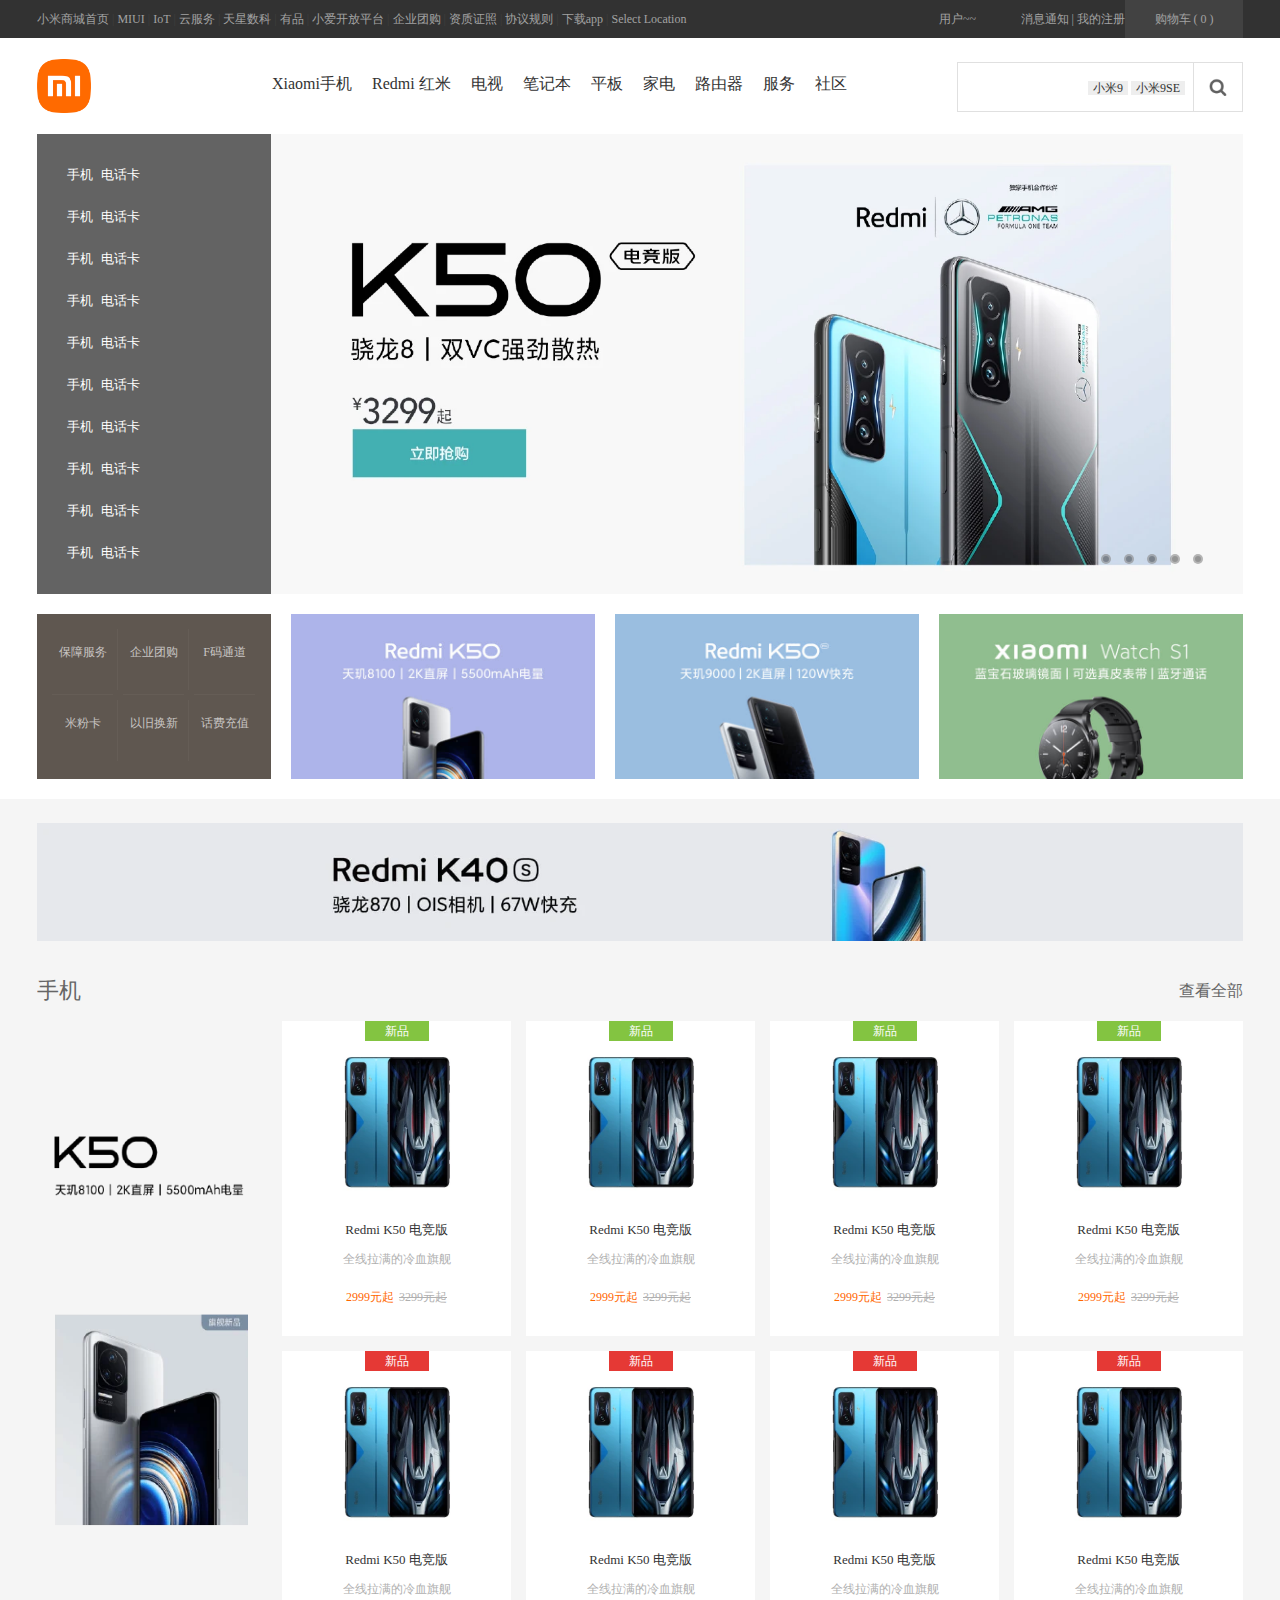
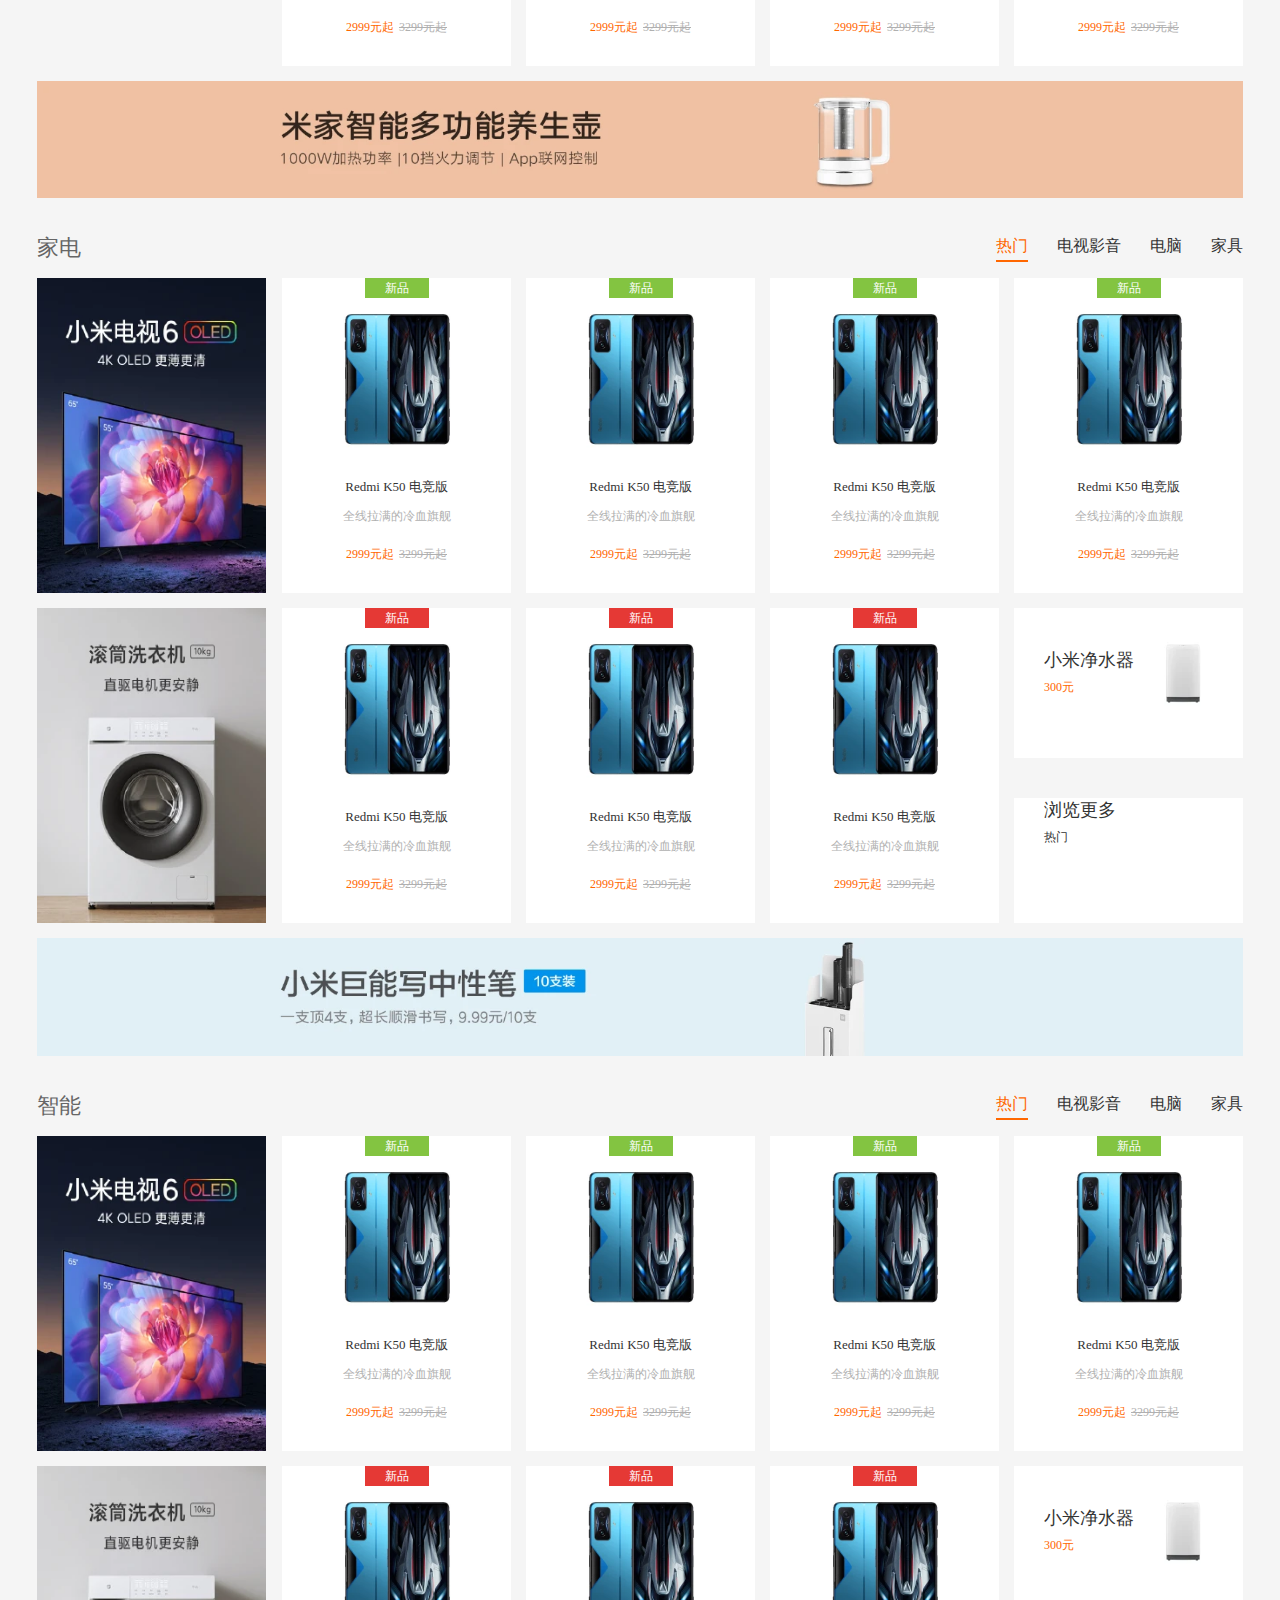
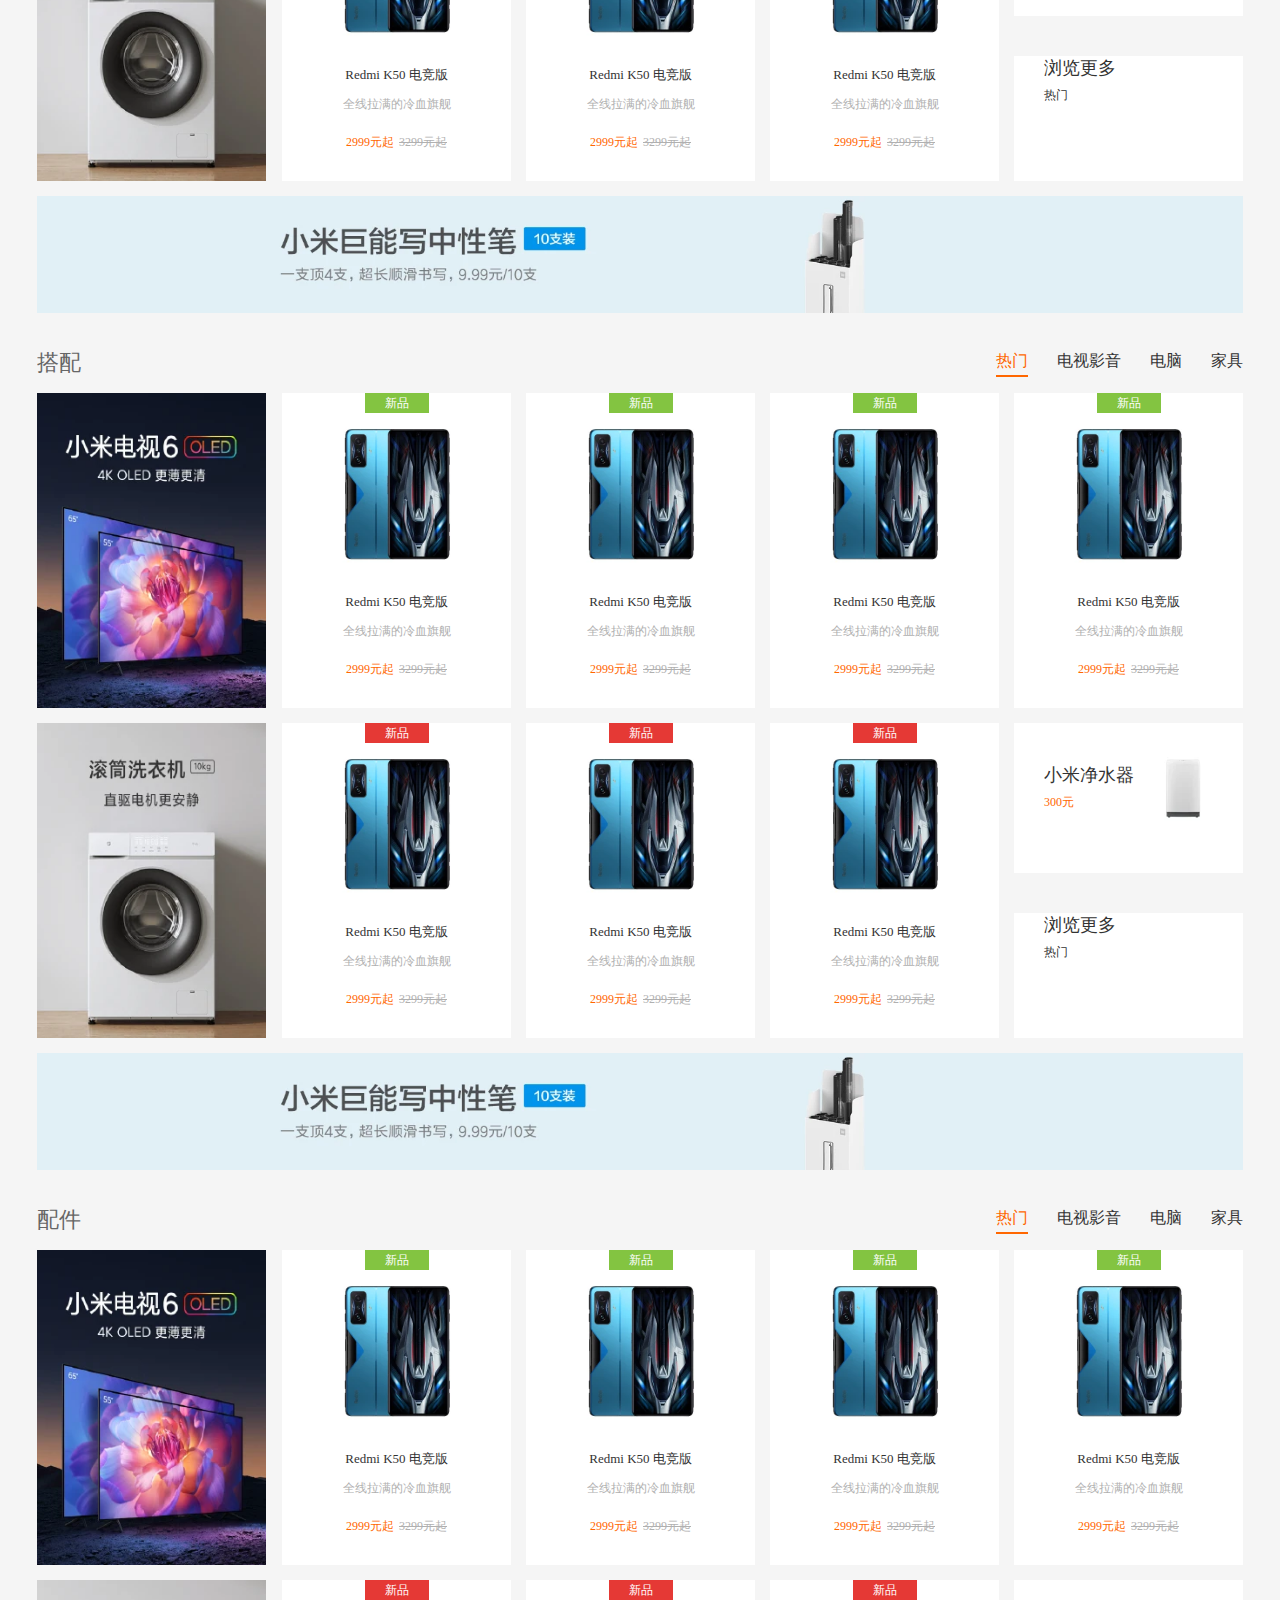
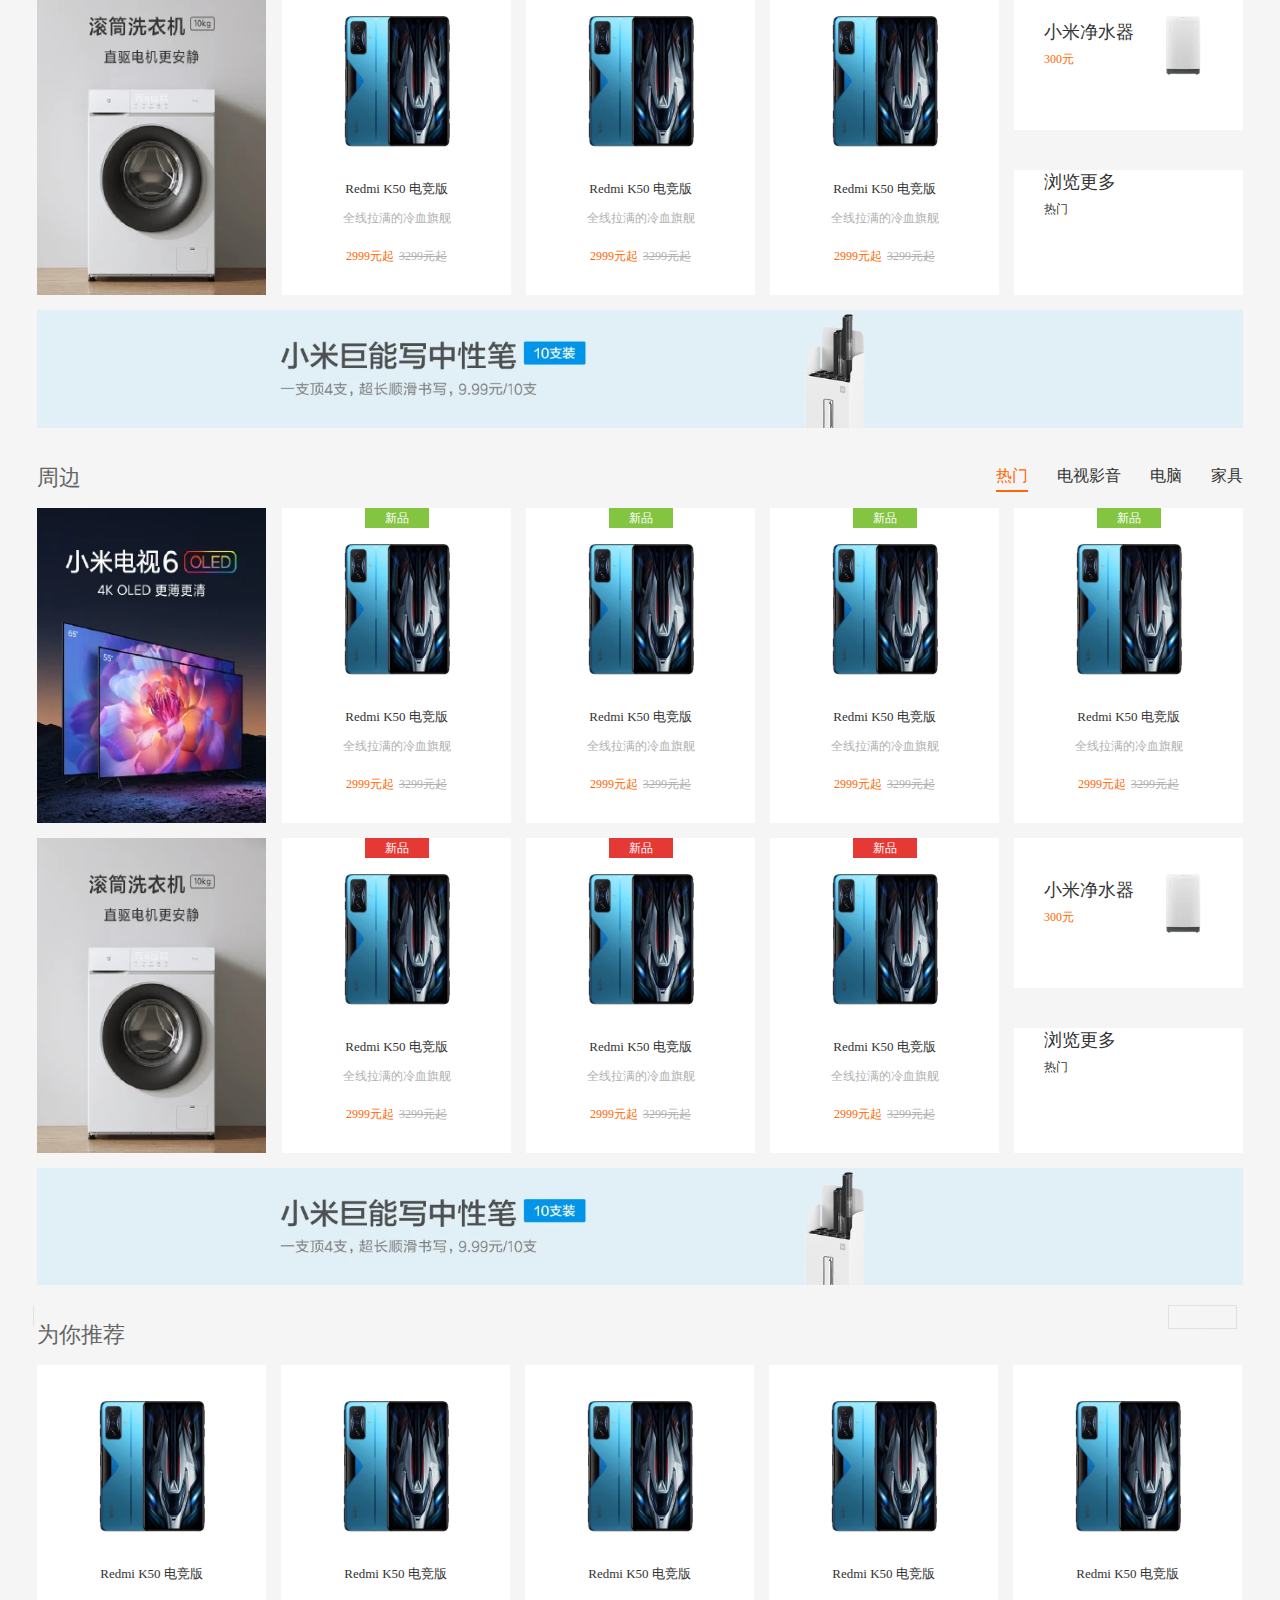
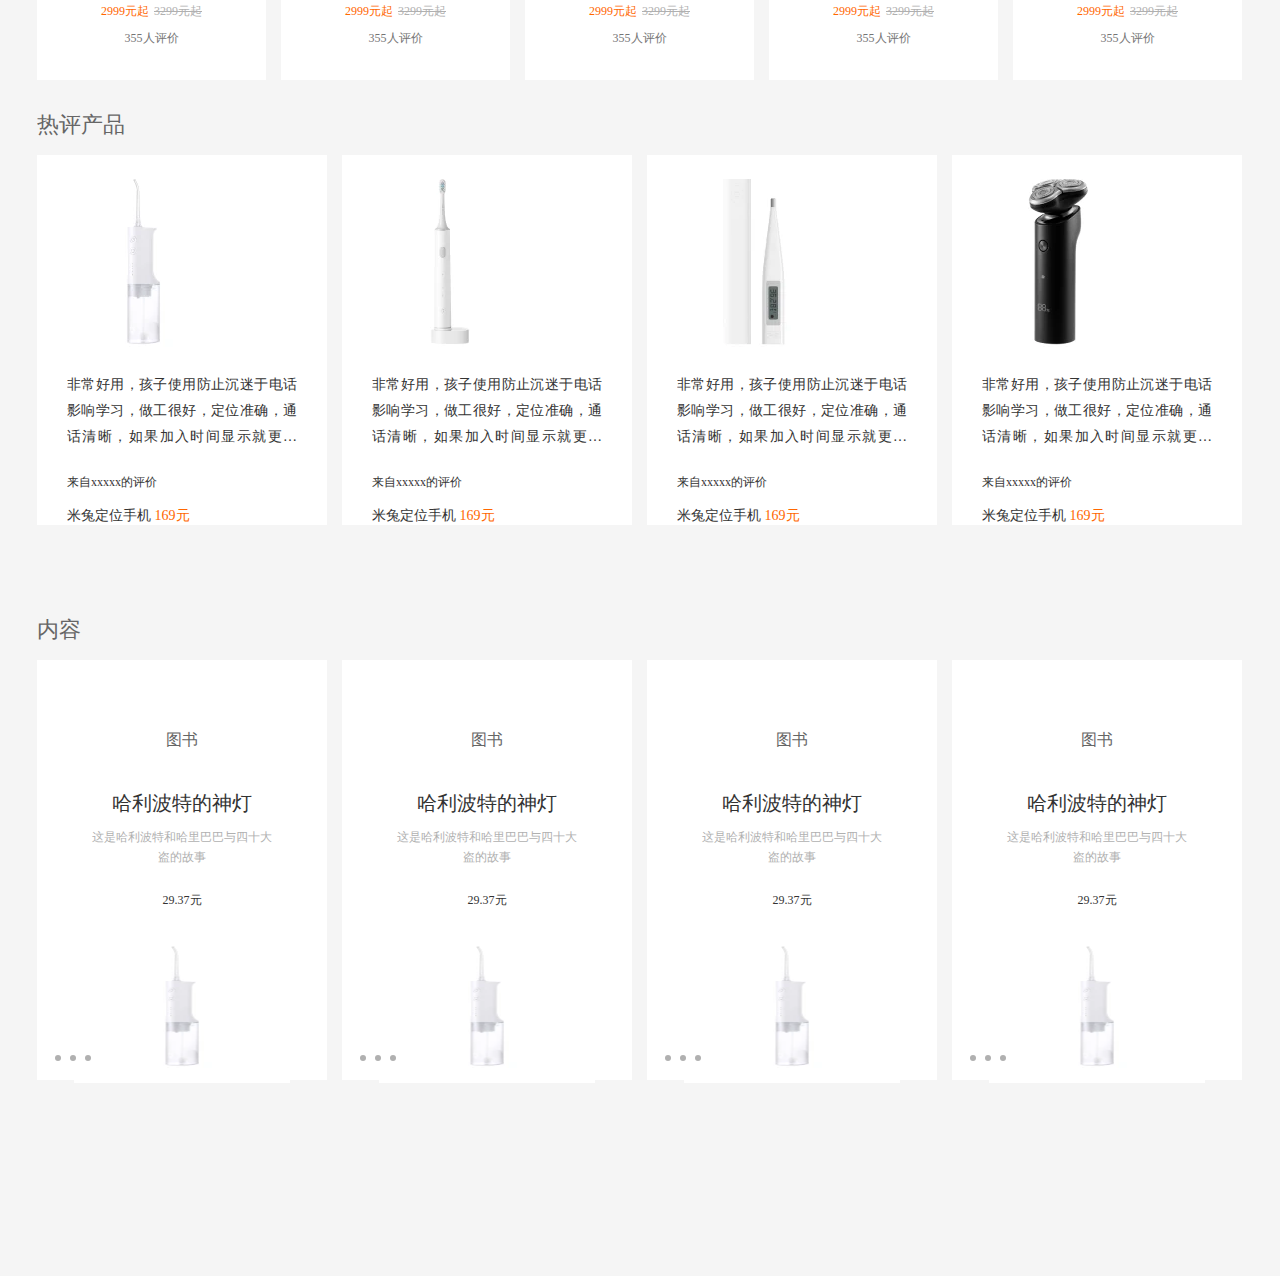
<file: HotKing demo/index.html>
<!DOCTYPE html>
<html lang="en">

<head>
    <meta charset="UTF-8">
    <title>小米商城 - 小米9、小米MIX 3、红米Note 7、小米电视官方网站</title>
    <!-- 描述也是提供浏览器搜索信息用的 -->
    <meta name="keywords" content="Xiaomi,redmi,Xiaomi11 Ultra,Redmi Note 9,Xiaomi MIX Alpha,小米商城">
    <!-- 关键字提供浏览器搜索 -->
    <meta name="description"
        content="小米官网直营小米公司旗下所有产品，包括Xiaomi手机系列Xiaomi 11 Ultra、MIX FOLD，Redmi 红米系列Redmi Note 9、Redmi K40 Pro，小米电视、笔记本、米家智能家居等，同时提供小米客户服务及售后支持.">
    <!-- 处理默认样式 -->
    <link rel="stylesheet" href="css/reset.css">
    <!-- 公共的CSS -->
    <link rel="stylesheet" href="css/style.css">
    <!-- 首页的CSS -->
    <link rel="stylesheet" href="css/index.css">
    <!-- 字体图标CSS -->
    <!-- <link rel="stylesheet" href="font/iconfont.css"> -->
    <link rel="stylesheet" href="https://at.alicdn.com/t/font_3384091_j5vv1p8g4y.css">
    <!-- 引入网页图标 -->
    <link rel="shortcut icon" href="img/logo-mi2.png" type="image/x-icon">
</head>

<body>
    <!-- 顶部 S -->
    <div class="page-top">
        <div class="container">
            <!-- 顶部左边 -->
            <div class="top-lt">
                <a href="#">小米商城首页</a>
                <span>|</span>
                <a href="#">MIUI</a>
                <span>|</span>
                <a href="#">IoT</a>
                <span>|</span>
                <a href="#">云服务</a>
                <span>|</span>
                <a href="#">天星数科</a>
                <span>|</span>
                <a href="#">有品</a>
                <span>|</span>
                <a href="#">小爱开放平台</a>
                <span>|</span>
                <a href="#">企业团购</a>
                <span>|</span>
                <a href="#">资质证照</a>
                <span>|</span>
                <a href="#">协议规则</a>
                <span>|</span>
                <a href="#" class="download">
                    下载app
                    <div class="down-box">
                        <b></b>
                        <img src="img/download.png" alt="">
                        <i>小米商城APP</i>
                    </div>
                </a>
                <span>|</span>
                <a href="#">Select Location</a>
            </div>
            <!-- 顶部右边 -->
            <div class="top-gt">
                <div class="car-box">
                    <div class="tit">
                        <a href="" class="tit">
                            <i class="iconfont icon-gouwuchekong"></i>
                            购物车
                            (<span> 0 </span>)
                        </a>
                        <div class="pop">
                            <!-- 没有商品的情况得注释掉 -->
                            <!-- <p class="no-good">购物车中还没有商品，赶紧选购吧！</p> -->
                            <ul class="list">
                                <li>
                                    <a href="" class="pic"><img src="img/01.webp" alt=""></a>
                                    <div class="txt">Xiaomi 12 Pro全网通版 全网通版 全网通版</div>
                                    <div class="num">
                                        <h4>4699元 X 1</h4>
                                        <i>X</i>
                                    </div>
                                </li>
                                <li>
                                    <a href="" class="pic"><img src="img/01.webp" alt=""></a>
                                    <div class="txt">Xiaomi 12 Pro</div>
                                    <div class="num">
                                        <h4>4699元 X 1</h4>
                                        <i>X</i>
                                    </div>
                                </li>
                                <li>
                                    <a href="" class="pic"><img src="img/01.webp" alt=""></a>
                                    <div class="txt">Xiaomi 12 Pro</div>
                                    <div class="num">
                                        <h4>4699元 X 1</h4>
                                        <i>X</i>
                                    </div>
                                </li>
                                <li>
                                    <a href="" class="pic"><img src="img/01.webp" alt=""></a>
                                    <div class="txt">Xiaomi 12 Pro</div>
                                    <div class="num">
                                        <h4>4699元 X 1</h4>
                                        <i>X</i>
                                    </div>
                                </li>
                                <li>
                                    <a href="" class="pic"><img src="img/01.webp" alt=""></a>
                                    <div class="txt">Xiaomi 12 Pro</div>
                                    <div class="num">
                                        <h4>4699元 X 1</h4>
                                        <i>X</i>
                                    </div>
                                </li>
                                <li>
                                    <a href="" class="pic"><img src="img/01.webp" alt=""></a>
                                    <div class="txt">Xiaomi 12 Pro</div>
                                    <div class="num">
                                        <h4>4699元 X 1</h4>
                                        <i>X</i>
                                    </div>
                                </li>
                                <li>
                                    <a href="" class="pic"><img src="img/01.webp" alt=""></a>
                                    <div class="txt">Xiaomi 12 Pro Xiaomi 12 Pr Xiaomi 12 Pr</div>
                                    <div class="num">
                                        <h4>4699元 X 1</h4>
                                        <i>X</i>
                                    </div>
                                </li>
                                <li>
                                    <!-- <li class="last"></li>后端程序员会自动解决掉 -->
                                    <a href="" class="pic"><img src="img/01.webp" alt=""></a>
                                    <div class="txt">Xiaomi 12 Pro</div>
                                    <div class="num">
                                        <h4>4699元 X 1</h4>
                                        <i>X</i>
                                    </div>
                                </li>
                            </ul>
                            <div class="total">
                                <div class="price">
                                    <p>共8件商品</p>
                                    <h3>8494元</h3>
                                </div>
                                <a href="" class="btn">立即结算</a>
                            </div>
                        </div>
                    </div>
                </div>
                <!-- 用户没有登录的情况，得注释掉 -->
                <!-- <div class="login">
                    <a href="">登录</a>
                    <span>|</span>
                    <a href="">注册</a>
                    <span>|</span>
                    <a href="">消息通知</a>
                </div> -->
                <div class="userinfo">
                    <div class="user">
                        <a href="" class="tit">用户~~</a>
                        <ul>
                            <li><a href="">个人中心</a></li>
                            <li><a href="">评价晒单</a></li>
                            <li><a href="">我的喜欢</a></li>
                            <li><a href="">小米账号</a></li>
                            <li><a href="">退出登录</a></li>
                        </ul>
                    </div>
                    <a href="#">消息通知</a>
                    <span>|</span>
                    <a href="#">我的注册</a>
                </div>

            </div>
        </div>
    </div>
    <!-- 顶部 E -->
    <!-- 导航 S -->
    <div class="page-nav">
        <div class="container">
            <a href="" class="logo"></a>
            <ul class="nav">
                <li class="nav-item" id="page-all-nav">
                    <a href="" class="tit">全部商品分类</a>
                    <!-- 全部分类下拉菜单 -->
                    <div class="slider-nav">
                        <ul class="slider-ul">
                            <li class="slider-li">
                                <a href="" class="name">
                                    <span>手机</span>
                                    <span>电话卡</span>
                                    <i class="iconfont icon-xiangyou"></i>
                                </a>
                                <div class="slider-pop">
                                    <a href="" class="pop-li">
                                        <img src="img/03.webp" alt="">
                                        <p>Redmi K40S</p>
                                    </a>
                                    <a href="" class="pop-li">
                                        <img src="img/03.webp" alt="">
                                        <p>Redmi K40S</p>
                                    </a>
                                    <a href="" class="pop-li">
                                        <img src="img/03.webp" alt="">
                                        <p>Redmi K40S</p>
                                    </a>
                                    <a href="" class="pop-li">
                                        <img src="img/03.webp" alt="">
                                        <p>Redmi K40S</p>
                                    </a>
                                    <a href="" class="pop-li">
                                        <img src="img/03.webp" alt="">
                                        <p>Redmi K40S</p>
                                    </a>
                                    <a href="" class="pop-li">
                                        <img src="img/03.webp" alt="">
                                        <p>Redmi K40S</p>
                                    </a>
                                    <a href="" class="pop-li">
                                        <img src="img/03.webp" alt="">
                                        <p>Redmi K40S</p>
                                    </a>
                                </div>
                            </li>
                            <li class="slider-li">
                                <a href="" class="name">
                                    <span>手机</span>
                                    <span>电话卡</span>
                                    <i class="iconfont icon-xiangyou"></i>
                                </a>
                            </li>
                            <li class="slider-li">
                                <a href="" class="name">
                                    <span>手机</span>
                                    <span>电话卡</span>
                                    <i class="iconfont icon-xiangyou"></i>
                                </a>
                            </li>
                            <li class="slider-li">
                                <a href="" class="name">
                                    <span>手机</span>
                                    <span>电话卡</span>
                                    <i class="iconfont icon-xiangyou"></i>
                                </a>
                            </li>
                            <li class="slider-li">
                                <a href="" class="name">
                                    <span>手机</span>
                                    <span>电话卡</span>
                                    <i class="iconfont icon-xiangyou"></i>
                                </a>
                            </li>
                            <li class="slider-li">
                                <a href="" class="name">
                                    <span>手机</span>
                                    <span>电话卡</span>
                                    <i class="iconfont icon-xiangyou"></i>
                                </a>
                            </li>
                            <li class="slider-li">
                                <a href="" class="name">
                                    <span>手机</span>
                                    <span>电话卡</span>
                                    <i class="iconfont icon-xiangyou"></i>
                                </a>
                            </li>
                            <li class="slider-li">
                                <a href="" class="name">
                                    <span>手机</span>
                                    <span>电话卡</span>
                                    <i class="iconfont icon-xiangyou"></i>
                                </a>
                            </li>
                            <li class="slider-li">
                                <a href="" class="name">
                                    <span>手机</span>
                                    <span>电话卡</span>
                                    <i class="iconfont icon-xiangyou"></i>
                                </a>
                            </li>
                            <li class="slider-li">
                                <a href="" class="name">
                                    <span>手机</span>
                                    <span>电话卡</span>
                                    <i class="iconfont icon-xiangyou"></i>
                                </a>
                            </li>
                        </ul>
                    </div>
                </li>
                <li class="nav-item" id="nav-item-li-01">
                    <a href="" class="tit">Xiaomi手机</a>
                    <div class="pop">
                        <ul class="down-ul container">
                            <li class="down-li">
                                <span class="tags">新品</span>
                                <a href="" class="pic">
                                    <img src="img/02.webp" alt="">
                                </a>
                                <h3 class="name">Redmi K50 电竞版</h3>
                                <p class="price">2999元</p>
                                <i></i>
                            </li>
                            <li class="down-li">
                                <span class="tags">新品</span>
                                <a href="" class="pic">
                                    <img src="img/02.webp" alt="">
                                </a>
                                <h3 class="name">Redmi K50 电竞版</h3>
                                <p class="price">2999元</p>
                                <i></i>
                            </li>
                            <li class="down-li">
                                <span class="tags">新品</span>
                                <a href="" class="pic">
                                    <img src="img/02.webp" alt="">
                                </a>
                                <h3 class="name">Redmi K50 电竞版</h3>
                                <p class="price">2999元</p>
                                <i></i>
                            </li>
                            <li class="down-li">
                                <span class="tags">新品</span>
                                <a href="" class="pic">
                                    <img src="img/02.webp" alt="">
                                </a>
                                <h3 class="name">Redmi K50 电竞版</h3>
                                <p class="price">2999元</p>
                                <i></i>
                            </li>
                            <li class="down-li last">
                                <span class="tags">新品</span>
                                <a href="" class="pic">
                                    <img src="img/02.webp" alt="">
                                </a>
                                <h3 class="name">Redmi K50 电竞版</h3>
                                <p class="price">2999元</p>
                                <i></i>
                            </li>
                        </ul>
                    </div>
                </li>
                <li class="nav-item">
                    <a href="" class="tit">Redmi 红米</a>
                    <div class="pop">
                        <ul class="down-ul container">
                            <li class="down-li">
                                <span class="tags">新品</span>
                                <a href="" class="pic">
                                    <img src="img/02.webp" alt="">
                                </a>
                                <h3 class="name">Redmi K50 电竞版</h3>
                                <p class="price">2999元</p>
                                <i></i>
                            </li>
                            <li class="down-li">
                                <span class="tags">新品</span>
                                <a href="" class="pic">
                                    <img src="img/02.webp" alt="">
                                </a>
                                <h3 class="name">Redmi K50 电竞版</h3>
                                <p class="price">2999元</p>
                                <i></i>
                            </li>
                            <li class="down-li last">
                                <span class="tags">新品</span>
                                <a href="" class="pic">
                                    <img src="img/02.webp" alt="">
                                </a>
                                <h3 class="name">Redmi K50 电竞版</h3>
                                <p class="price">2999元</p>
                                <i></i>
                            </li>
                        </ul>
                    </div>
                </li>
                <li class="nav-item">
                    <a href="" class="tit">电视</a>
                    <div class="pop">
                        <ul class="down-ul container">
                            <li class="down-li">
                                <span class="tags">新品</span>
                                <a href="" class="pic">
                                    <img src="img/02.webp" alt="">
                                </a>
                                <h3 class="name">Redmi K50 电竞版</h3>
                                <p class="price">2999元</p>
                                <i></i>
                            </li>
                            <li class="down-li">
                                <span class="tags">新品</span>
                                <a href="" class="pic">
                                    <img src="img/02.webp" alt="">
                                </a>
                                <h3 class="name">Redmi K50 电竞版</h3>
                                <p class="price">2999元</p>
                                <i></i>
                            </li>
                            <li class="down-li">
                                <span class="tags">新品</span>
                                <a href="" class="pic">
                                    <img src="img/02.webp" alt="">
                                </a>
                                <h3 class="name">Redmi K50 电竞版</h3>
                                <p class="price">2999元</p>
                                <i></i>
                            </li>
                            <li class="down-li">
                                <span class="tags">新品</span>
                                <a href="" class="pic">
                                    <img src="img/02.webp" alt="">
                                </a>
                                <h3 class="name">Redmi K50 电竞版</h3>
                                <p class="price">2999元</p>
                                <i></i>
                            </li>
                            <li class="down-li last">
                                <span class="tags">新品</span>
                                <a href="" class="pic">
                                    <img src="img/02.webp" alt="">
                                </a>
                                <h3 class="name">Redmi K50 电竞版</h3>
                                <p class="price">2999元</p>
                                <i></i>
                            </li>
                        </ul>
                    </div>
                </li>
                <li class="nav-item">
                    <a href="" class="tit">笔记本</a>
                    <div class="pop">
                        <ul class="down-ul container">
                            <li class="down-li">
                                <span class="tags">新品</span>
                                <a href="" class="pic">
                                    <img src="img/02.webp" alt="">
                                </a>
                                <h3 class="name">Redmi K50 电竞版</h3>
                                <p class="price">2999元</p>
                                <i></i>
                            </li>
                            <li class="down-li">
                                <span class="tags">新品</span>
                                <a href="" class="pic">
                                    <img src="img/02.webp" alt="">
                                </a>
                                <h3 class="name">Redmi K50 电竞版</h3>
                                <p class="price">2999元</p>
                                <i></i>
                            </li>
                            <li class="down-li">
                                <span class="tags">新品</span>
                                <a href="" class="pic">
                                    <img src="img/02.webp" alt="">
                                </a>
                                <h3 class="name">Redmi K50 电竞版</h3>
                                <p class="price">2999元</p>
                                <i></i>
                            </li>
                            <li class="down-li">
                                <span class="tags">新品</span>
                                <a href="" class="pic">
                                    <img src="img/02.webp" alt="">
                                </a>
                                <h3 class="name">Redmi K50 电竞版</h3>
                                <p class="price">2999元</p>
                                <i></i>
                            </li>
                            <li class="down-li last">
                                <span class="tags">新品</span>
                                <a href="" class="pic">
                                    <img src="img/02.webp" alt="">
                                </a>
                                <h3 class="name">Redmi K50 电竞版</h3>
                                <p class="price">2999元</p>
                                <i></i>
                            </li>
                        </ul>
                    </div>
                </li>
                <li class="nav-item">
                    <a href="" class="tit">平板</a>
                    <div class="pop">
                        <ul class="down-ul container">
                            <li class="down-li">
                                <span class="tags">新品</span>
                                <a href="" class="pic">
                                    <img src="img/02.webp" alt="">
                                </a>
                                <h3 class="name">Redmi K50 电竞版</h3>
                                <p class="price">2999元</p>
                                <i></i>
                            </li>
                            <li class="down-li">
                                <span class="tags">新品</span>
                                <a href="" class="pic">
                                    <img src="img/02.webp" alt="">
                                </a>
                                <h3 class="name">Redmi K50 电竞版</h3>
                                <p class="price">2999元</p>
                                <i></i>
                            </li>
                            <li class="down-li">
                                <span class="tags">新品</span>
                                <a href="" class="pic">
                                    <img src="img/02.webp" alt="">
                                </a>
                                <h3 class="name">Redmi K50 电竞版</h3>
                                <p class="price">2999元</p>
                                <i></i>
                            </li>
                            <li class="down-li">
                                <span class="tags">新品</span>
                                <a href="" class="pic">
                                    <img src="img/02.webp" alt="">
                                </a>
                                <h3 class="name">Redmi K50 电竞版</h3>
                                <p class="price">2999元</p>
                                <i></i>
                            </li>
                            <li class="down-li last">
                                <span class="tags">新品</span>
                                <a href="" class="pic">
                                    <img src="img/02.webp" alt="">
                                </a>
                                <h3 class="name">Redmi K50 电竞版</h3>
                                <p class="price">2999元</p>
                                <i></i>
                            </li>
                        </ul>
                    </div>
                </li>
                <li class="nav-item">
                    <a href="" class="tit">家电</a>
                    <div class="pop">
                        <ul class="down-ul container">
                            <li class="down-li">
                                <span class="tags">新品</span>
                                <a href="" class="pic">
                                    <img src="img/02.webp" alt="">
                                </a>
                                <h3 class="name">Redmi K50 电竞版</h3>
                                <p class="price">2999元</p>
                                <i></i>
                            </li>
                            <li class="down-li">
                                <span class="tags">新品</span>
                                <a href="" class="pic">
                                    <img src="img/02.webp" alt="">
                                </a>
                                <h3 class="name">Redmi K50 电竞版</h3>
                                <p class="price">2999元</p>
                                <i></i>
                            </li>
                            <li class="down-li">
                                <span class="tags">新品</span>
                                <a href="" class="pic">
                                    <img src="img/02.webp" alt="">
                                </a>
                                <h3 class="name">Redmi K50 电竞版</h3>
                                <p class="price">2999元</p>
                                <i></i>
                            </li>
                            <li class="down-li">
                                <span class="tags">新品</span>
                                <a href="" class="pic">
                                    <img src="img/02.webp" alt="">
                                </a>
                                <h3 class="name">Redmi K50 电竞版</h3>
                                <p class="price">2999元</p>
                                <i></i>
                            </li>
                            <li class="down-li last">
                                <span class="tags">新品</span>
                                <a href="" class="pic">
                                    <img src="img/02.webp" alt="">
                                </a>
                                <h3 class="name">Redmi K50 电竞版</h3>
                                <p class="price">2999元</p>
                                <i></i>
                            </li>
                        </ul>
                    </div>
                </li>
                <li class="nav-item">
                    <a href="" class="tit">路由器</a>
                    <div class="pop">
                        <ul class="down-ul container">
                            <li class="down-li">
                                <span class="tags">新品</span>
                                <a href="" class="pic">
                                    <img src="img/02.webp" alt="">
                                </a>
                                <h3 class="name">Redmi K50 电竞版</h3>
                                <p class="price">2999元</p>
                                <i></i>
                            </li>
                            <li class="down-li">
                                <span class="tags">新品</span>
                                <a href="" class="pic">
                                    <img src="img/02.webp" alt="">
                                </a>
                                <h3 class="name">Redmi K50 电竞版</h3>
                                <p class="price">2999元</p>
                                <i></i>
                            </li>
                            <li class="down-li">
                                <span class="tags">新品</span>
                                <a href="" class="pic">
                                    <img src="img/02.webp" alt="">
                                </a>
                                <h3 class="name">Redmi K50 电竞版</h3>
                                <p class="price">2999元</p>
                                <i></i>
                            </li>
                            <li class="down-li">
                                <span class="tags">新品</span>
                                <a href="" class="pic">
                                    <img src="img/02.webp" alt="">
                                </a>
                                <h3 class="name">Redmi K50 电竞版</h3>
                                <p class="price">2999元</p>
                                <i></i>
                            </li>
                            <li class="down-li last">
                                <span class="tags">新品</span>
                                <a href="" class="pic">
                                    <img src="img/02.webp" alt="">
                                </a>
                                <h3 class="name">Redmi K50 电竞版</h3>
                                <p class="price">2999元</p>
                                <i></i>
                            </li>
                        </ul>
                    </div>
                </li>
                <li class="nav-item">
                    <a href="" class="tit">服务</a>
                </li>
                <li class="nav-item">
                    <a href="" class="tit">社区</a>
                </li>
                <div class="search active">
                    <div class="search active">
                        <div class="search active">
            </ul>
            <!-- <div class="search active"> -->
            <div class="search">
                <form action="" method="post">
                    <input type="text" class="q">
                    <input type="submit" class="btn" value="">
                    <!-- 为什么iconfont图标引入不了呢？ -->
                    <!-- 只能采取背景图片来实现 -->
                    <div class="tags">
                        <span>小米9</span>
                        <span>小米9SE</span>
                    </div>
                </form>
                <ul class="hot">
                    <li>
                        <a href="">
                            <span>小米6X</span>
                            <i>约有6件</i>
                        </a>
                    </li>
                    <li>
                        <a href="">
                            <span>小米6X</span>
                            <i>约有6件</i>
                        </a>
                    </li>
                    <li>
                        <a href="">
                            <span>小米6X</span>
                            <i>约有6件</i>
                        </a>
                    </li>
                    <li>
                        <a href="">
                            <span>小米6X</span>
                            <i>约有6件</i>
                        </a>
                    </li>
                    <li>
                        <a href="">
                            <span>小米6X</span>
                            <i>约有6件</i>
                        </a>
                    </li>
                    <li>
                        <a href="">
                            <span>小米6X</span>
                            <i>约有6件</i>
                        </a>
                    </li>
                    <li>
                        <a href="">
                            <span>小米6X</span>
                            <i>约有6件</i>
                        </a>
                    </li>
                    <li>
                        <a href="">
                            <span>小米6X</span>
                            <i>约有6件</i>
                        </a>
                    </li>
                    <li>
                        <a href="">
                            <span>小米6X</span>
                            <i>约有6件</i>
                        </a>
                    </li>
                    <li>
                        <a href="">
                            <span>小米6X</span>
                            <i>约有6件</i>
                        </a>
                    </li>
                    <!-- <a href="">小米6X <span>约有6件</span></a> -->
                </ul>
            </div>
        </div>
    </div>
    <!-- 导航 E -->
    <!-- 轮播导航 S -->
    <div class="idx-banner container">
        <!--轮播容器 -->
        <ul class="banner-list">
            <!--每个轮播块-->
            <li><img src="img/banner01.webp" alt=""><a href=""></a></li>
            <li><img src="img/banner02.webp" alt=""><a href=""></a></li>
            <li><img src="img/banner03.jpg" alt=""><a href=""></a></li>
            <li><img src="img/banner04.jpg" alt=""><a href=""></a></li>
            <li><img src="img/banner05.jpg" alt=""><a href=""></a></li>
        </ul>
        <a href="" class="btn prev iconfont icon-xiangzuo1"></a>
        <!--左右按钮 -->
        <a href="" class="btn next iconfont icon-xiangyou1"></a>
        <div class="page">
            <!--分页器 -->
            <a href=""><span>1</span></a>
            <a href=""><span>2</span></a>
            <a href=""><span>3</span></a>
            <a href=""><span>4</span></a>
            <a href=""><span>5</span></a>
        </div>
    </div>
    <!-- 轮播导航 E -->
    <!-- 菜单和广告位 S -->
    <div class="idx-menu-adv container">
        <ul class="menu">
            <li class="br bb"><a href=""><i class="iconfont icon-shizhong"></i><span>保障服务</span></a></li>
            <li class="br bb"><a href=""><i class="iconfont icon-qiye"></i><span>企业团购</span></a></li>
            <li class="bb"><a href=""><i class="iconfont icon-fmabeifen2"></i><span>F码通道</span></a></li>
            <li class="br"><a href=""><i class="iconfont icon-sim"></i><span>米粉卡</span></a></li>
            <li class="br"><a href=""><i class="iconfont icon-yijiuhuanxin"></i><span>以旧换新</span></a></li>
            <li><a href=""><i class="iconfont icon-huafeichongzhi"></i><span>话费充值</span></a></li>
        </ul>
        <a href="" class="pic"><img src="img/menu-adv01.jpg" alt=""></a>
        <a href="" class="pic"><img src="img/menu-adv02.jpg" alt=""></a>
        <a href="" class="pic"><img src="img/menu-adv03.jpg" alt=""></a>
    </div>
    <!-- 菜单和广告位 E -->
    <!-- 大内容区域S -->
    <div class="idx-container">
        <!-- 广告图S -->
        <div class="idx-adv container">
            <a href=""><img src="img/adv01.webp" alt=""></a>
        </div>
        <!-- 广告图E -->
        <div class="container">
            <!-- 手机栏 -->
            <div class="idx-title">
                <span class="tit">手机</span>
                <a class="see-all" href="">查看全部<i class="iconfont icon-xiangyou3fill"></i></a>
            </div>
            <div class="idx-phone idx-box">
                <div class="adv-box col-5">
                    <!-- 左侧广告 -->
                    <a href="" class="single"><img src="img/long-adv01.webp" alt=""></a>
                </div>
                <div class="good-box">
                    <!-- 商品 -->
                    <div class="col-5 good-item">
                        <span class="tags new">新品</span>
                        <a href="" class="pic"><img src="img/goods01.webp" alt=""></a>
                        <h3 class="name"><a href="">Redmi K50 电竞版</a></h3>
                        <p class="desc">全线拉满的冷血旗舰</p>
                        <p class="price"><span>2999元起</span><i>3299元起</i></p>
                    </div>
                    <div class="col-5 good-item">
                        <span class="tags new">新品</span>
                        <a href="" class="pic"><img src="img/goods01.webp" alt=""></a>
                        <h3 class="name"><a href="">Redmi K50 电竞版</a></h3>
                        <p class="desc">全线拉满的冷血旗舰</p>
                        <p class="price"><span>2999元起</span><i>3299元起</i></p>
                    </div>
                    <div class="col-5 good-item">
                        <span class="tags new">新品</span>
                        <a href="" class="pic"><img src="img/goods01.webp" alt=""></a>
                        <h3 class="name"><a href="">Redmi K50 电竞版</a></h3>
                        <p class="desc">全线拉满的冷血旗舰</p>
                        <p class="price"><span>2999元起</span><i>3299元起</i></p>
                    </div>
                    <div class="col-5 good-item">
                        <span class="tags new">新品</span>
                        <a href="" class="pic"><img src="img/goods01.webp" alt=""></a>
                        <h3 class="name"><a href="">Redmi K50 电竞版</a></h3>
                        <p class="desc">全线拉满的冷血旗舰</p>
                        <p class="price"><span>2999元起</span><i>3299元起</i></p>
                    </div>
                    <div class="col-5 good-item">
                        <span class="tags discount">新品</span>
                        <a href="" class="pic"><img src="img/goods01.webp" alt=""></a>
                        <h3 class="name"><a href="">Redmi K50 电竞版</a></h3>
                        <p class="desc">全线拉满的冷血旗舰</p>
                        <p class="price"><span>2999元起</span><i>3299元起</i></p>
                    </div>
                    <div class="col-5 good-item">
                        <span class="tags discount">新品</span>
                        <a href="" class="pic"><img src="img/goods01.webp" alt=""></a>
                        <h3 class="name"><a href="">Redmi K50 电竞版</a></h3>
                        <p class="desc">全线拉满的冷血旗舰</p>
                        <p class="price"><span>2999元起</span><i>3299元起</i></p>
                    </div>
                    <div class="col-5 good-item">
                        <span class="tags discount">新品</span>
                        <a href="" class="pic"><img src="img/goods01.webp" alt=""></a>
                        <h3 class="name"><a href="">Redmi K50 电竞版</a></h3>
                        <p class="desc">全线拉满的冷血旗舰</p>
                        <p class="price"><span>2999元起</span><i>3299元起</i></p>
                    </div>
                    <div class="col-5 good-item">
                        <span class="tags discount">新品</span>
                        <a href="" class="pic"><img src="img/goods01.webp" alt=""></a>
                        <h3 class="name"><a href="">Redmi K50 电竞版</a></h3>
                        <p class="desc">全线拉满的冷血旗舰</p>
                        <p class="price"><span>2999元起</span><i>3299元起</i></p>
                    </div>
                </div>
            </div>
            <div class="idx-adv">
                <!-- 广告图 -->
                <a href=""><img src="img/adv02.webp" alt=""></a>
            </div>
            <!-- 家电 -->
            <div class="idx-title ">
                <span class="tit">家电</span>
                <ul class="list">
                    <li class="active"><a href="">热门</a></li>
                    <li><a href="">电视影音</a></li>
                    <li><a href="">电脑</a></li>
                    <li><a href="">家具</a></li>
                </ul>
            </div>
            <div class="idx-phone idx-box">
                <div class="adv-box col-5">
                    <!-- 左侧广告 -->
                    <a href="" class="double">
                        <img src="img/slider1.webp" alt="">
                    </a>
                    <a href="" class="double">
                        <img src="img/slider2.webp" alt="">
                    </a>
                </div>
                <div class="good-box">
                    <!-- 商品 -->
                    <div class="col-5 good-item">
                        <span class="tags new">新品</span>
                        <a href="" class="pic"><img src="img/goods01.webp" alt=""></a>
                        <h3 class="name"><a href="">Redmi K50 电竞版</a></h3>
                        <p class="desc">全线拉满的冷血旗舰</p>
                        <p class="price"><span>2999元起</span><i>3299元起</i></p>
                        <div class="pop">
                            <h5><a href="">发货超级快，很快就收到了，非常的喜欢这个商品，这个里面有很多都是我平时用的内容</a></h5>
                            <P><a href="">来自星星的你 的评论</a></P>
                        </div>
                    </div>
                    <div class="col-5 good-item">
                        <span class="tags new">新品</span>
                        <a href="" class="pic"><img src="img/goods01.webp" alt=""></a>
                        <h3 class="name"><a href="">Redmi K50 电竞版</a></h3>
                        <p class="desc">全线拉满的冷血旗舰</p>
                        <p class="price"><span>2999元起</span><i>3299元起</i></p>
                    </div>
                    <div class="col-5 good-item">
                        <span class="tags new">新品</span>
                        <a href="" class="pic"><img src="img/goods01.webp" alt=""></a>
                        <h3 class="name"><a href="">Redmi K50 电竞版</a></h3>
                        <p class="desc">全线拉满的冷血旗舰</p>
                        <p class="price"><span>2999元起</span><i>3299元起</i></p>
                    </div>
                    <div class="col-5 good-item">
                        <span class="tags new">新品</span>
                        <a href="" class="pic"><img src="img/goods01.webp" alt=""></a>
                        <h3 class="name"><a href="">Redmi K50 电竞版</a></h3>
                        <p class="desc">全线拉满的冷血旗舰</p>
                        <p class="price"><span>2999元起</span><i>3299元起</i></p>
                    </div>
                    <div class="col-5 good-item">
                        <span class="tags discount">新品</span>
                        <a href="" class="pic"><img src="img/goods01.webp" alt=""></a>
                        <h3 class="name"><a href="">Redmi K50 电竞版</a></h3>
                        <p class="desc">全线拉满的冷血旗舰</p>
                        <p class="price"><span>2999元起</span><i>3299元起</i></p>
                    </div>
                    <div class="col-5 good-item">
                        <span class="tags discount">新品</span>
                        <a href="" class="pic"><img src="img/goods01.webp" alt=""></a>
                        <h3 class="name"><a href="">Redmi K50 电竞版</a></h3>
                        <p class="desc">全线拉满的冷血旗舰</p>
                        <p class="price"><span>2999元起</span><i>3299元起</i></p>
                    </div>
                    <div class="col-5 good-item">
                        <span class="tags discount">新品</span>
                        <a href="" class="pic"><img src="img/goods01.webp" alt=""></a>
                        <h3 class="name"><a href="">Redmi K50 电竞版</a></h3>
                        <p class="desc">全线拉满的冷血旗舰</p>
                        <p class="price"><span>2999元起</span><i>3299元起</i></p>
                    </div>
                    <div class="col-5 good-item last-more">
                        <div class="good-top">
                            <div class="txt">
                                <h3><a href="">小米净水器</a></h3>
                                <p>300元</p>
                            </div>
                            <a class="sm-img">
                                <img src="../HotKing demo/img/sm-img.webp" alt="" />
                            </a>
                        </div>
                        <div class="good-more">
                            <div class="txt">
                                <h3><a href="">浏览更多</a></h3>
                                <p><a href="">热门</a></p>
                            </div>
                            <i class="iconfont icon-igw-l-direction-right-circular"></i>
                        </div>

                    </div>
                </div>
                <!-- <div class="good-box"></div>
                <div class="good-box"></div>
                <div class="good-box"></div> -->
            </div>
            <div class="idx-adv">
                <!-- 广告图 -->
                <a href=""><img src="img/adv03.webp" alt=""></a>
            </div>
            <!-- 智能 -->
            <div class="idx-title">
                <span class="tit">智能</span>
                <ul class="list">
                    <li class="active"><a href="">热门</a></li>
                    <li><a href="">电视影音</a></li>
                    <li><a href="">电脑</a></li>
                    <li><a href="">家具</a></li>
                </ul>
            </div>
            <div class="idx-phone idx-box container">
                <div class="adv-box col-5">
                    <!-- 左侧广告 -->
                    <a href="" class="double">
                        <img src="img/slider1.webp" alt="">
                    </a>
                    <a href="" class="double">
                        <img src="img/slider2.webp" alt="">
                    </a>
                </div>
                <div class="good-box">
                    <!-- 商品 -->
                    <div class="col-5 good-item">
                        <span class="tags new">新品</span>
                        <a href="" class="pic"><img src="img/goods01.webp" alt=""></a>
                        <h3 class="name"><a href="">Redmi K50 电竞版</a></h3>
                        <p class="desc">全线拉满的冷血旗舰</p>
                        <p class="price"><span>2999元起</span><i>3299元起</i></p>
                        <div class="pop">
                            <h5><a href="">发货超级快，很快就收到了，非常的喜欢这个商品，这个里面有很多都是我平时用的内容</a></h5>
                            <P><a href="">来自星星的你 的评论</a></P>
                        </div>
                    </div>
                    <div class="col-5 good-item">
                        <span class="tags new">新品</span>
                        <a href="" class="pic"><img src="img/goods01.webp" alt=""></a>
                        <h3 class="name"><a href="">Redmi K50 电竞版</a></h3>
                        <p class="desc">全线拉满的冷血旗舰</p>
                        <p class="price"><span>2999元起</span><i>3299元起</i></p>
                    </div>
                    <div class="col-5 good-item">
                        <span class="tags new">新品</span>
                        <a href="" class="pic"><img src="img/goods01.webp" alt=""></a>
                        <h3 class="name"><a href="">Redmi K50 电竞版</a></h3>
                        <p class="desc">全线拉满的冷血旗舰</p>
                        <p class="price"><span>2999元起</span><i>3299元起</i></p>
                    </div>
                    <div class="col-5 good-item">
                        <span class="tags new">新品</span>
                        <a href="" class="pic"><img src="img/goods01.webp" alt=""></a>
                        <h3 class="name"><a href="">Redmi K50 电竞版</a></h3>
                        <p class="desc">全线拉满的冷血旗舰</p>
                        <p class="price"><span>2999元起</span><i>3299元起</i></p>
                    </div>
                    <div class="col-5 good-item">
                        <span class="tags discount">新品</span>
                        <a href="" class="pic"><img src="img/goods01.webp" alt=""></a>
                        <h3 class="name"><a href="">Redmi K50 电竞版</a></h3>
                        <p class="desc">全线拉满的冷血旗舰</p>
                        <p class="price"><span>2999元起</span><i>3299元起</i></p>
                    </div>
                    <div class="col-5 good-item">
                        <span class="tags discount">新品</span>
                        <a href="" class="pic"><img src="img/goods01.webp" alt=""></a>
                        <h3 class="name"><a href="">Redmi K50 电竞版</a></h3>
                        <p class="desc">全线拉满的冷血旗舰</p>
                        <p class="price"><span>2999元起</span><i>3299元起</i></p>
                    </div>
                    <div class="col-5 good-item">
                        <span class="tags discount">新品</span>
                        <a href="" class="pic"><img src="img/goods01.webp" alt=""></a>
                        <h3 class="name"><a href="">Redmi K50 电竞版</a></h3>
                        <p class="desc">全线拉满的冷血旗舰</p>
                        <p class="price"><span>2999元起</span><i>3299元起</i></p>
                    </div>
                    <div class="col-5 good-item last-more">
                        <div class="good-top">
                            <div class="txt">
                                <h3><a href="">小米净水器</a></h3>
                                <p>300元</p>
                            </div>
                            <a class="sm-img">
                                <img src="../HotKing demo/img/sm-img.webp" alt="" />
                            </a>
                        </div>
                        <div class="good-more">
                            <div class="txt">
                                <h3><a href="">浏览更多</a></h3>
                                <p><a href="">热门</a></p>
                            </div>
                            <i class="iconfont icon-igw-l-direction-right-circular"></i>
                        </div>

                    </div>
                </div>
                <!-- <div class="good-box"></div>
                                    <div class="good-box"></div>
                                    <div class="good-box"></div> -->
            </div>
            <div class="idx-adv container">
                <!-- 广告图 -->
                <a href=""><img src="img/adv03.webp" alt=""></a>
            </div>
        </div>
        <!-- 搭配 -->
        <div class="idx-title container">
            <span class="tit">搭配</span>
            <ul class="list">
                <li class="active"><a href="">热门</a></li>
                <li><a href="">电视影音</a></li>
                <li><a href="">电脑</a></li>
                <li><a href="">家具</a></li>
            </ul>
        </div>
        <div class="idx-phone idx-box container">
            <div class="adv-box col-5">
                <!-- 左侧广告 -->
                <a href="" class="double">
                    <img src="img/slider1.webp" alt="">
                </a>
                <a href="" class="double">
                    <img src="img/slider2.webp" alt="">
                </a>
            </div>
            <div class="good-box">
                <!-- 商品 -->
                <div class="col-5 good-item">
                    <span class="tags new">新品</span>
                    <a href="" class="pic"><img src="img/goods01.webp" alt=""></a>
                    <h3 class="name"><a href="">Redmi K50 电竞版</a></h3>
                    <p class="desc">全线拉满的冷血旗舰</p>
                    <p class="price"><span>2999元起</span><i>3299元起</i></p>
                    <div class="pop">
                        <h5><a href="">发货超级快，很快就收到了，非常的喜欢这个商品，这个里面有很多都是我平时用的内容</a></h5>
                        <P><a href="">来自星星的你 的评论</a></P>
                    </div>
                </div>
                <div class="col-5 good-item">
                    <span class="tags new">新品</span>
                    <a href="" class="pic"><img src="img/goods01.webp" alt=""></a>
                    <h3 class="name"><a href="">Redmi K50 电竞版</a></h3>
                    <p class="desc">全线拉满的冷血旗舰</p>
                    <p class="price"><span>2999元起</span><i>3299元起</i></p>
                </div>
                <div class="col-5 good-item">
                    <span class="tags new">新品</span>
                    <a href="" class="pic"><img src="img/goods01.webp" alt=""></a>
                    <h3 class="name"><a href="">Redmi K50 电竞版</a></h3>
                    <p class="desc">全线拉满的冷血旗舰</p>
                    <p class="price"><span>2999元起</span><i>3299元起</i></p>
                </div>
                <div class="col-5 good-item">
                    <span class="tags new">新品</span>
                    <a href="" class="pic"><img src="img/goods01.webp" alt=""></a>
                    <h3 class="name"><a href="">Redmi K50 电竞版</a></h3>
                    <p class="desc">全线拉满的冷血旗舰</p>
                    <p class="price"><span>2999元起</span><i>3299元起</i></p>
                </div>
                <div class="col-5 good-item">
                    <span class="tags discount">新品</span>
                    <a href="" class="pic"><img src="img/goods01.webp" alt=""></a>
                    <h3 class="name"><a href="">Redmi K50 电竞版</a></h3>
                    <p class="desc">全线拉满的冷血旗舰</p>
                    <p class="price"><span>2999元起</span><i>3299元起</i></p>
                </div>
                <div class="col-5 good-item">
                    <span class="tags discount">新品</span>
                    <a href="" class="pic"><img src="img/goods01.webp" alt=""></a>
                    <h3 class="name"><a href="">Redmi K50 电竞版</a></h3>
                    <p class="desc">全线拉满的冷血旗舰</p>
                    <p class="price"><span>2999元起</span><i>3299元起</i></p>
                </div>
                <div class="col-5 good-item">
                    <span class="tags discount">新品</span>
                    <a href="" class="pic"><img src="img/goods01.webp" alt=""></a>
                    <h3 class="name"><a href="">Redmi K50 电竞版</a></h3>
                    <p class="desc">全线拉满的冷血旗舰</p>
                    <p class="price"><span>2999元起</span><i>3299元起</i></p>
                </div>
                <div class="col-5 good-item last-more">
                    <div class="good-top">
                        <div class="txt">
                            <h3><a href="">小米净水器</a></h3>
                            <p>300元</p>
                        </div>
                        <a class="sm-img">
                            <img src="../HotKing demo/img/sm-img.webp" alt="" />
                        </a>
                    </div>
                    <div class="good-more">
                        <div class="txt">
                            <h3><a href="">浏览更多</a></h3>
                            <p><a href="">热门</a></p>
                        </div>
                        <i class="iconfont icon-igw-l-direction-right-circular"></i>
                    </div>

                </div>
            </div>
            <!-- <div class="good-box"></div>
                                    <div class="good-box"></div>
                                    <div class="good-box"></div> -->
        </div>
        <div class="idx-adv container">
            <!-- 广告图 -->
            <a href=""><img src="img/adv03.webp" alt=""></a>
        </div>

        <!-- 配件 -->
        <div class="idx-title container">
            <span class="tit">配件</span>
            <ul class="list">
                <li class="active"><a href="">热门</a></li>
                <li><a href="">电视影音</a></li>
                <li><a href="">电脑</a></li>
                <li><a href="">家具</a></li>
            </ul>
        </div>
        <div class="idx-phone idx-box container">
            <div class="adv-box col-5">
                <!-- 左侧广告 -->
                <a href="" class="double">
                    <img src="img/slider1.webp" alt="">
                </a>
                <a href="" class="double">
                    <img src="img/slider2.webp" alt="">
                </a>
            </div>
            <div class="good-box">
                <!-- 商品 -->
                <div class="col-5 good-item">
                    <span class="tags new">新品</span>
                    <a href="" class="pic"><img src="img/goods01.webp" alt=""></a>
                    <h3 class="name"><a href="">Redmi K50 电竞版</a></h3>
                    <p class="desc">全线拉满的冷血旗舰</p>
                    <p class="price"><span>2999元起</span><i>3299元起</i></p>
                    <div class="pop">
                        <h5><a href="">发货超级快，很快就收到了，非常的喜欢这个商品，这个里面有很多都是我平时用的内容</a></h5>
                        <P><a href="">来自星星的你 的评论</a></P>
                    </div>
                </div>
                <div class="col-5 good-item">
                    <span class="tags new">新品</span>
                    <a href="" class="pic"><img src="img/goods01.webp" alt=""></a>
                    <h3 class="name"><a href="">Redmi K50 电竞版</a></h3>
                    <p class="desc">全线拉满的冷血旗舰</p>
                    <p class="price"><span>2999元起</span><i>3299元起</i></p>
                </div>
                <div class="col-5 good-item">
                    <span class="tags new">新品</span>
                    <a href="" class="pic"><img src="img/goods01.webp" alt=""></a>
                    <h3 class="name"><a href="">Redmi K50 电竞版</a></h3>
                    <p class="desc">全线拉满的冷血旗舰</p>
                    <p class="price"><span>2999元起</span><i>3299元起</i></p>
                </div>
                <div class="col-5 good-item">
                    <span class="tags new">新品</span>
                    <a href="" class="pic"><img src="img/goods01.webp" alt=""></a>
                    <h3 class="name"><a href="">Redmi K50 电竞版</a></h3>
                    <p class="desc">全线拉满的冷血旗舰</p>
                    <p class="price"><span>2999元起</span><i>3299元起</i></p>
                </div>
                <div class="col-5 good-item">
                    <span class="tags discount">新品</span>
                    <a href="" class="pic"><img src="img/goods01.webp" alt=""></a>
                    <h3 class="name"><a href="">Redmi K50 电竞版</a></h3>
                    <p class="desc">全线拉满的冷血旗舰</p>
                    <p class="price"><span>2999元起</span><i>3299元起</i></p>
                </div>
                <div class="col-5 good-item">
                    <span class="tags discount">新品</span>
                    <a href="" class="pic"><img src="img/goods01.webp" alt=""></a>
                    <h3 class="name"><a href="">Redmi K50 电竞版</a></h3>
                    <p class="desc">全线拉满的冷血旗舰</p>
                    <p class="price"><span>2999元起</span><i>3299元起</i></p>
                </div>
                <div class="col-5 good-item">
                    <span class="tags discount">新品</span>
                    <a href="" class="pic"><img src="img/goods01.webp" alt=""></a>
                    <h3 class="name"><a href="">Redmi K50 电竞版</a></h3>
                    <p class="desc">全线拉满的冷血旗舰</p>
                    <p class="price"><span>2999元起</span><i>3299元起</i></p>
                </div>
                <div class="col-5 good-item last-more">
                    <div class="good-top">
                        <div class="txt">
                            <h3><a href="">小米净水器</a></h3>
                            <p>300元</p>
                        </div>
                        <a class="sm-img">
                            <img src="../HotKing demo/img/sm-img.webp" alt="" />
                        </a>
                    </div>
                    <div class="good-more">
                        <div class="txt">
                            <h3><a href="">浏览更多</a></h3>
                            <p><a href="">热门</a></p>
                        </div>
                        <i class="iconfont icon-igw-l-direction-right-circular"></i>
                    </div>

                </div>
            </div>
            <!-- <div class="good-box"></div>
                                    <div class="good-box"></div>
                                    <div class="good-box"></div> -->
        </div>
        <div class="idx-adv container">
            <!-- 广告图 -->
            <a href=""><img src="img/adv03.webp" alt=""></a>
        </div>

        <!-- 周边 -->
        <div class="idx-title container">
            <span class="tit">周边</span>
            <ul class="list">
                <li class="active"><a href="">热门</a></li>
                <li><a href="">电视影音</a></li>
                <li><a href="">电脑</a></li>
                <li><a href="">家具</a></li>
            </ul>
        </div>
        <div class="idx-phone idx-box container">
            <div class="adv-box col-5">
                <!-- 左侧广告 -->
                <a href="" class="double">
                    <img src="img/slider1.webp" alt="">
                </a>
                <a href="" class="double">
                    <img src="img/slider2.webp" alt="">
                </a>
            </div>
            <div class="good-box">
                <!-- 商品 -->
                <div class="col-5 good-item">
                    <span class="tags new">新品</span>
                    <a href="" class="pic"><img src="img/goods01.webp" alt=""></a>
                    <h3 class="name"><a href="">Redmi K50 电竞版</a></h3>
                    <p class="desc">全线拉满的冷血旗舰</p>
                    <p class="price"><span>2999元起</span><i>3299元起</i></p>
                    <div class="pop">
                        <h5><a href="">发货超级快，很快就收到了，非常的喜欢这个商品，这个里面有很多都是我平时用的内容</a></h5>
                        <P><a href="">来自星星的你 的评论</a></P>
                    </div>
                </div>
                <div class="col-5 good-item">
                    <span class="tags new">新品</span>
                    <a href="" class="pic"><img src="img/goods01.webp" alt=""></a>
                    <h3 class="name"><a href="">Redmi K50 电竞版</a></h3>
                    <p class="desc">全线拉满的冷血旗舰</p>
                    <p class="price"><span>2999元起</span><i>3299元起</i></p>
                </div>
                <div class="col-5 good-item">
                    <span class="tags new">新品</span>
                    <a href="" class="pic"><img src="img/goods01.webp" alt=""></a>
                    <h3 class="name"><a href="">Redmi K50 电竞版</a></h3>
                    <p class="desc">全线拉满的冷血旗舰</p>
                    <p class="price"><span>2999元起</span><i>3299元起</i></p>
                </div>
                <div class="col-5 good-item">
                    <span class="tags new">新品</span>
                    <a href="" class="pic"><img src="img/goods01.webp" alt=""></a>
                    <h3 class="name"><a href="">Redmi K50 电竞版</a></h3>
                    <p class="desc">全线拉满的冷血旗舰</p>
                    <p class="price"><span>2999元起</span><i>3299元起</i></p>
                </div>
                <div class="col-5 good-item">
                    <span class="tags discount">新品</span>
                    <a href="" class="pic"><img src="img/goods01.webp" alt=""></a>
                    <h3 class="name"><a href="">Redmi K50 电竞版</a></h3>
                    <p class="desc">全线拉满的冷血旗舰</p>
                    <p class="price"><span>2999元起</span><i>3299元起</i></p>
                </div>
                <div class="col-5 good-item">
                    <span class="tags discount">新品</span>
                    <a href="" class="pic"><img src="img/goods01.webp" alt=""></a>
                    <h3 class="name"><a href="">Redmi K50 电竞版</a></h3>
                    <p class="desc">全线拉满的冷血旗舰</p>
                    <p class="price"><span>2999元起</span><i>3299元起</i></p>
                </div>
                <div class="col-5 good-item">
                    <span class="tags discount">新品</span>
                    <a href="" class="pic"><img src="img/goods01.webp" alt=""></a>
                    <h3 class="name"><a href="">Redmi K50 电竞版</a></h3>
                    <p class="desc">全线拉满的冷血旗舰</p>
                    <p class="price"><span>2999元起</span><i>3299元起</i></p>
                </div>
                <div class="col-5 good-item last-more">
                    <div class="good-top">
                        <div class="txt">
                            <h3><a href="">小米净水器</a></h3>
                            <p>300元</p>
                        </div>
                        <a class="sm-img">
                            <img src="../HotKing demo/img/sm-img.webp" alt="" />
                        </a>
                    </div>
                    <div class="good-more">
                        <div class="txt">
                            <h3><a href="">浏览更多</a></h3>
                            <p><a href="">热门</a></p>
                        </div>
                        <i class="iconfont icon-igw-l-direction-right-circular"></i>
                    </div>

                </div>
            </div>
            <!-- <div class="good-box"></div>
                                    <div class="good-box"></div>
                                    <div class="good-box"></div> -->
        </div>
        <div class="idx-adv container">
            <!-- 广告图 -->
            <a href=""><img src="img/adv03.webp" alt=""></a>
        </div>
        <!-- 为你推荐 -->
        <div class="idx-title container">
            <span class="tit">为你推荐</span>
            <div class="page-box">
                <i class="disabled"></i>
                <a href="" class="prev iconfont icon-xiangzuo1 disabled"></a>
                <a href="" class="next iconfont icon-xiangyou1"></a>
            </div>
            <div class="idx-box wntj">
                <div class="good-box">
                    <!-- 商品 -->
                    <div class="col-5 good-item">
                        <a href="" class="pic"><img src="img/goods01.webp" alt=""></a>
                        <h3 class="name"><a href="">Redmi K50 电竞版</a></h3>
                        <p class="price"><span>2999元起</span><i>3299元起</i></p>
                        <h4 class="commit">355人评价</h4>
                    </div>
                    <div class="col-5 good-item">
                        <a href="" class="pic"><img src="img/goods01.webp" alt=""></a>
                        <h3 class="name"><a href="">Redmi K50 电竞版</a></h3>
                        <p class="price"><span>2999元起</span><i>3299元起</i></p>
                        <h4 class="commit">355人评价</h4>
                    </div>
                    <div class="col-5 good-item">
                        <a href="" class="pic"><img src="img/goods01.webp" alt=""></a>
                        <h3 class="name"><a href="">Redmi K50 电竞版</a></h3>
                        <p class="price"><span>2999元起</span><i>3299元起</i></p>
                        <h4 class="commit">355人评价</h4>
                    </div>
                    <div class="col-5 good-item">
                        <a href="" class="pic"><img src="img/goods01.webp" alt=""></a>
                        <h3 class="name"><a href="">Redmi K50 电竞版</a></h3>
                        <p class="price"><span>2999元起</span><i>3299元起</i></p>
                        <h4 class="commit">355人评价</h4>
                    </div>
                    <div class="col-5 good-item">
                        <a href="" class="pic"><img src="img/goods01.webp" alt=""></a>
                        <h3 class="name"><a href="">Redmi K50 电竞版</a></h3>
                        <p class="price"><span>2999元起</span><i>3299元起</i></p>
                        <h4 class="commit">355人评价</h4>
                    </div>
                    <div class="col-5 good-item">
                        <a href="" class="pic"><img src="img/goods01.webp" alt=""></a>
                        <h3 class="name"><a href="">Redmi K50 电竞版</a></h3>
                        <p class="price"><span>2999元起</span><i>3299元起</i></p>
                        <h4 class="commit">355人评价</h4>
                    </div>
                    <div class="col-5 good-item">
                        <a href="" class="pic"><img src="img/goods01.webp" alt=""></a>
                        <h3 class="name"><a href="">Redmi K50 电竞版</a></h3>
                        <p class="price"><span>2999元起</span><i>3299元起</i></p>
                        <h4 class="commit">355人评价</h4>
                    </div>
                    <div class="col-5 good-item">
                        <a href="" class="pic"><img src="img/goods01.webp" alt=""></a>
                        <h3 class="name"><a href="">Redmi K50 电竞版</a></h3>
                        <p class="price"><span>2999元起</span><i>3299元起</i></p>
                        <h4 class="commit">355人评价</h4>
                    </div>
                    <div class="col-5 good-item">
                        <a href="" class="pic"><img src="img/goods01.webp" alt=""></a>
                        <h3 class="name"><a href="">Redmi K50 电竞版</a></h3>
                        <p class="price"><span>2999元起</span><i>3299元起</i></p>
                        <h4 class="commit">355人评价</h4>
                    </div>
                    <div class="col-5 good-item">
                        <a href="" class="pic"><img src="img/goods01.webp" alt=""></a>
                        <h3 class="name"><a href="">Redmi K50 电竞版</a></h3>
                        <p class="price"><span>2999元起</span><i>3299元起</i></p>
                        <h4 class="commit">355人评价</h4>
                    </div>
                </div>
            </div>
            <!-- 热评产品 -->
            <!-- mt0微调margin-top -->
            <div class="idx-title mt0">
                <span class="tit">热评产品</span>
            </div>
            <div class="ida-box rpop">
                <div class="col-4 item">
                    <a href="" class="pic">
                        <img src="img/rp1.webp">
                        <h3 class="txt">
                            <a href="">非常好用，孩子使用防止沉迷于电话影响学习，做工很好，定位准确，通话清晰，如果加入时间显示就更完美...</a>
                        </h3>
                        <h4 class="from">来自xxxxx的评价</h4>
                        <p class="desc">
                            <a href="">米兔定位手机</a>
                            <span></span><b>169元</b>
                        </p>
                </div>
                <div class="col-4 item">
                    <a href="" class="pic">
                        <img src="img/rp2.webp">
                        <h3 class="txt">
                            <a href="">非常好用，孩子使用防止沉迷于电话影响学习，做工很好，定位准确，通话清晰，如果加入时间显示就更完美...</a>
                        </h3>
                        <h4 class="from">来自xxxxx的评价</h4>
                        <p class="desc">
                            <a href="">米兔定位手机</a>
                            <span></span><b>169元</b>
                        </p>
                </div>
                <div class="col-4 item">
                    <a href="" class="pic">
                        <img src="img/rp3.webp">
                        <h3 class="txt">
                            <a href="">非常好用，孩子使用防止沉迷于电话影响学习，做工很好，定位准确，通话清晰，如果加入时间显示就更完美...</a>
                        </h3>
                        <h4 class="from">来自xxxxx的评价</h4>
                        <p class="desc">
                            <a href="">米兔定位手机</a>
                            <span></span><b>169元</b>
                        </p>
                </div>
                <div class="col-4 item last">
                    <a href="" class="pic">
                        <img src="img/rp4.webp">
                        <h3 class="txt">
                            <a href="">非常好用，孩子使用防止沉迷于电话影响学习，做工很好，定位准确，通话清晰，如果加入时间显示就更完美...</a>
                        </h3>
                        <h4 class="from">来自xxxxx的评价</h4>
                        <p class="desc">
                            <a href="">米兔定位手机</a>
                            <span></span><b>169元</b>
                        </p>
                </div>
            </div>
            <!-- 内容 -->
            <div class="idx-title">
                <span class="tit">内容</span>
            </div>
            <div class="idx-box nr">
                <div class="col-4 item item-0">
                    <span class="tit">图书</span>
                    <div class="box">
                        <ul>
                            <li>
                                <h3 class="name">
                                    <a href="">哈利波特的神灯</a>  
                                </h3>
                                <p class="desc"><a href="">这是哈利波特和哈里巴巴与四十大盗的故事</a></p>
                                <p class="price">29.37元</p>
                                <a href="" class="pic">
                                    <img src="img/rp1.webp"/>
                                </a>
                            </li>
                            <li>
                                <h3 class="name">
                                    <a href="">哈利波特的神灯1</a>
                                </h3>
                                <p class="desc"><a href="">这是哈利波特和哈里巴巴与四十大盗的故事</a></p>
                                <p class="price">29.37元</p>
                                <a href="" class="pic">
                                    <img src="img/rp1.webp" />
                                </a>
                            </li>
                            <li>
                                <h3 class="name">
                                    <a href="">哈利波特的神灯2</a>
                                </h3>
                                <p class="desc"><a href="">这是哈利波特和哈里巴巴与四十大盗的故事</a></p>
                                <p class="price">29.37元</p>
                                <a href="" class="pic">
                                    <img src="img/rp1.webp" />
                                </a>
                            </li>
                            <li>
                                
                                <p class="desc"><a href="">这是哈利波特和哈里巴巴与四十大盗的故事</a></p>
                                
                                    
                                <a href="" class="more">前往多看阅读</a>
                            </li>
                        </ul>
                    </div>
                    <div class="pages">
                        <span class="active"></span>
                        <span></span>
                        <span></span>
                        <span></span>
                        
                    </div>
                </div>
                <div class="col-4 item item-1">
                    <span class="tit">图书</span>
                    <div class="box">
                        <ul>
                            <li>
                                <h3 class="name">
                                    <a href="">哈利波特的神灯</a>
                                </h3>
                                <p class="desc"><a href="">这是哈利波特和哈里巴巴与四十大盗的故事</a></p>
                                <p class="price">29.37元</p>
                                <a href="" class="pic">
                                    <img src="img/rp1.webp" />
                                </a>
                            </li>
                            <li>
                                <h3 class="name">
                                    <a href="">哈利波特的神灯1</a>
                                </h3>
                                <p class="desc"><a href="">这是哈利波特和哈里巴巴与四十大盗的故事</a></p>
                                <p class="price">29.37元</p>
                                <a href="" class="pic">
                                    <img src="img/rp1.webp" />
                                </a>
                            </li>
                            <li>
                                <h3 class="name">
                                    <a href="">哈利波特的神灯2</a>
                                </h3>
                                <p class="desc"><a href="">这是哈利波特和哈里巴巴与四十大盗的故事</a></p>
                                <p class="price">29.37元</p>
                                <a href="" class="pic">
                                    <img src="img/rp1.webp" />
                                </a>
                            </li>
                            <li>
                    
                                <p class="desc"><a href="">这是哈利波特和哈里巴巴与四十大盗的故事</a></p>
                    
                    
                                <a href="" class="more">前往多看阅读</a>
                            </li>
                        </ul>
                    </div>
                    <div class="pages">
                        <span class="active"></span>
                        <span></span>
                        <span></span>
                        <span></span>
                    
                    </div>
                
                </div>
                <div class="col-4 item item-2">
                    <span class="tit">图书</span>
                    <div class="box">
                        <ul>
                            <li>
                                <h3 class="name">
                                    <a href="">哈利波特的神灯</a>
                                </h3>
                                <p class="desc"><a href="">这是哈利波特和哈里巴巴与四十大盗的故事</a></p>
                                <p class="price">29.37元</p>
                                <a href="" class="pic">
                                    <img src="img/rp1.webp" />
                                </a>
                            </li>
                            <li>
                                <h3 class="name">
                                    <a href="">哈利波特的神灯1</a>
                                </h3>
                                <p class="desc"><a href="">这是哈利波特和哈里巴巴与四十大盗的故事</a></p>
                                <p class="price">29.37元</p>
                                <a href="" class="pic">
                                    <img src="img/rp1.webp" />
                                </a>
                            </li>
                            <li>
                                <h3 class="name">
                                    <a href="">哈利波特的神灯2</a>
                                </h3>
                                <p class="desc"><a href="">这是哈利波特和哈里巴巴与四十大盗的故事</a></p>
                                <p class="price">29.37元</p>
                                <a href="" class="pic">
                                    <img src="img/rp1.webp" />
                                </a>
                            </li>
                            <li>
                    
                                <p class="desc"><a href="">这是哈利波特和哈里巴巴与四十大盗的故事</a></p>
                    
                    
                                <a href="" class="more">前往多看阅读</a>
                            </li>
                        </ul>
                    </div>
                    <div class="pages">
                        <span class="active"></span>
                        <span></span>
                        <span></span>
                        <span></span>
                    
                    </div>
                
                </div>
                <div class="col-4 item item-3">
                    <span class="tit">图书</span>
                    <div class="box">
                        <ul>
                            <li>
                                <h3 class="name">
                                    <a href="">哈利波特的神灯</a>
                                </h3>
                                <p class="desc"><a href="">这是哈利波特和哈里巴巴与四十大盗的故事</a></p>
                                <p class="price">29.37元</p>
                                <a href="" class="pic">
                                    <img src="img/rp1.webp" />
                                </a>
                            </li>
                            <li>
                                <h3 class="name">
                                    <a href="">哈利波特的神灯1</a>
                                </h3>
                                <p class="desc"><a href="">这是哈利波特和哈里巴巴与四十大盗的故事</a></p>
                                <p class="price">29.37元</p>
                                <a href="" class="pic">
                                    <img src="img/rp1.webp" />
                                </a>
                            </li>
                            <li>
                                <h3 class="name">
                                    <a href="">哈利波特的神灯2</a>
                                </h3>
                                <p class="desc"><a href="">这是哈利波特和哈里巴巴与四十大盗的故事</a></p>
                                <p class="price">29.37元</p>
                                <a href="" class="pic">
                                    <img src="img/rp1.webp" />
                                </a>
                            </li>
                            <li>
                    
                                <p class="desc"><a href="">这是哈利波特和哈里巴巴与四十大盗的故事</a></p>
                    
                    
                                <a href="" class="more">前往多看阅读</a>
                            </li>
                        </ul>
                    </div>
                    <div class="pages">
                        <span class="active"></span>
                        <span></span>
                        <span></span>
                        <span></span>
                    </div>
                    <a href="" class="btn prev"></a>
                    <a href="" class="btn next"></a>
                </div>
            </div>


        </div>

    </div>
    </div>



    <!-- 大内容区域E -->
</body>

</html>
</file>
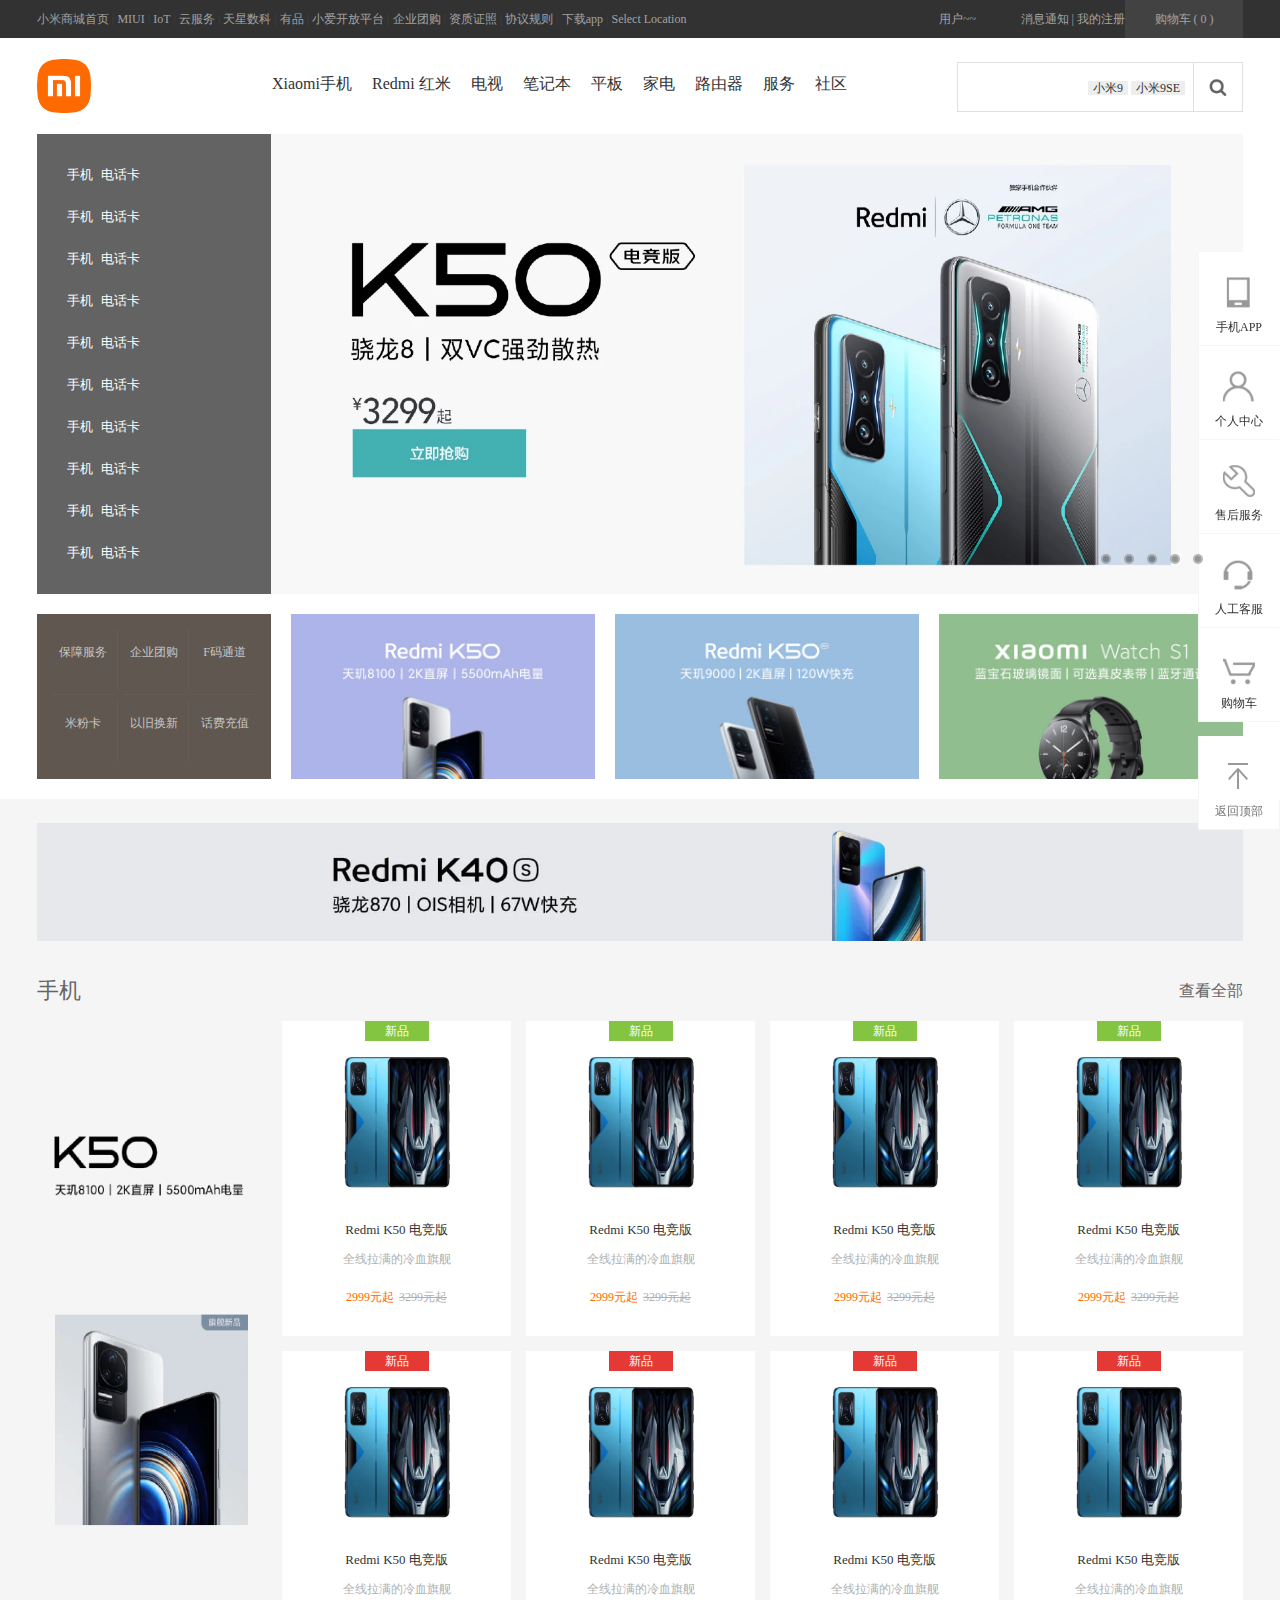
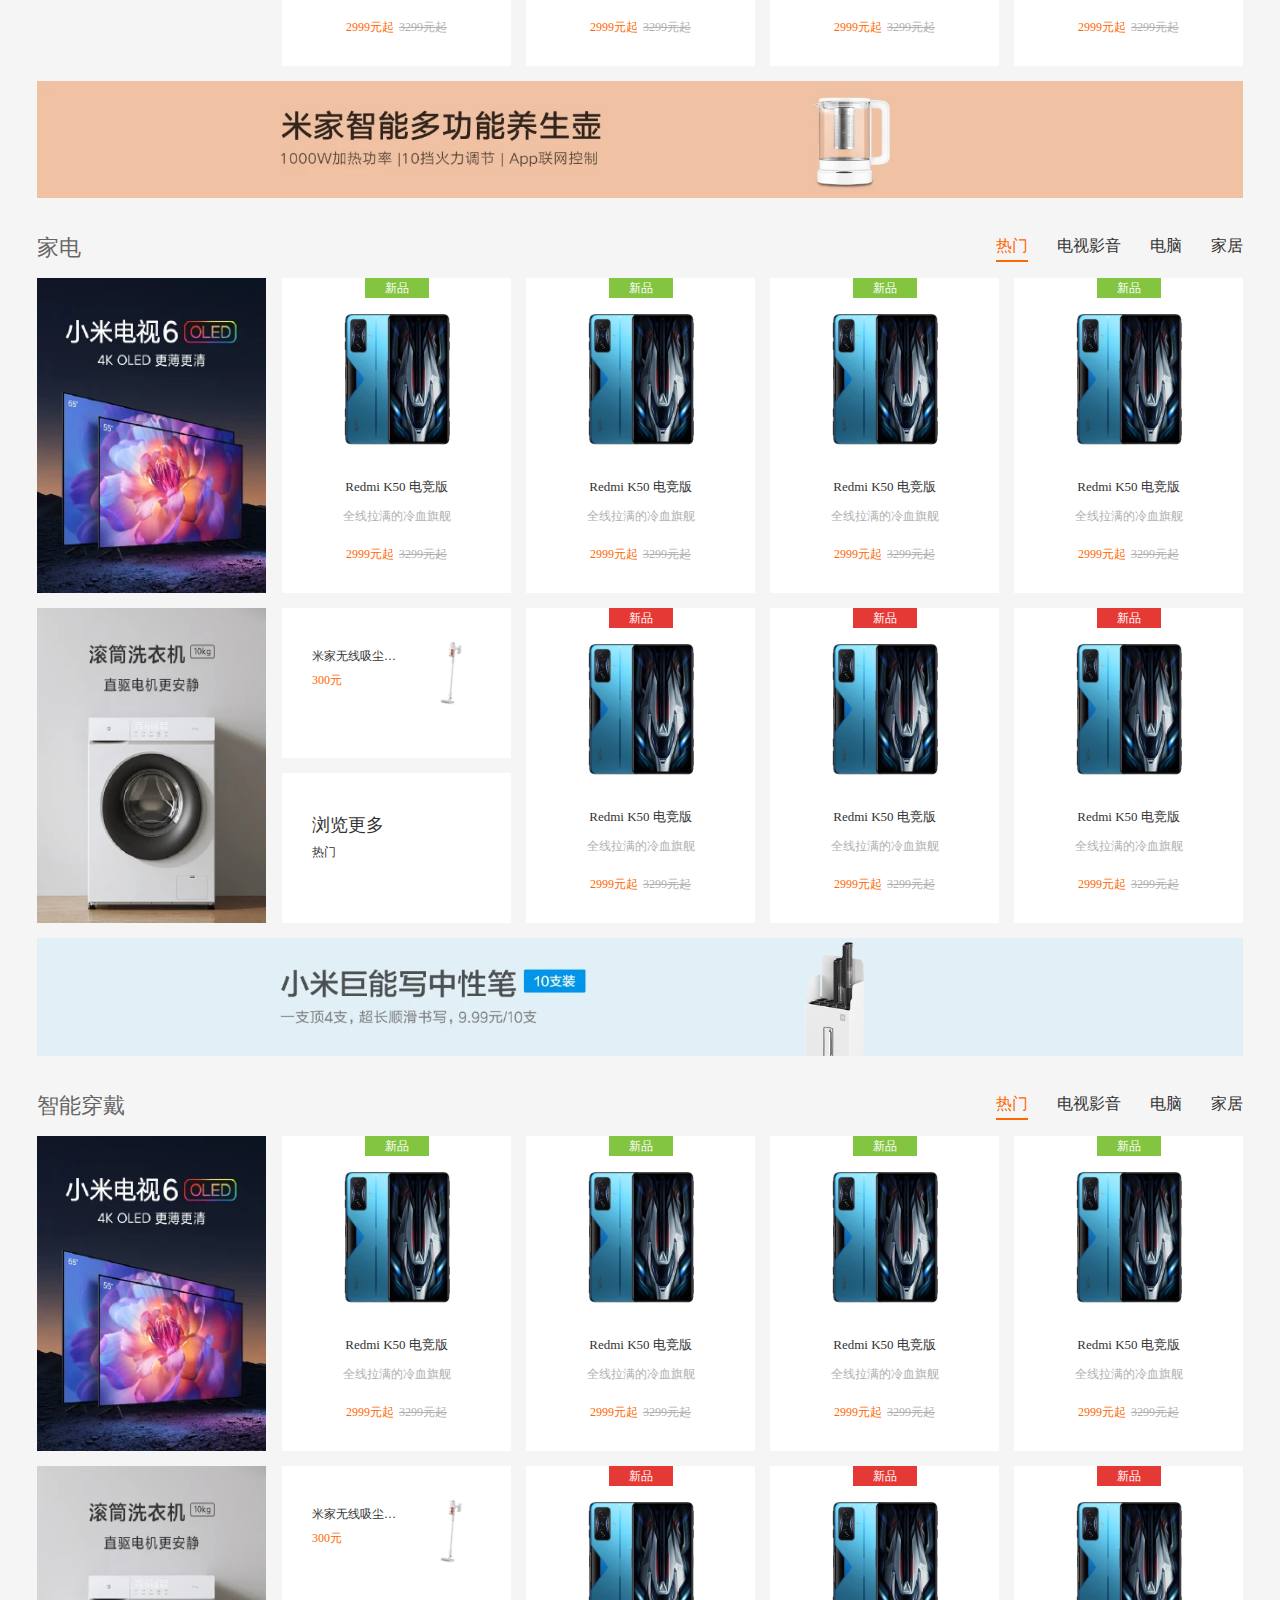
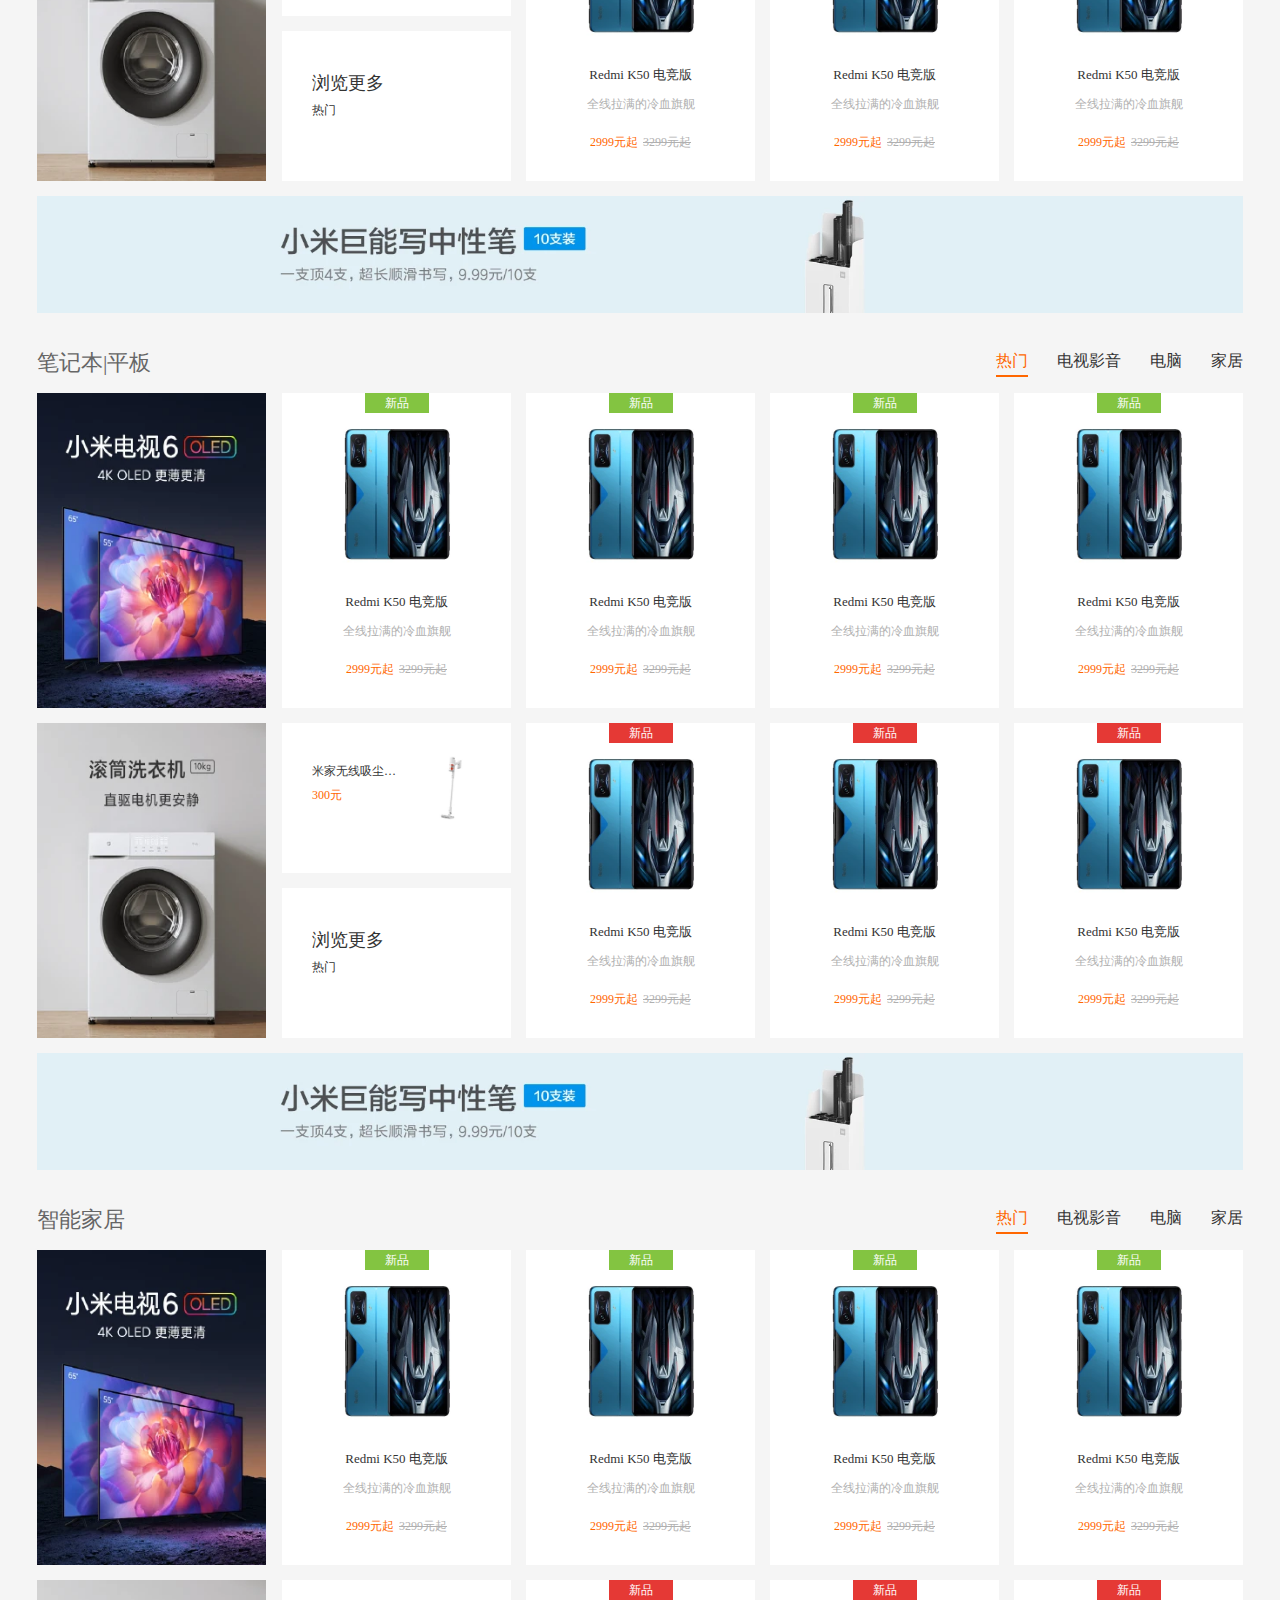
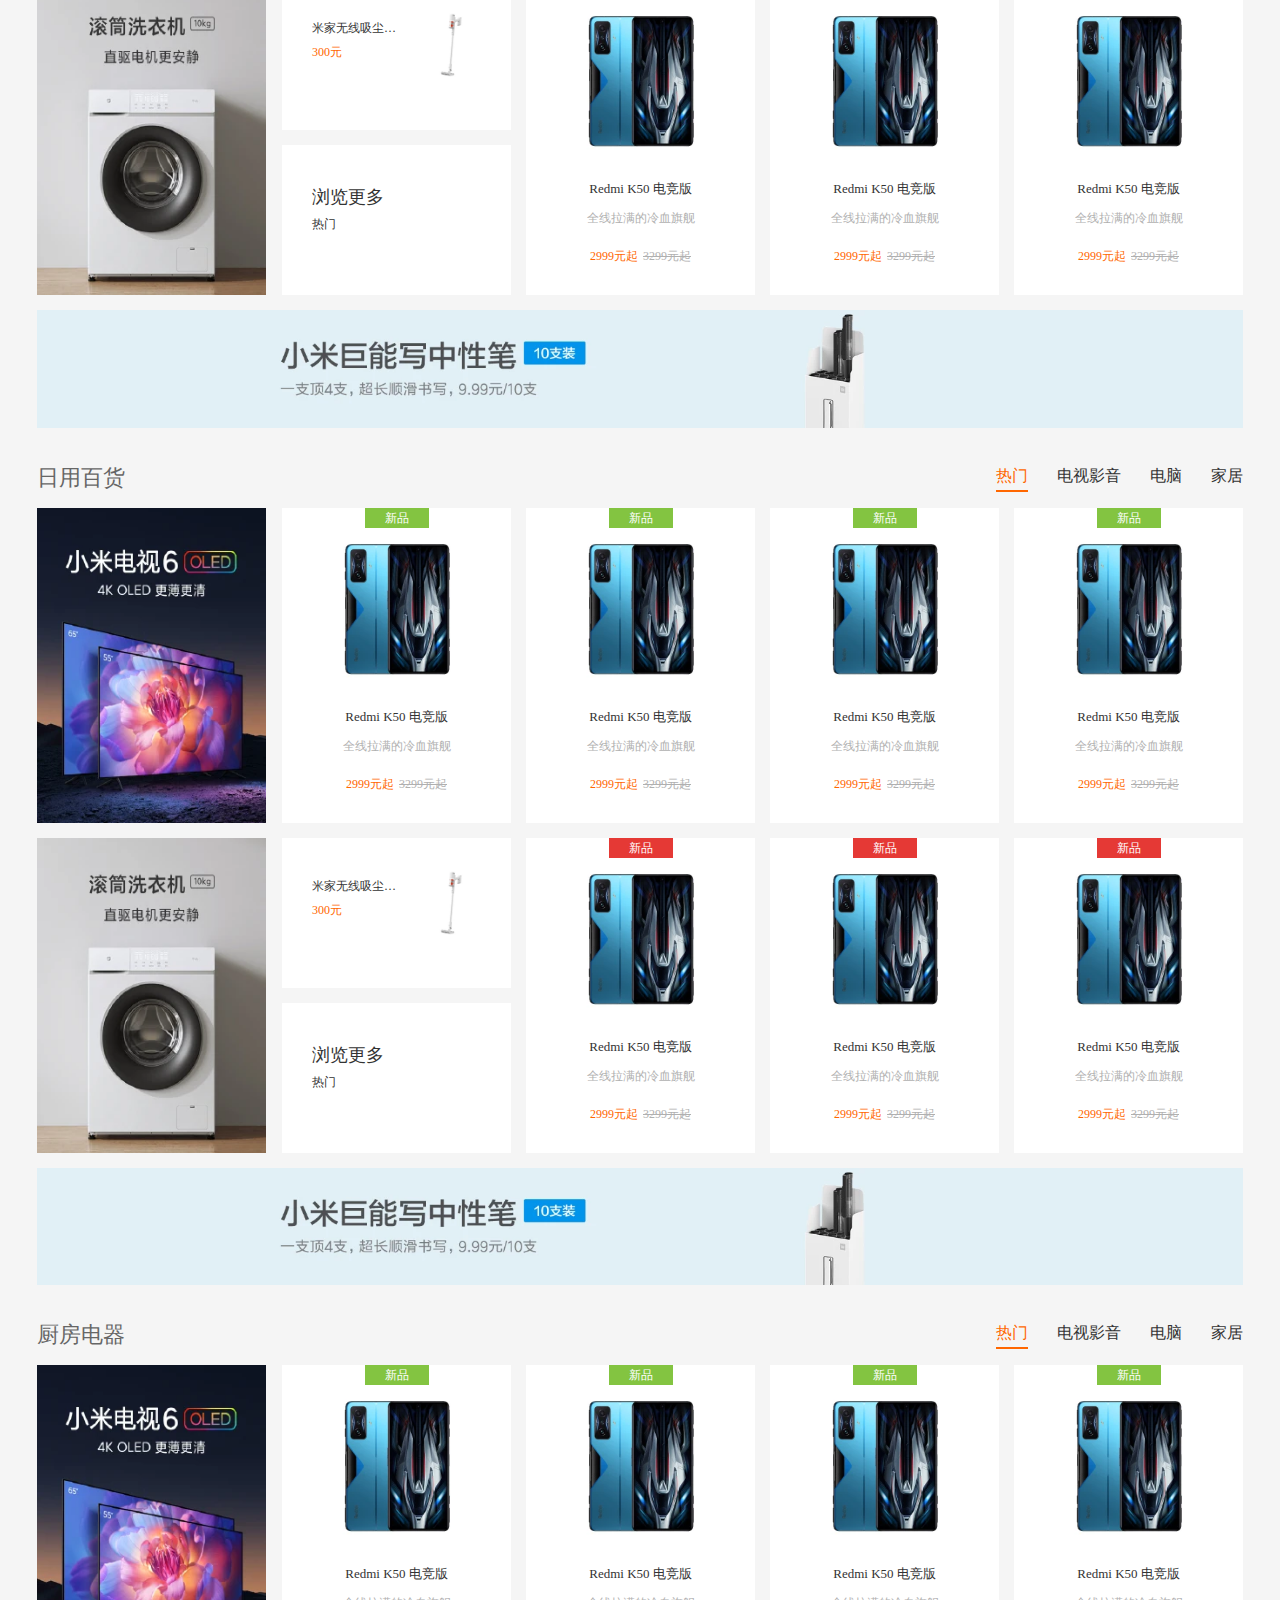
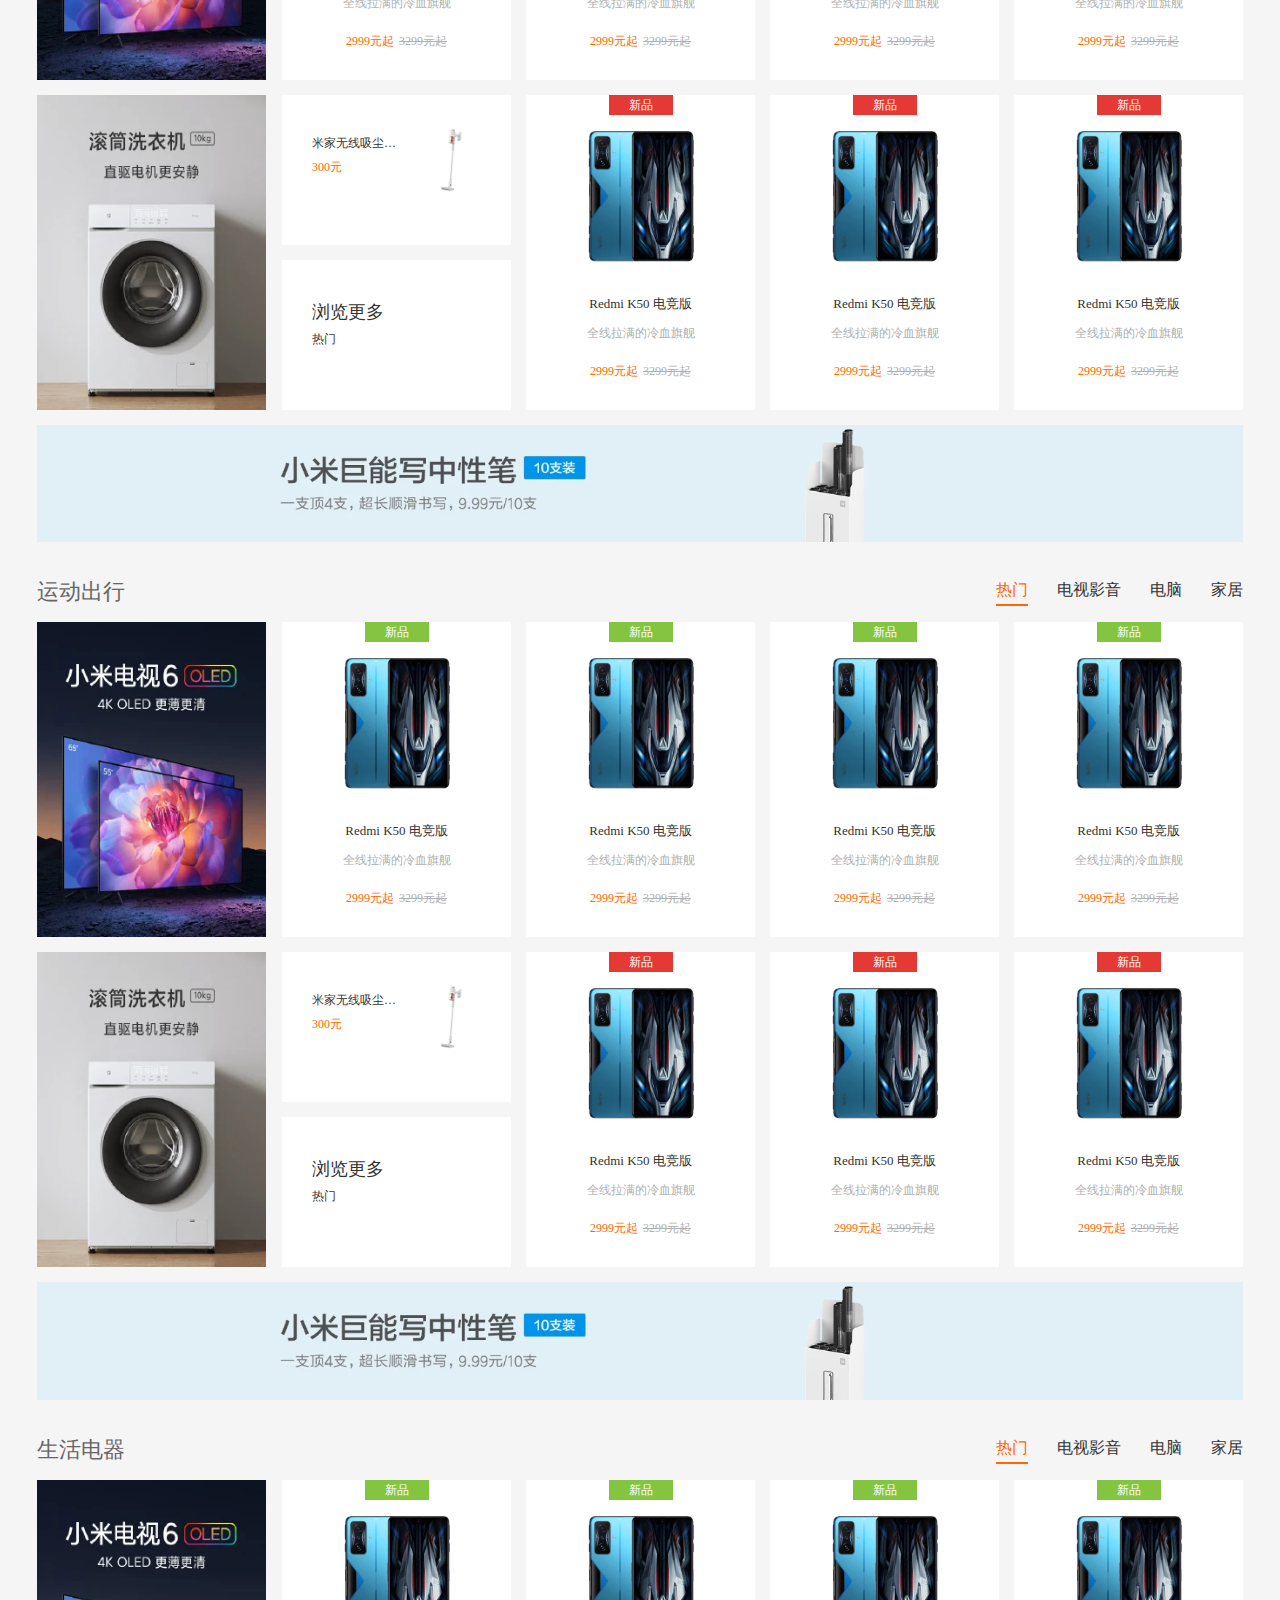
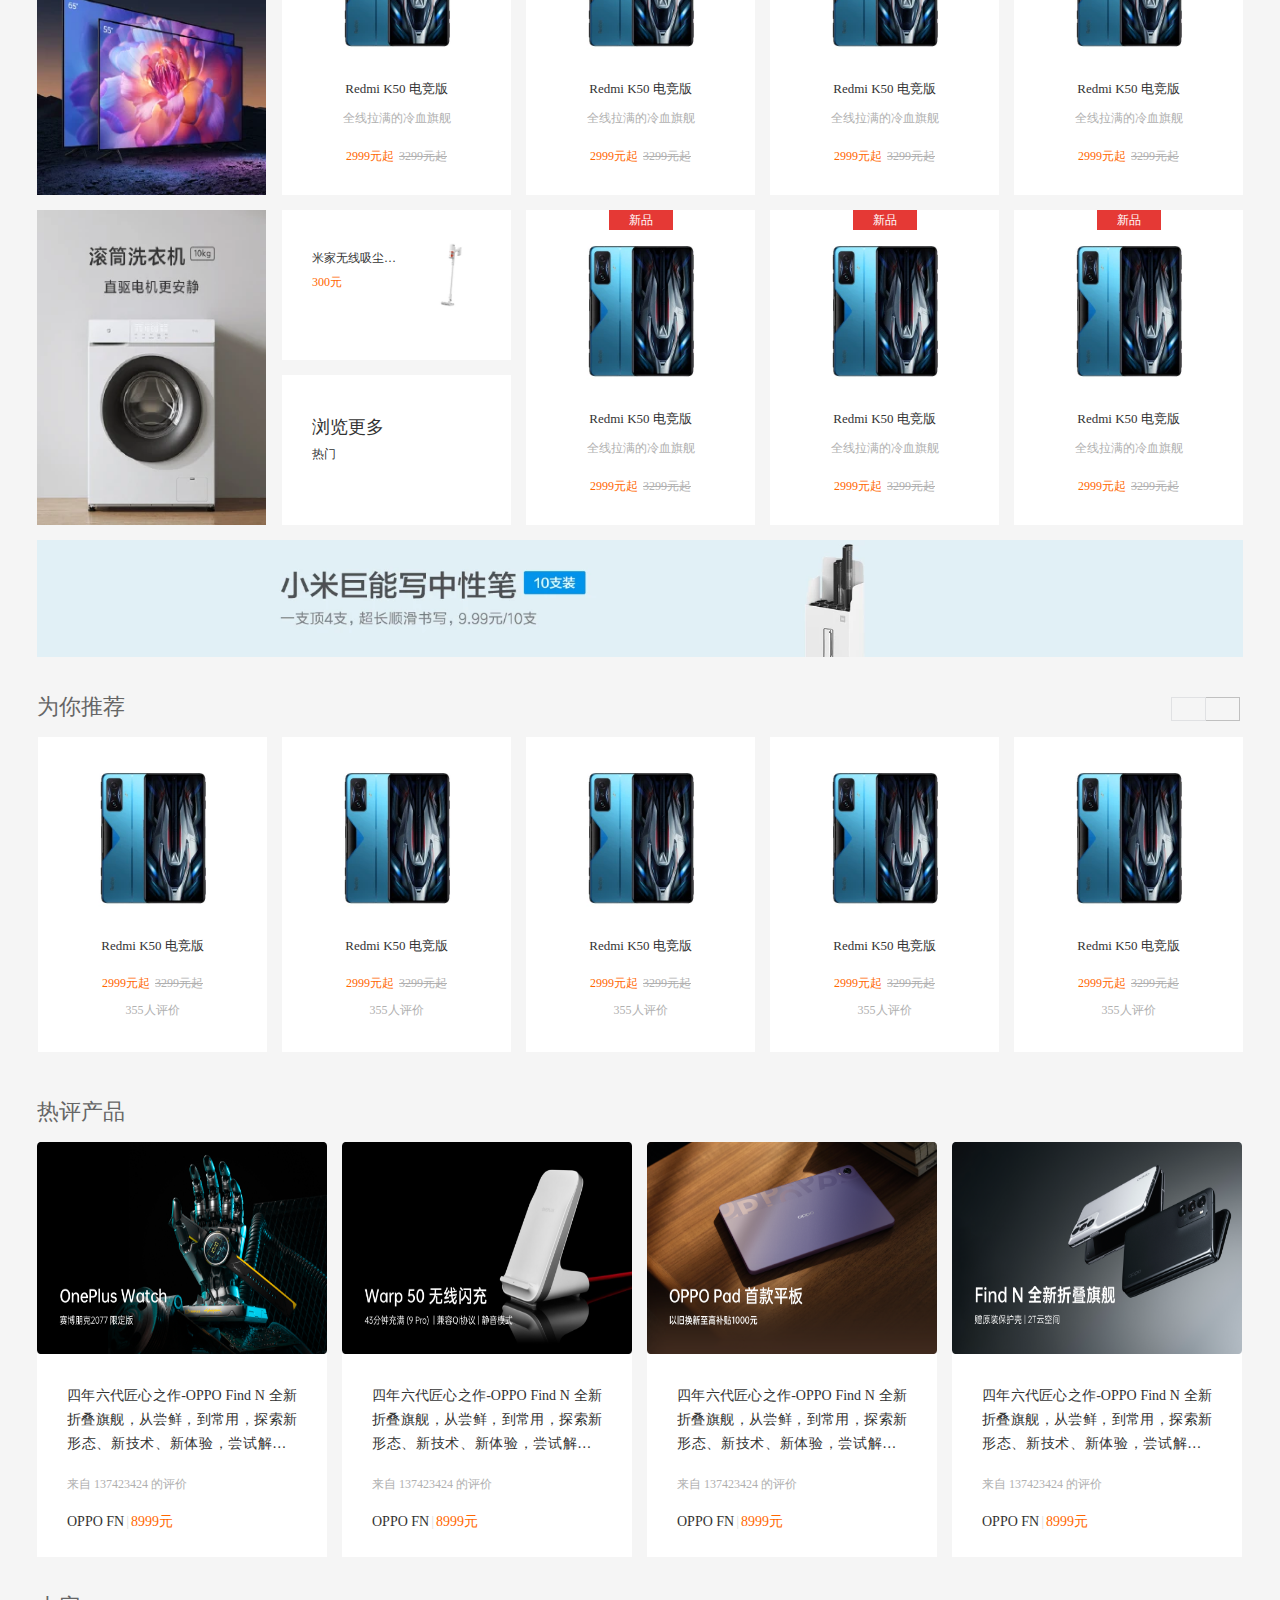
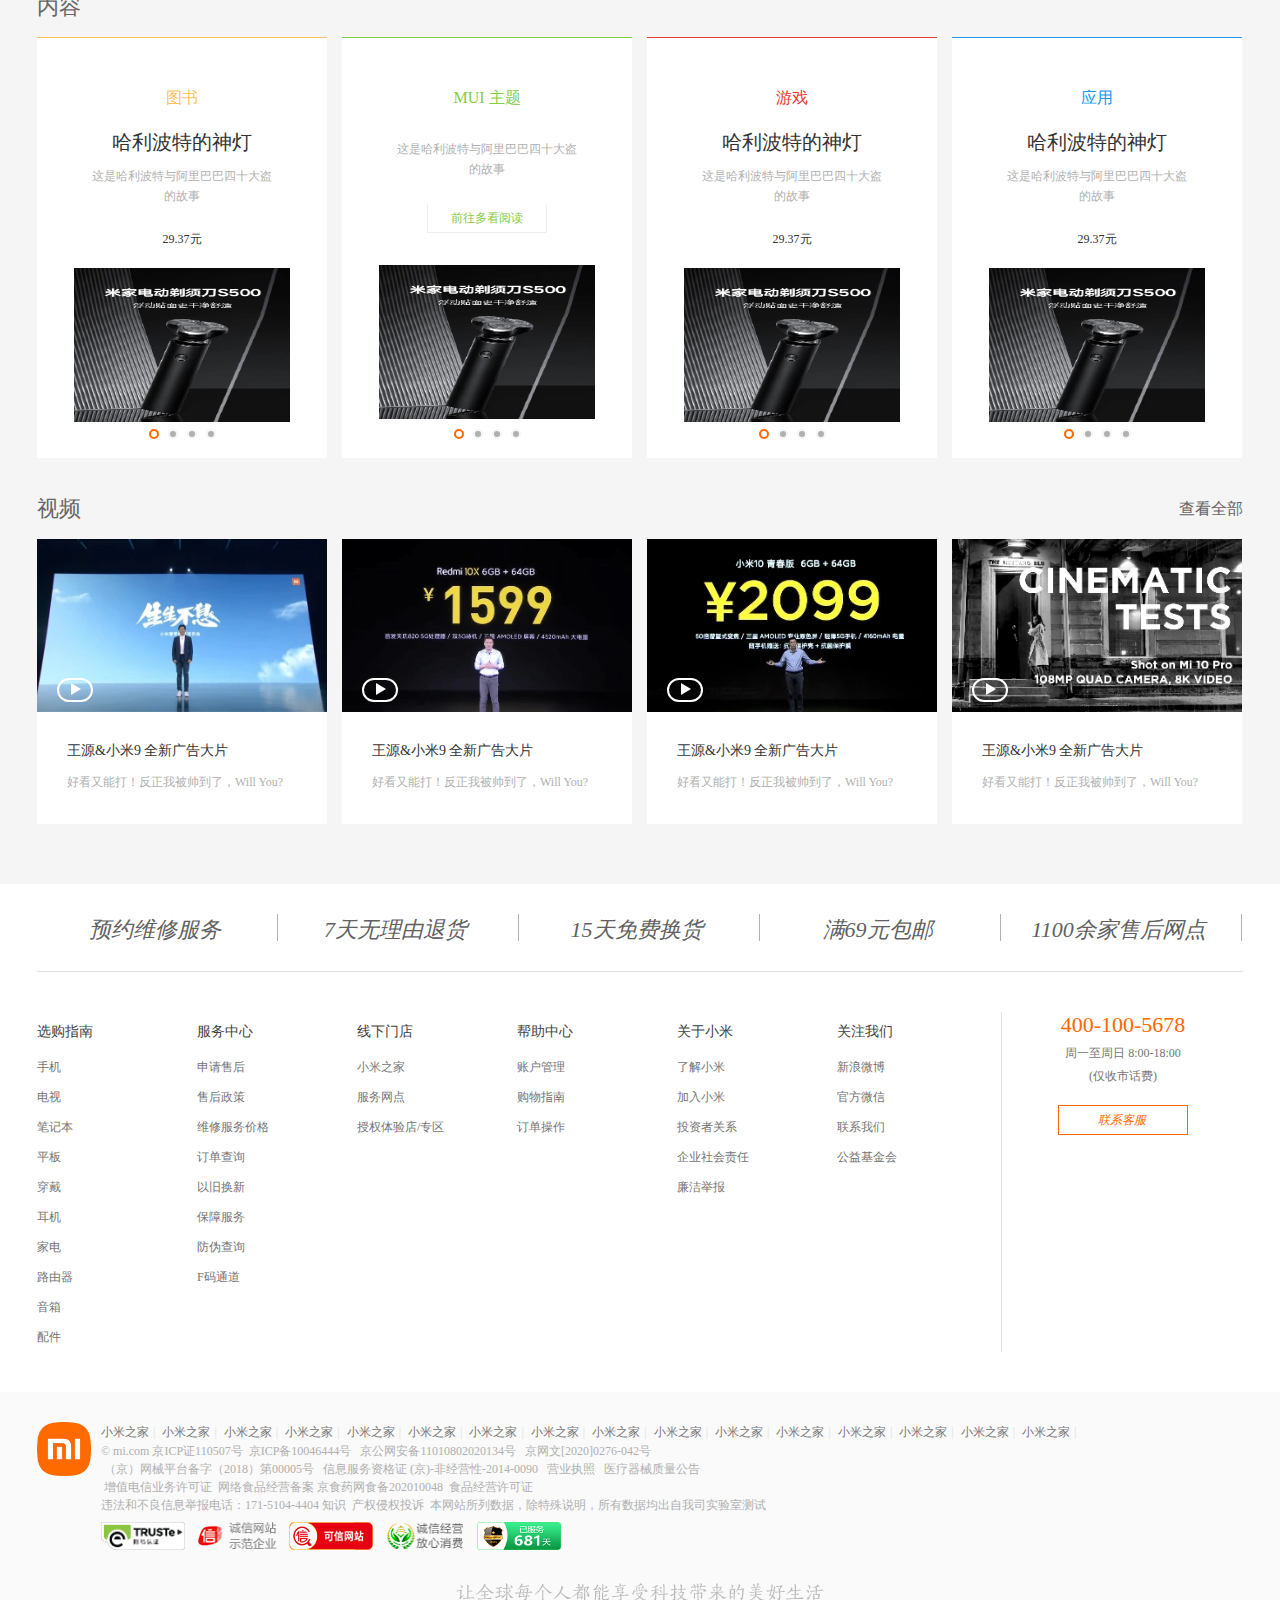
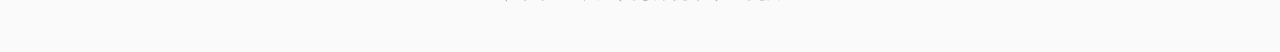
<file: IceQueen Coding demo/index.html>
<!DOCTYPE html>
<html lang="en">

<head>
    <meta charset="UTF-8">
    <title>小米商城 - 小米9、小米MIX 3、红米Note 7、小米电视官方网站</title>
    <!-- 描述也是提供浏览器搜索信息用的 -->
    <meta name="keywords" content="Xiaomi,redmi,Xiaomi11 Ultra,Redmi Note 9,Xiaomi MIX Alpha,小米商城">
    <!-- 关键字提供浏览器搜索 -->
    <meta name="description"
        content="小米官网直营小米公司旗下所有产品，包括Xiaomi手机系列Xiaomi 11 Ultra、MIX FOLD，Redmi 红米系列Redmi Note 9、Redmi K40 Pro，小米电视、笔记本、米家智能家居等，同时提供小米客户服务及售后支持.">
    <!-- 处理默认样式 -->
    <link rel="stylesheet" href="css/reset.css">
    <!-- 公共的CSS -->
    <link rel="stylesheet" href="css/style.css">
    <!-- 首页的CSS -->
    <link rel="stylesheet" href="css/index.css">
    <!-- 字体图标CSS -->
    <!-- <link rel="stylesheet" href="font/iconfont.css"> -->
    <link rel="stylesheet" href="https://at.alicdn.com/t/font_3384091_j5vv1p8g4y.css">
    <!-- 引入网页图标 -->
    <link rel="shortcut icon" href="img/logo-mi2.png" type="image/x-icon">
</head>

<body>
    <!-- 顶部 S -->
    <div class="page-top">
        <div class="container">
            <!-- 顶部左边 -->
            <div class="top-lt">
                <a href="#">小米商城首页</a>
                <span>|</span>
                <a href="#">MIUI</a>
                <span>|</span>
                <a href="#">IoT</a>
                <span>|</span>
                <a href="#">云服务</a>
                <span>|</span>
                <a href="#">天星数科</a>
                <span>|</span>
                <a href="#">有品</a>
                <span>|</span>
                <a href="#">小爱开放平台</a>
                <span>|</span>
                <a href="#">企业团购</a>
                <span>|</span>
                <a href="#">资质证照</a>
                <span>|</span>
                <a href="#">协议规则</a>
                <span>|</span>
                <a href="#" class="download">
                    下载app
                    <div class="down-box">
                        <b></b>
                        <img src="img/download.png" alt="">
                        <i>小米商城APP</i>
                    </div>
                </a>
                <span>|</span>
                <a href="#">Select Location</a>
            </div>
            <!-- 顶部右边 -->
            <div class="top-gt">
                <div class="car-box">
                    <div class="tit">
                        <a href="" class="tit">
                            <i class="iconfont icon-gouwuchekong"></i>
                            购物车
                            (<span> 0 </span>)
                        </a>
                        <div class="pop">
                            <!-- 没有商品的情况得注释掉 -->
                            <!-- <p class="no-good">购物车中还没有商品，赶紧选购吧！</p> -->
                            <ul class="list">
                                <li>
                                    <a href="" class="pic"><img src="img/01.webp" alt=""></a>
                                    <div class="txt">Xiaomi 12 Pro全网通版 全网通版 全网通版</div>
                                    <div class="num">
                                        <h4>4699元 X 1</h4>
                                        <i>X</i>
                                    </div>
                                </li>
                                <li>
                                    <a href="" class="pic"><img src="img/01.webp" alt=""></a>
                                    <div class="txt">Xiaomi 12 Pro</div>
                                    <div class="num">
                                        <h4>4699元 X 1</h4>
                                        <i>X</i>
                                    </div>
                                </li>
                                <li>
                                    <a href="" class="pic"><img src="img/01.webp" alt=""></a>
                                    <div class="txt">Xiaomi 12 Pro</div>
                                    <div class="num">
                                        <h4>4699元 X 1</h4>
                                        <i>X</i>
                                    </div>
                                </li>
                                <li>
                                    <a href="" class="pic"><img src="img/01.webp" alt=""></a>
                                    <div class="txt">Xiaomi 12 Pro</div>
                                    <div class="num">
                                        <h4>4699元 X 1</h4>
                                        <i>X</i>
                                    </div>
                                </li>
                                <li>
                                    <a href="" class="pic"><img src="img/01.webp" alt=""></a>
                                    <div class="txt">Xiaomi 12 Pro</div>
                                    <div class="num">
                                        <h4>4699元 X 1</h4>
                                        <i>X</i>
                                    </div>
                                </li>
                                <li>
                                    <a href="" class="pic"><img src="img/01.webp" alt=""></a>
                                    <div class="txt">Xiaomi 12 Pro</div>
                                    <div class="num">
                                        <h4>4699元 X 1</h4>
                                        <i>X</i>
                                    </div>
                                </li>
                                <li>
                                    <a href="" class="pic"><img src="img/01.webp" alt=""></a>
                                    <div class="txt">Xiaomi 12 Pro Xiaomi 12 Pr Xiaomi 12 Pr</div>
                                    <div class="num">
                                        <h4>4699元 X 1</h4>
                                        <i>X</i>
                                    </div>
                                </li>
                                <li>
                                    <!-- <li class="last"></li>后端程序员会自动解决掉 -->
                                    <a href="" class="pic"><img src="img/01.webp" alt=""></a>
                                    <div class="txt">Xiaomi 12 Pro</div>
                                    <div class="num">
                                        <h4>4699元 X 1</h4>
                                        <i>X</i>
                                    </div>
                                </li>
                            </ul>
                            <div class="total">
                                <div class="price">
                                    <p>共8件商品</p>
                                    <h3>8494元</h3>
                                </div>
                                <a href="" class="btn">立即结算</a>
                            </div>
                        </div>
                    </div>
                </div>
                <!-- 用户没有登录的情况，得注释掉 -->
                <!-- <div class="login">
                    <a href="">登录</a>
                    <span>|</span>
                    <a href="">注册</a>
                    <span>|</span>
                    <a href="">消息通知</a>
                </div> -->
                <div class="userinfo">
                    <div class="user">
                        <a href="" class="tit">用户~~</a>
                        <ul>
                            <li><a href="">个人中心</a></li>
                            <li><a href="">评价晒单</a></li>
                            <li><a href="">我的喜欢</a></li>
                            <li><a href="">小米账号</a></li>
                            <li><a href="">退出登录</a></li>
                        </ul>
                    </div>
                    <a href="#">消息通知</a>
                    <span>|</span>
                    <a href="#">我的注册</a>
                </div>
            </div>
        </div>
    </div>
    <!-- 顶部 E -->
    <!-- 导航 S -->
    <div class="page-nav">
        <div class="container">
            <a href="" class="logo"></a>
            <ul class="nav">
                <li class="nav-item" id="page-all-nav">
                    <a href="" class="tit">全部商品分类</a>
                    <!-- 全部分类下拉菜单 -->
                    <div class="slider-nav">
                        <ul class="slider-ul">
                            <li class="slider-li">
                                <a href="" class="name">
                                    <span>手机</span>
                                    <span>电话卡</span>
                                    <i class="iconfont icon-xiangyou"></i>
                                </a>
                                <div class="slider-pop">
                                    <a href="" class="pop-li">
                                        <img src="img/03.webp" alt="">
                                        <p>Redmi K40S</p>
                                    </a>
                                    <a href="" class="pop-li">
                                        <img src="img/03.webp" alt="">
                                        <p>Redmi K40S</p>
                                    </a>
                                    <a href="" class="pop-li">
                                        <img src="img/03.webp" alt="">
                                        <p>Redmi K40S</p>
                                    </a>
                                    <a href="" class="pop-li">
                                        <img src="img/03.webp" alt="">
                                        <p>Redmi K40S</p>
                                    </a>
                                    <a href="" class="pop-li">
                                        <img src="img/03.webp" alt="">
                                        <p>Redmi K40S</p>
                                    </a>
                                    <a href="" class="pop-li">
                                        <img src="img/03.webp" alt="">
                                        <p>Redmi K40S</p>
                                    </a>
                                    <a href="" class="pop-li">
                                        <img src="img/03.webp" alt="">
                                        <p>Redmi K40S</p>
                                    </a>
                                </div>
                            </li>
                            <li class="slider-li">
                                <a href="" class="name">
                                    <span>手机</span>
                                    <span>电话卡</span>
                                    <i class="iconfont icon-xiangyou"></i>
                                </a>
                            </li>
                            <li class="slider-li">
                                <a href="" class="name">
                                    <span>手机</span>
                                    <span>电话卡</span>
                                    <i class="iconfont icon-xiangyou"></i>
                                </a>
                            </li>
                            <li class="slider-li">
                                <a href="" class="name">
                                    <span>手机</span>
                                    <span>电话卡</span>
                                    <i class="iconfont icon-xiangyou"></i>
                                </a>
                            </li>
                            <li class="slider-li">
                                <a href="" class="name">
                                    <span>手机</span>
                                    <span>电话卡</span>
                                    <i class="iconfont icon-xiangyou"></i>
                                </a>
                            </li>
                            <li class="slider-li">
                                <a href="" class="name">
                                    <span>手机</span>
                                    <span>电话卡</span>
                                    <i class="iconfont icon-xiangyou"></i>
                                </a>
                            </li>
                            <li class="slider-li">
                                <a href="" class="name">
                                    <span>手机</span>
                                    <span>电话卡</span>
                                    <i class="iconfont icon-xiangyou"></i>
                                </a>
                            </li>
                            <li class="slider-li">
                                <a href="" class="name">
                                    <span>手机</span>
                                    <span>电话卡</span>
                                    <i class="iconfont icon-xiangyou"></i>
                                </a>
                            </li>
                            <li class="slider-li">
                                <a href="" class="name">
                                    <span>手机</span>
                                    <span>电话卡</span>
                                    <i class="iconfont icon-xiangyou"></i>
                                </a>
                            </li>
                            <li class="slider-li">
                                <a href="" class="name">
                                    <span>手机</span>
                                    <span>电话卡</span>
                                    <i class="iconfont icon-xiangyou"></i>
                                </a>
                            </li>
                        </ul>
                    </div>
                </li>
                <li class="nav-item" id="nav-item-li-01">
                    <a href="" class="tit">Xiaomi手机</a>
                    <div class="pop">
                        <ul class="down-ul container">
                            <li class="down-li">
                                <span class="tags">新品</span>
                                <a href="" class="pic">
                                    <img src="img/02.webp" alt="">
                                </a>
                                <h3 class="name">Redmi K50 电竞版</h3>
                                <p class="price">2999元</p>
                                <i></i>
                            </li>
                            <li class="down-li">
                                <span class="tags">新品</span>
                                <a href="" class="pic">
                                    <img src="img/02.webp" alt="">
                                </a>
                                <h3 class="name">Redmi K50 电竞版</h3>
                                <p class="price">2999元</p>
                                <i></i>
                            </li>
                            <li class="down-li">
                                <span class="tags">新品</span>
                                <a href="" class="pic">
                                    <img src="img/02.webp" alt="">
                                </a>
                                <h3 class="name">Redmi K50 电竞版</h3>
                                <p class="price">2999元</p>
                                <i></i>
                            </li>
                            <li class="down-li">
                                <span class="tags">新品</span>
                                <a href="" class="pic">
                                    <img src="img/02.webp" alt="">
                                </a>
                                <h3 class="name">Redmi K50 电竞版</h3>
                                <p class="price">2999元</p>
                                <i></i>
                            </li>
                            <li class="down-li last">
                                <span class="tags">新品</span>
                                <a href="" class="pic">
                                    <img src="img/02.webp" alt="">
                                </a>
                                <h3 class="name">Redmi K50 电竞版</h3>
                                <p class="price">2999元</p>
                                <i></i>
                            </li>
                        </ul>
                    </div>
                </li>
                <li class="nav-item">
                    <a href="" class="tit">Redmi 红米</a>
                    <div class="pop">
                        <ul class="down-ul container">
                            <li class="down-li">
                                <span class="tags">新品</span>
                                <a href="" class="pic">
                                    <img src="img/02.webp" alt="">
                                </a>
                                <h3 class="name">Redmi K50 电竞版</h3>
                                <p class="price">2999元</p>
                                <i></i>
                            </li>
                            <li class="down-li">
                                <span class="tags">新品</span>
                                <a href="" class="pic">
                                    <img src="img/02.webp" alt="">
                                </a>
                                <h3 class="name">Redmi K50 电竞版</h3>
                                <p class="price">2999元</p>
                                <i></i>
                            </li>
                            <li class="down-li last">
                                <span class="tags">新品</span>
                                <a href="" class="pic">
                                    <img src="img/02.webp" alt="">
                                </a>
                                <h3 class="name">Redmi K50 电竞版</h3>
                                <p class="price">2999元</p>
                                <i></i>
                            </li>
                        </ul>
                    </div>
                </li>
                <li class="nav-item">
                    <a href="" class="tit">电视</a>
                    <div class="pop">
                        <ul class="down-ul container">
                            <li class="down-li">
                                <span class="tags">新品</span>
                                <a href="" class="pic">
                                    <img src="img/02.webp" alt="">
                                </a>
                                <h3 class="name">Redmi K50 电竞版</h3>
                                <p class="price">2999元</p>
                                <i></i>
                            </li>
                            <li class="down-li">
                                <span class="tags">新品</span>
                                <a href="" class="pic">
                                    <img src="img/02.webp" alt="">
                                </a>
                                <h3 class="name">Redmi K50 电竞版</h3>
                                <p class="price">2999元</p>
                                <i></i>
                            </li>
                            <li class="down-li">
                                <span class="tags">新品</span>
                                <a href="" class="pic">
                                    <img src="img/02.webp" alt="">
                                </a>
                                <h3 class="name">Redmi K50 电竞版</h3>
                                <p class="price">2999元</p>
                                <i></i>
                            </li>
                            <li class="down-li">
                                <span class="tags">新品</span>
                                <a href="" class="pic">
                                    <img src="img/02.webp" alt="">
                                </a>
                                <h3 class="name">Redmi K50 电竞版</h3>
                                <p class="price">2999元</p>
                                <i></i>
                            </li>
                            <li class="down-li last">
                                <span class="tags">新品</span>
                                <a href="" class="pic">
                                    <img src="img/02.webp" alt="">
                                </a>
                                <h3 class="name">Redmi K50 电竞版</h3>
                                <p class="price">2999元</p>
                                <i></i>
                            </li>
                        </ul>
                    </div>
                </li>
                <li class="nav-item">
                    <a href="" class="tit">笔记本</a>
                    <div class="pop">
                        <ul class="down-ul container">
                            <li class="down-li">
                                <span class="tags">新品</span>
                                <a href="" class="pic">
                                    <img src="img/02.webp" alt="">
                                </a>
                                <h3 class="name">Redmi K50 电竞版</h3>
                                <p class="price">2999元</p>
                                <i></i>
                            </li>
                            <li class="down-li">
                                <span class="tags">新品</span>
                                <a href="" class="pic">
                                    <img src="img/02.webp" alt="">
                                </a>
                                <h3 class="name">Redmi K50 电竞版</h3>
                                <p class="price">2999元</p>
                                <i></i>
                            </li>
                            <li class="down-li">
                                <span class="tags">新品</span>
                                <a href="" class="pic">
                                    <img src="img/02.webp" alt="">
                                </a>
                                <h3 class="name">Redmi K50 电竞版</h3>
                                <p class="price">2999元</p>
                                <i></i>
                            </li>
                            <li class="down-li">
                                <span class="tags">新品</span>
                                <a href="" class="pic">
                                    <img src="img/02.webp" alt="">
                                </a>
                                <h3 class="name">Redmi K50 电竞版</h3>
                                <p class="price">2999元</p>
                                <i></i>
                            </li>
                            <li class="down-li last">
                                <span class="tags">新品</span>
                                <a href="" class="pic">
                                    <img src="img/02.webp" alt="">
                                </a>
                                <h3 class="name">Redmi K50 电竞版</h3>
                                <p class="price">2999元</p>
                                <i></i>
                            </li>
                        </ul>
                    </div>
                </li>
                <li class="nav-item">
                    <a href="" class="tit">平板</a>
                    <div class="pop">
                        <ul class="down-ul container">
                            <li class="down-li">
                                <span class="tags">新品</span>
                                <a href="" class="pic">
                                    <img src="img/02.webp" alt="">
                                </a>
                                <h3 class="name">Redmi K50 电竞版</h3>
                                <p class="price">2999元</p>
                                <i></i>
                            </li>
                            <li class="down-li">
                                <span class="tags">新品</span>
                                <a href="" class="pic">
                                    <img src="img/02.webp" alt="">
                                </a>
                                <h3 class="name">Redmi K50 电竞版</h3>
                                <p class="price">2999元</p>
                                <i></i>
                            </li>
                            <li class="down-li">
                                <span class="tags">新品</span>
                                <a href="" class="pic">
                                    <img src="img/02.webp" alt="">
                                </a>
                                <h3 class="name">Redmi K50 电竞版</h3>
                                <p class="price">2999元</p>
                                <i></i>
                            </li>
                            <li class="down-li">
                                <span class="tags">新品</span>
                                <a href="" class="pic">
                                    <img src="img/02.webp" alt="">
                                </a>
                                <h3 class="name">Redmi K50 电竞版</h3>
                                <p class="price">2999元</p>
                                <i></i>
                            </li>
                            <li class="down-li last">
                                <span class="tags">新品</span>
                                <a href="" class="pic">
                                    <img src="img/02.webp" alt="">
                                </a>
                                <h3 class="name">Redmi K50 电竞版</h3>
                                <p class="price">2999元</p>
                                <i></i>
                            </li>
                        </ul>
                    </div>
                </li>
                <li class="nav-item">
                    <a href="" class="tit">家电</a>
                    <div class="pop">
                        <ul class="down-ul container">
                            <li class="down-li">
                                <span class="tags">新品</span>
                                <a href="" class="pic">
                                    <img src="img/02.webp" alt="">
                                </a>
                                <h3 class="name">Redmi K50 电竞版</h3>
                                <p class="price">2999元</p>
                                <i></i>
                            </li>
                            <li class="down-li">
                                <span class="tags">新品</span>
                                <a href="" class="pic">
                                    <img src="img/02.webp" alt="">
                                </a>
                                <h3 class="name">Redmi K50 电竞版</h3>
                                <p class="price">2999元</p>
                                <i></i>
                            </li>
                            <li class="down-li">
                                <span class="tags">新品</span>
                                <a href="" class="pic">
                                    <img src="img/02.webp" alt="">
                                </a>
                                <h3 class="name">Redmi K50 电竞版</h3>
                                <p class="price">2999元</p>
                                <i></i>
                            </li>
                            <li class="down-li">
                                <span class="tags">新品</span>
                                <a href="" class="pic">
                                    <img src="img/02.webp" alt="">
                                </a>
                                <h3 class="name">Redmi K50 电竞版</h3>
                                <p class="price">2999元</p>
                                <i></i>
                            </li>
                            <li class="down-li last">
                                <span class="tags">新品</span>
                                <a href="" class="pic">
                                    <img src="img/02.webp" alt="">
                                </a>
                                <h3 class="name">Redmi K50 电竞版</h3>
                                <p class="price">2999元</p>
                                <i></i>
                            </li>
                        </ul>
                    </div>
                </li>
                <li class="nav-item">
                    <a href="" class="tit">路由器</a>
                    <div class="pop">
                        <ul class="down-ul container">
                            <li class="down-li">
                                <span class="tags">新品</span>
                                <a href="" class="pic">
                                    <img src="img/02.webp" alt="">
                                </a>
                                <h3 class="name">Redmi K50 电竞版</h3>
                                <p class="price">2999元</p>
                                <i></i>
                            </li>
                            <li class="down-li">
                                <span class="tags">新品</span>
                                <a href="" class="pic">
                                    <img src="img/02.webp" alt="">
                                </a>
                                <h3 class="name">Redmi K50 电竞版</h3>
                                <p class="price">2999元</p>
                                <i></i>
                            </li>
                            <li class="down-li">
                                <span class="tags">新品</span>
                                <a href="" class="pic">
                                    <img src="img/02.webp" alt="">
                                </a>
                                <h3 class="name">Redmi K50 电竞版</h3>
                                <p class="price">2999元</p>
                                <i></i>
                            </li>
                            <li class="down-li">
                                <span class="tags">新品</span>
                                <a href="" class="pic">
                                    <img src="img/02.webp" alt="">
                                </a>
                                <h3 class="name">Redmi K50 电竞版</h3>
                                <p class="price">2999元</p>
                                <i></i>
                            </li>
                            <li class="down-li last">
                                <span class="tags">新品</span>
                                <a href="" class="pic">
                                    <img src="img/02.webp" alt="">
                                </a>
                                <h3 class="name">Redmi K50 电竞版</h3>
                                <p class="price">2999元</p>
                                <i></i>
                            </li>
                        </ul>
                    </div>
                </li>
                <li class="nav-item">
                    <a href="" class="tit">服务</a>
                </li>
                <li class="nav-item">
                    <a href="" class="tit">社区</a>
                </li>
                <div class="search active">
                    <div class="search active">
                        <div class="search active">
            </ul>
            <!-- <div class="search active"> -->
            <div class="search">
                <form action="" method="post">
                    <input type="text" class="q">
                    <input type="submit" class="btn" value="">
                    <!-- 为什么iconfont图标引入不了呢？ -->
                    <!-- 只能采取背景图片来实现 -->
                    <div class="tags">
                        <span>小米9</span>
                        <span>小米9SE</span>
                    </div>
                </form>
                <ul class="hot">
                    <li>
                        <a href="">
                            <span>小米6X</span>
                            <i>约有6件</i>
                        </a>
                    </li>
                    <li>
                        <a href="">
                            <span>小米6X</span>
                            <i>约有6件</i>
                        </a>
                    </li>
                    <li>
                        <a href="">
                            <span>小米6X</span>
                            <i>约有6件</i>
                        </a>
                    </li>
                    <li>
                        <a href="">
                            <span>小米6X</span>
                            <i>约有6件</i>
                        </a>
                    </li>
                    <li>
                        <a href="">
                            <span>小米6X</span>
                            <i>约有6件</i>
                        </a>
                    </li>
                    <li>
                        <a href="">
                            <span>小米6X</span>
                            <i>约有6件</i>
                        </a>
                    </li>
                    <li>
                        <a href="">
                            <span>小米6X</span>
                            <i>约有6件</i>
                        </a>
                    </li>
                    <li>
                        <a href="">
                            <span>小米6X</span>
                            <i>约有6件</i>
                        </a>
                    </li>
                    <li>
                        <a href="">
                            <span>小米6X</span>
                            <i>约有6件</i>
                        </a>
                    </li>
                    <li>
                        <a href="">
                            <span>小米6X</span>
                            <i>约有6件</i>
                        </a>
                    </li>
                    <!-- <a href="">小米6X <span>约有6件</span></a> -->
                </ul>
            </div>
        </div>
    </div>
    <!-- 导航 E -->
    <!-- 轮播导航 S -->
    <div class="idx-banner container">
        <!--轮播容器 -->
        <ul class="banner-list">
            <!--每个轮播块-->
            <li><img src="img/banner01.webp" alt=""><a href=""></a></li>
            <li><img src="img/banner02.webp" alt=""><a href=""></a></li>
            <li><img src="img/banner03.jpg" alt=""><a href=""></a></li>
            <li><img src="img/banner04.jpg" alt=""><a href=""></a></li>
            <li><img src="img/banner05.jpg" alt=""><a href=""></a></li>
        </ul>
        <a href="" class="btn prev iconfont icon-xiangzuo1"></a>
        <!--左右按钮 -->
        <a href="" class="btn next iconfont icon-xiangyou1"></a>
        <div class="page">
            <!--分页器 -->
            <a href=""><span>1</span></a>
            <a href=""><span>2</span></a>
            <a href=""><span>3</span></a>
            <a href=""><span>4</span></a>
            <a href=""><span>5</span></a>
        </div>
    </div>
    <!-- 轮播导航 E -->
    <!-- 菜单和广告位 S -->
    <div class="idx-menu-adv container">
        <ul class="menu">
            <li class="br bb"><a href=""><i class="iconfont icon-shizhong"></i><span>保障服务</span></a></li>
            <li class="br bb"><a href=""><i class="iconfont icon-qiye"></i><span>企业团购</span></a></li>
            <li class="bb"><a href=""><i class="iconfont icon-fmabeifen2"></i><span>F码通道</span></a></li>
            <li class="br"><a href=""><i class="iconfont icon-sim"></i><span>米粉卡</span></a></li>
            <li class="br"><a href=""><i class="iconfont icon-yijiuhuanxin"></i><span>以旧换新</span></a></li>
            <li><a href=""><i class="iconfont icon-huafeichongzhi"></i><span>话费充值</span></a></li>
        </ul>
        <a href="" class="pic"><img src="img/menu-adv01.jpg" alt=""></a>
        <a href="" class="pic"><img src="img/menu-adv02.jpg" alt=""></a>
        <a href="" class="pic"><img src="img/menu-adv03.jpg" alt=""></a>
    </div>
    <!-- 菜单和广告位 E -->
    <!-- 大内容区域S -->
    <div class="idx-container">
        <!-- 广告图S -->
        <div class="idx-adv container">
            <a href=""><img src="img/adv01.webp" alt=""></a>
        </div>
        <!-- 广告图E -->
        <div class="container">
            <!-- 手机栏 -->
            <div class="idx-title">
                <span class="tit">手机</span>
                <a class="see-all" href="">查看全部<i class="iconfont icon-xiangyou3fill"></i></a>
            </div>
            <div class="idx-phone idx-box box-content">
                <div class="adv-box col-5">
                    <!-- 左侧广告 -->
                    <a href="" class="single"><img src="img/long-adv01.webp" alt=""></a>
                </div>
                <div class="good-box">
                    <!-- 商品 -->
                    <div class="col-5 good-item">
                        <span class="tags new">新品</span>
                        <a href="" class="pic"><img src="img/goods01.webp" alt=""></a>
                        <h3 class="name"><a href="">Redmi K50 电竞版</a></h3>
                        <p class="desc">全线拉满的冷血旗舰</p>
                        <p class="price"><span>2999元起</span><i>3299元起</i></p>
                    </div>
                    <div class="col-5 good-item">
                        <span class="tags new">新品</span>
                        <a href="" class="pic"><img src="img/goods01.webp" alt=""></a>
                        <h3 class="name"><a href="">Redmi K50 电竞版</a></h3>
                        <p class="desc">全线拉满的冷血旗舰</p>
                        <p class="price"><span>2999元起</span><i>3299元起</i></p>
                    </div>
                    <div class="col-5 good-item">
                        <span class="tags new">新品</span>
                        <a href="" class="pic"><img src="img/goods01.webp" alt=""></a>
                        <h3 class="name"><a href="">Redmi K50 电竞版</a></h3>
                        <p class="desc">全线拉满的冷血旗舰</p>
                        <p class="price"><span>2999元起</span><i>3299元起</i></p>
                    </div>
                    <div class="col-5 good-item">
                        <span class="tags new">新品</span>
                        <a href="" class="pic"><img src="img/goods01.webp" alt=""></a>
                        <h3 class="name"><a href="">Redmi K50 电竞版</a></h3>
                        <p class="desc">全线拉满的冷血旗舰</p>
                        <p class="price"><span>2999元起</span><i>3299元起</i></p>
                    </div>
                    <div class="col-5 good-item">
                        <span class="tags discount">新品</span>
                        <a href="" class="pic"><img src="img/goods01.webp" alt=""></a>
                        <h3 class="name"><a href="">Redmi K50 电竞版</a></h3>
                        <p class="desc">全线拉满的冷血旗舰</p>
                        <p class="price"><span>2999元起</span><i>3299元起</i></p>
                    </div>
                    <div class="col-5 good-item">
                        <span class="tags discount">新品</span>
                        <a href="" class="pic"><img src="img/goods01.webp" alt=""></a>
                        <h3 class="name"><a href="">Redmi K50 电竞版</a></h3>
                        <p class="desc">全线拉满的冷血旗舰</p>
                        <p class="price"><span>2999元起</span><i>3299元起</i></p>
                    </div>
                    <div class="col-5 good-item">
                        <span class="tags discount">新品</span>
                        <a href="" class="pic"><img src="img/goods01.webp" alt=""></a>
                        <h3 class="name"><a href="">Redmi K50 电竞版</a></h3>
                        <p class="desc">全线拉满的冷血旗舰</p>
                        <p class="price"><span>2999元起</span><i>3299元起</i></p>
                    </div>
                    <div class="col-5 good-item">
                        <span class="tags discount">新品</span>
                        <a href="" class="pic"><img src="img/goods01.webp" alt=""></a>
                        <h3 class="name"><a href="">Redmi K50 电竞版</a></h3>
                        <p class="desc">全线拉满的冷血旗舰</p>
                        <p class="price"><span>2999元起</span><i>3299元起</i></p>
                    </div>
                </div>
            </div>
            <div class="idx-adv">
                <!-- 广告图 -->
                <a href=""><img src="img/adv02.webp" alt=""></a>
            </div>
            <!-- 家电 -->
            <div class="idx-title">
                <span class="tit">家电</span>
                <ul class="list">
                    <li class="active"><a href="">热门</a></li>
                    <li><a href="">电视影音</a></li>
                    <li><a href="">电脑</a></li>
                    <li><a href="">家居</a></li>
                </ul>
            </div>
            <div class="idx-phone idx-box box-content">
                <div class="adv-box col-5">
                    <!-- 左侧广告 -->
                    <a href="" class="double">
                        <img src="img/slider1.webp" alt="">
                    </a>
                    <a href="" class="double">
                        <img src="img/slider2.webp" alt="">
                    </a>
                </div>
                <div class="good-box">
                    <!-- 商品 -->
                    <div class="col-5 good-item">
                        <span class="tags new">新品</span>
                        <a href="" class="pic"><img src="img/goods01.webp" alt=""></a>
                        <h3 class="name"><a href="">Redmi K50 电竞版</a></h3>
                        <p class="desc">全线拉满的冷血旗舰</p>
                        <p class="price"><span>2999元起</span><i>3299元起</i></p>
                        <div class="pop">
                            <h5><a href="">发货超级快，很快就收到了，非常的喜欢这个商品，这个里面有很多都是我平时用的内容</a></h5>
                            <p><a href="">来自 星星的你 的评论</a></p>
                        </div>
                    </div>
                    <div class="col-5 good-item">
                        <span class="tags new">新品</span>
                        <a href="" class="pic"><img src="img/goods01.webp" alt=""></a>
                        <h3 class="name"><a href="">Redmi K50 电竞版</a></h3>
                        <p class="desc">全线拉满的冷血旗舰</p>
                        <p class="price"><span>2999元起</span><i>3299元起</i></p>
                    </div>
                    <div class="col-5 good-item">
                        <span class="tags new">新品</span>
                        <a href="" class="pic"><img src="img/goods01.webp" alt=""></a>
                        <h3 class="name"><a href="">Redmi K50 电竞版</a></h3>
                        <p class="desc">全线拉满的冷血旗舰</p>
                        <p class="price"><span>2999元起</span><i>3299元起</i></p>
                    </div>
                    <div class="col-5 good-item">
                        <span class="tags new">新品</span>
                        <a href="" class="pic"><img src="img/goods01.webp" alt=""></a>
                        <h3 class="name"><a href="">Redmi K50 电竞版</a></h3>
                        <p class="desc">全线拉满的冷血旗舰</p>
                        <p class="price"><span>2999元起</span><i>3299元起</i></p>
                    </div>
                    <div class="col-5 good-item">
                        <span class="tags discount">新品</span>
                        <a href="" class="pic"><img src="img/goods01.webp" alt=""></a>
                        <h3 class="name"><a href="">Redmi K50 电竞版</a></h3>
                        <p class="desc">全线拉满的冷血旗舰</p>
                        <p class="price"><span>2999元起</span><i>3299元起</i></p>
                    </div>
                    <div class="col-5 good-item">
                        <span class="tags discount">新品</span>
                        <a href="" class="pic"><img src="img/goods01.webp" alt=""></a>
                        <h3 class="name"><a href="">Redmi K50 电竞版</a></h3>
                        <p class="desc">全线拉满的冷血旗舰</p>
                        <p class="price"><span>2999元起</span><i>3299元起</i></p>
                    </div>
                    <div class="col-5 good-item">
                        <span class="tags discount">新品</span>
                        <a href="" class="pic"><img src="img/goods01.webp" alt=""></a>
                        <h3 class="name"><a href="">Redmi K50 电竞版</a></h3>
                        <p class="desc">全线拉满的冷血旗舰</p>
                        <p class="price"><span>2999元起</span><i>3299元起</i></p>
                    </div>
                    <div class="col-5 good-item last-more">
                        <div class="good-top">
                            <div class="text">
                                <h3><a href="">米家无线吸尘器米家无线吸尘器米家无线吸尘器</a></h3>
                                <p>300元</p>
                            </div>
                            <a class="sm-img" href="">
                                <img src="img/img01.webp" alt="">
                            </a>
                        </div>
                        <div class="good-more">
                            <div class="text">
                                <h3><a href="">浏览更多</a></h3>
                                <p><a href="">热门</a></p>
                            </div>
                            <i class="iconfont icon-igw-l-direction-right-circular"></i>
                        </div>
                    </div>
                </div>
                <!-- <div class="good-box"></div>
                <div class="good-box"></div>
                <div class="good-box"></div> -->
            </div>
            <div class="idx-adv">
                <a href=""><img src="img/adv03.webp" alt=""></a>
            </div>
            <!-- 智能穿戴 -->
            <div class="idx-title">
                <span class="tit">智能穿戴</span>
                <ul class="list">
                    <li class="active"><a href="">热门</a></li>
                    <li><a href="">电视影音</a></li>
                    <li><a href="">电脑</a></li>
                    <li><a href="">家居</a></li>
                </ul>
            </div>
            <div class="idx-phone idx-box box-content">
                <div class="adv-box col-5">
                    <!-- 左侧广告 -->
                    <a href="" class="double">
                        <img src="img/slider1.webp" alt="">
                    </a>
                    <a href="" class="double">
                        <img src="img/slider2.webp" alt="">
                    </a>
                </div>
                <div class="good-box">
                    <!-- 商品 -->
                    <div class="col-5 good-item">
                        <span class="tags new">新品</span>
                        <a href="" class="pic"><img src="img/goods01.webp" alt=""></a>
                        <h3 class="name"><a href="">Redmi K50 电竞版</a></h3>
                        <p class="desc">全线拉满的冷血旗舰</p>
                        <p class="price"><span>2999元起</span><i>3299元起</i></p>
                        <div class="pop">
                            <h5><a href="">发货超级快，很快就收到了，非常的喜欢这个商品，这个里面有很多都是我平时用的内容</a></h5>
                            <p><a href="">来自 星星的你 的评论</a></p>
                        </div>
                    </div>
                    <div class="col-5 good-item">
                        <span class="tags new">新品</span>
                        <a href="" class="pic"><img src="img/goods01.webp" alt=""></a>
                        <h3 class="name"><a href="">Redmi K50 电竞版</a></h3>
                        <p class="desc">全线拉满的冷血旗舰</p>
                        <p class="price"><span>2999元起</span><i>3299元起</i></p>
                    </div>
                    <div class="col-5 good-item">
                        <span class="tags new">新品</span>
                        <a href="" class="pic"><img src="img/goods01.webp" alt=""></a>
                        <h3 class="name"><a href="">Redmi K50 电竞版</a></h3>
                        <p class="desc">全线拉满的冷血旗舰</p>
                        <p class="price"><span>2999元起</span><i>3299元起</i></p>
                    </div>
                    <div class="col-5 good-item">
                        <span class="tags new">新品</span>
                        <a href="" class="pic"><img src="img/goods01.webp" alt=""></a>
                        <h3 class="name"><a href="">Redmi K50 电竞版</a></h3>
                        <p class="desc">全线拉满的冷血旗舰</p>
                        <p class="price"><span>2999元起</span><i>3299元起</i></p>
                    </div>
                    <div class="col-5 good-item">
                        <span class="tags discount">新品</span>
                        <a href="" class="pic"><img src="img/goods01.webp" alt=""></a>
                        <h3 class="name"><a href="">Redmi K50 电竞版</a></h3>
                        <p class="desc">全线拉满的冷血旗舰</p>
                        <p class="price"><span>2999元起</span><i>3299元起</i></p>
                    </div>
                    <div class="col-5 good-item">
                        <span class="tags discount">新品</span>
                        <a href="" class="pic"><img src="img/goods01.webp" alt=""></a>
                        <h3 class="name"><a href="">Redmi K50 电竞版</a></h3>
                        <p class="desc">全线拉满的冷血旗舰</p>
                        <p class="price"><span>2999元起</span><i>3299元起</i></p>
                    </div>
                    <div class="col-5 good-item">
                        <span class="tags discount">新品</span>
                        <a href="" class="pic"><img src="img/goods01.webp" alt=""></a>
                        <h3 class="name"><a href="">Redmi K50 电竞版</a></h3>
                        <p class="desc">全线拉满的冷血旗舰</p>
                        <p class="price"><span>2999元起</span><i>3299元起</i></p>
                    </div>
                    <div class="col-5 good-item last-more">
                        <div class="good-top">
                            <div class="text">
                                <h3><a href="">米家无线吸尘器米家无线吸尘器米家无线吸尘器</a></h3>
                                <p>300元</p>
                            </div>
                            <a class="sm-img" href="">
                                <img src="img/img01.webp" alt="">
                            </a>
                        </div>
                        <div class="good-more">
                            <div class="text">
                                <h3><a href="">浏览更多</a></h3>
                                <p><a href="">热门</a></p>
                            </div>
                            <i class="iconfont icon-igw-l-direction-right-circular"></i>
                        </div>
                    </div>
                </div>
                <!-- <div class="good-box"></div>
                <div class="good-box"></div>
                <div class="good-box"></div> -->
            </div>
            <div class="idx-adv">
                <a href=""><img src="img/adv03.webp" alt=""></a>
            </div>
            <!-- 笔记本|平板 -->
            <div class="idx-title">
                <span class="tit">笔记本|平板</span>
                <ul class="list">
                    <li class="active"><a href="">热门</a></li>
                    <li><a href="">电视影音</a></li>
                    <li><a href="">电脑</a></li>
                    <li><a href="">家居</a></li>
                </ul>
            </div>
            <div class="idx-phone idx-box box-content">
                <div class="adv-box col-5">
                    <!-- 左侧广告 -->
                    <a href="" class="double">
                        <img src="img/slider1.webp" alt="">
                    </a>
                    <a href="" class="double">
                        <img src="img/slider2.webp" alt="">
                    </a>
                </div>
                <div class="good-box">
                    <!-- 商品 -->
                    <div class="col-5 good-item">
                        <span class="tags new">新品</span>
                        <a href="" class="pic"><img src="img/goods01.webp" alt=""></a>
                        <h3 class="name"><a href="">Redmi K50 电竞版</a></h3>
                        <p class="desc">全线拉满的冷血旗舰</p>
                        <p class="price"><span>2999元起</span><i>3299元起</i></p>
                        <div class="pop">
                            <h5><a href="">发货超级快，很快就收到了，非常的喜欢这个商品，这个里面有很多都是我平时用的内容</a></h5>
                            <p><a href="">来自 星星的你 的评论</a></p>
                        </div>
                    </div>
                    <div class="col-5 good-item">
                        <span class="tags new">新品</span>
                        <a href="" class="pic"><img src="img/goods01.webp" alt=""></a>
                        <h3 class="name"><a href="">Redmi K50 电竞版</a></h3>
                        <p class="desc">全线拉满的冷血旗舰</p>
                        <p class="price"><span>2999元起</span><i>3299元起</i></p>
                    </div>
                    <div class="col-5 good-item">
                        <span class="tags new">新品</span>
                        <a href="" class="pic"><img src="img/goods01.webp" alt=""></a>
                        <h3 class="name"><a href="">Redmi K50 电竞版</a></h3>
                        <p class="desc">全线拉满的冷血旗舰</p>
                        <p class="price"><span>2999元起</span><i>3299元起</i></p>
                    </div>
                    <div class="col-5 good-item">
                        <span class="tags new">新品</span>
                        <a href="" class="pic"><img src="img/goods01.webp" alt=""></a>
                        <h3 class="name"><a href="">Redmi K50 电竞版</a></h3>
                        <p class="desc">全线拉满的冷血旗舰</p>
                        <p class="price"><span>2999元起</span><i>3299元起</i></p>
                    </div>
                    <div class="col-5 good-item">
                        <span class="tags discount">新品</span>
                        <a href="" class="pic"><img src="img/goods01.webp" alt=""></a>
                        <h3 class="name"><a href="">Redmi K50 电竞版</a></h3>
                        <p class="desc">全线拉满的冷血旗舰</p>
                        <p class="price"><span>2999元起</span><i>3299元起</i></p>
                    </div>
                    <div class="col-5 good-item">
                        <span class="tags discount">新品</span>
                        <a href="" class="pic"><img src="img/goods01.webp" alt=""></a>
                        <h3 class="name"><a href="">Redmi K50 电竞版</a></h3>
                        <p class="desc">全线拉满的冷血旗舰</p>
                        <p class="price"><span>2999元起</span><i>3299元起</i></p>
                    </div>
                    <div class="col-5 good-item">
                        <span class="tags discount">新品</span>
                        <a href="" class="pic"><img src="img/goods01.webp" alt=""></a>
                        <h3 class="name"><a href="">Redmi K50 电竞版</a></h3>
                        <p class="desc">全线拉满的冷血旗舰</p>
                        <p class="price"><span>2999元起</span><i>3299元起</i></p>
                    </div>
                    <div class="col-5 good-item last-more">
                        <div class="good-top">
                            <div class="text">
                                <h3><a href="">米家无线吸尘器米家无线吸尘器米家无线吸尘器</a></h3>
                                <p>300元</p>
                            </div>
                            <a class="sm-img" href="">
                                <img src="img/img01.webp" alt="">
                            </a>
                        </div>
                        <div class="good-more">
                            <div class="text">
                                <h3><a href="">浏览更多</a></h3>
                                <p><a href="">热门</a></p>
                            </div>
                            <i class="iconfont icon-igw-l-direction-right-circular"></i>
                        </div>
                    </div>
                </div>
                <!-- <div class="good-box"></div>
                <div class="good-box"></div>
                <div class="good-box"></div> -->
            </div>
            <div class="idx-adv">
                <a href=""><img src="img/adv03.webp" alt=""></a>
            </div>
            <!-- 智能家居 -->
            <div class="idx-title">
                <span class="tit">智能家居</span>
                <ul class="list">
                    <li class="active"><a href="">热门</a></li>
                    <li><a href="">电视影音</a></li>
                    <li><a href="">电脑</a></li>
                    <li><a href="">家居</a></li>
                </ul>
            </div>
            <div class="idx-phone idx-box box-content">
                <div class="adv-box col-5">
                    <!-- 左侧广告 -->
                    <a href="" class="double">
                        <img src="img/slider1.webp" alt="">
                    </a>
                    <a href="" class="double">
                        <img src="img/slider2.webp" alt="">
                    </a>
                </div>
                <div class="good-box">
                    <!-- 商品 -->
                    <div class="col-5 good-item">
                        <span class="tags new">新品</span>
                        <a href="" class="pic"><img src="img/goods01.webp" alt=""></a>
                        <h3 class="name"><a href="">Redmi K50 电竞版</a></h3>
                        <p class="desc">全线拉满的冷血旗舰</p>
                        <p class="price"><span>2999元起</span><i>3299元起</i></p>
                        <div class="pop">
                            <h5><a href="">发货超级快，很快就收到了，非常的喜欢这个商品，这个里面有很多都是我平时用的内容</a></h5>
                            <p><a href="">来自 星星的你 的评论</a></p>
                        </div>
                    </div>
                    <div class="col-5 good-item">
                        <span class="tags new">新品</span>
                        <a href="" class="pic"><img src="img/goods01.webp" alt=""></a>
                        <h3 class="name"><a href="">Redmi K50 电竞版</a></h3>
                        <p class="desc">全线拉满的冷血旗舰</p>
                        <p class="price"><span>2999元起</span><i>3299元起</i></p>
                    </div>
                    <div class="col-5 good-item">
                        <span class="tags new">新品</span>
                        <a href="" class="pic"><img src="img/goods01.webp" alt=""></a>
                        <h3 class="name"><a href="">Redmi K50 电竞版</a></h3>
                        <p class="desc">全线拉满的冷血旗舰</p>
                        <p class="price"><span>2999元起</span><i>3299元起</i></p>
                    </div>
                    <div class="col-5 good-item">
                        <span class="tags new">新品</span>
                        <a href="" class="pic"><img src="img/goods01.webp" alt=""></a>
                        <h3 class="name"><a href="">Redmi K50 电竞版</a></h3>
                        <p class="desc">全线拉满的冷血旗舰</p>
                        <p class="price"><span>2999元起</span><i>3299元起</i></p>
                    </div>
                    <div class="col-5 good-item">
                        <span class="tags discount">新品</span>
                        <a href="" class="pic"><img src="img/goods01.webp" alt=""></a>
                        <h3 class="name"><a href="">Redmi K50 电竞版</a></h3>
                        <p class="desc">全线拉满的冷血旗舰</p>
                        <p class="price"><span>2999元起</span><i>3299元起</i></p>
                    </div>
                    <div class="col-5 good-item">
                        <span class="tags discount">新品</span>
                        <a href="" class="pic"><img src="img/goods01.webp" alt=""></a>
                        <h3 class="name"><a href="">Redmi K50 电竞版</a></h3>
                        <p class="desc">全线拉满的冷血旗舰</p>
                        <p class="price"><span>2999元起</span><i>3299元起</i></p>
                    </div>
                    <div class="col-5 good-item">
                        <span class="tags discount">新品</span>
                        <a href="" class="pic"><img src="img/goods01.webp" alt=""></a>
                        <h3 class="name"><a href="">Redmi K50 电竞版</a></h3>
                        <p class="desc">全线拉满的冷血旗舰</p>
                        <p class="price"><span>2999元起</span><i>3299元起</i></p>
                    </div>
                    <div class="col-5 good-item last-more">
                        <div class="good-top">
                            <div class="text">
                                <h3><a href="">米家无线吸尘器米家无线吸尘器米家无线吸尘器</a></h3>
                                <p>300元</p>
                            </div>
                            <a class="sm-img" href="">
                                <img src="img/img01.webp" alt="">
                            </a>
                        </div>
                        <div class="good-more">
                            <div class="text">
                                <h3><a href="">浏览更多</a></h3>
                                <p><a href="">热门</a></p>
                            </div>
                            <i class="iconfont icon-igw-l-direction-right-circular"></i>
                        </div>
                    </div>
                </div>
                <!-- <div class="good-box"></div>
                <div class="good-box"></div>
                <div class="good-box"></div> -->
            </div>
            <div class="idx-adv">
                <a href=""><img src="img/adv03.webp" alt=""></a>
            </div>
            <!-- 日用百货 -->
            <div class="idx-title">
                <span class="tit">日用百货</span>
                <ul class="list">
                    <li class="active"><a href="">热门</a></li>
                    <li><a href="">电视影音</a></li>
                    <li><a href="">电脑</a></li>
                    <li><a href="">家居</a></li>
                </ul>
            </div>
            <div class="idx-phone idx-box box-content">
                <div class="adv-box col-5">
                    <!-- 左侧广告 -->
                    <a href="" class="double">
                        <img src="img/slider1.webp" alt="">
                    </a>
                    <a href="" class="double">
                        <img src="img/slider2.webp" alt="">
                    </a>
                </div>
                <div class="good-box">
                    <!-- 商品 -->
                    <div class="col-5 good-item">
                        <span class="tags new">新品</span>
                        <a href="" class="pic"><img src="img/goods01.webp" alt=""></a>
                        <h3 class="name"><a href="">Redmi K50 电竞版</a></h3>
                        <p class="desc">全线拉满的冷血旗舰</p>
                        <p class="price"><span>2999元起</span><i>3299元起</i></p>
                        <div class="pop">
                            <h5><a href="">发货超级快，很快就收到了，非常的喜欢这个商品，这个里面有很多都是我平时用的内容</a></h5>
                            <p><a href="">来自 星星的你 的评论</a></p>
                        </div>
                    </div>
                    <div class="col-5 good-item">
                        <span class="tags new">新品</span>
                        <a href="" class="pic"><img src="img/goods01.webp" alt=""></a>
                        <h3 class="name"><a href="">Redmi K50 电竞版</a></h3>
                        <p class="desc">全线拉满的冷血旗舰</p>
                        <p class="price"><span>2999元起</span><i>3299元起</i></p>
                    </div>
                    <div class="col-5 good-item">
                        <span class="tags new">新品</span>
                        <a href="" class="pic"><img src="img/goods01.webp" alt=""></a>
                        <h3 class="name"><a href="">Redmi K50 电竞版</a></h3>
                        <p class="desc">全线拉满的冷血旗舰</p>
                        <p class="price"><span>2999元起</span><i>3299元起</i></p>
                    </div>
                    <div class="col-5 good-item">
                        <span class="tags new">新品</span>
                        <a href="" class="pic"><img src="img/goods01.webp" alt=""></a>
                        <h3 class="name"><a href="">Redmi K50 电竞版</a></h3>
                        <p class="desc">全线拉满的冷血旗舰</p>
                        <p class="price"><span>2999元起</span><i>3299元起</i></p>
                    </div>
                    <div class="col-5 good-item">
                        <span class="tags discount">新品</span>
                        <a href="" class="pic"><img src="img/goods01.webp" alt=""></a>
                        <h3 class="name"><a href="">Redmi K50 电竞版</a></h3>
                        <p class="desc">全线拉满的冷血旗舰</p>
                        <p class="price"><span>2999元起</span><i>3299元起</i></p>
                    </div>
                    <div class="col-5 good-item">
                        <span class="tags discount">新品</span>
                        <a href="" class="pic"><img src="img/goods01.webp" alt=""></a>
                        <h3 class="name"><a href="">Redmi K50 电竞版</a></h3>
                        <p class="desc">全线拉满的冷血旗舰</p>
                        <p class="price"><span>2999元起</span><i>3299元起</i></p>
                    </div>
                    <div class="col-5 good-item">
                        <span class="tags discount">新品</span>
                        <a href="" class="pic"><img src="img/goods01.webp" alt=""></a>
                        <h3 class="name"><a href="">Redmi K50 电竞版</a></h3>
                        <p class="desc">全线拉满的冷血旗舰</p>
                        <p class="price"><span>2999元起</span><i>3299元起</i></p>
                    </div>
                    <div class="col-5 good-item last-more">
                        <div class="good-top">
                            <div class="text">
                                <h3><a href="">米家无线吸尘器米家无线吸尘器米家无线吸尘器</a></h3>
                                <p>300元</p>
                            </div>
                            <a class="sm-img" href="">
                                <img src="img/img01.webp" alt="">
                            </a>
                        </div>
                        <div class="good-more">
                            <div class="text">
                                <h3><a href="">浏览更多</a></h3>
                                <p><a href="">热门</a></p>
                            </div>
                            <i class="iconfont icon-igw-l-direction-right-circular"></i>
                        </div>
                    </div>
                </div>
                <!-- <div class="good-box"></div>
                <div class="good-box"></div>
                <div class="good-box"></div> -->
            </div>
            <div class="idx-adv">
                <a href=""><img src="img/adv03.webp" alt=""></a>
            </div>
            <!-- 厨房电器 -->
            <div class="idx-title">
                <span class="tit">厨房电器</span>
                <ul class="list">
                    <li class="active"><a href="">热门</a></li>
                    <li><a href="">电视影音</a></li>
                    <li><a href="">电脑</a></li>
                    <li><a href="">家居</a></li>
                </ul>
            </div>
            <div class="idx-phone idx-box box-content">
                <div class="adv-box col-5">
                    <!-- 左侧广告 -->
                    <a href="" class="double">
                        <img src="img/slider1.webp" alt="">
                    </a>
                    <a href="" class="double">
                        <img src="img/slider2.webp" alt="">
                    </a>
                </div>
                <div class="good-box">
                    <!-- 商品 -->
                    <div class="col-5 good-item">
                        <span class="tags new">新品</span>
                        <a href="" class="pic"><img src="img/goods01.webp" alt=""></a>
                        <h3 class="name"><a href="">Redmi K50 电竞版</a></h3>
                        <p class="desc">全线拉满的冷血旗舰</p>
                        <p class="price"><span>2999元起</span><i>3299元起</i></p>
                        <div class="pop">
                            <h5><a href="">发货超级快，很快就收到了，非常的喜欢这个商品，这个里面有很多都是我平时用的内容</a></h5>
                            <p><a href="">来自 星星的你 的评论</a></p>
                        </div>
                    </div>
                    <div class="col-5 good-item">
                        <span class="tags new">新品</span>
                        <a href="" class="pic"><img src="img/goods01.webp" alt=""></a>
                        <h3 class="name"><a href="">Redmi K50 电竞版</a></h3>
                        <p class="desc">全线拉满的冷血旗舰</p>
                        <p class="price"><span>2999元起</span><i>3299元起</i></p>
                    </div>
                    <div class="col-5 good-item">
                        <span class="tags new">新品</span>
                        <a href="" class="pic"><img src="img/goods01.webp" alt=""></a>
                        <h3 class="name"><a href="">Redmi K50 电竞版</a></h3>
                        <p class="desc">全线拉满的冷血旗舰</p>
                        <p class="price"><span>2999元起</span><i>3299元起</i></p>
                    </div>
                    <div class="col-5 good-item">
                        <span class="tags new">新品</span>
                        <a href="" class="pic"><img src="img/goods01.webp" alt=""></a>
                        <h3 class="name"><a href="">Redmi K50 电竞版</a></h3>
                        <p class="desc">全线拉满的冷血旗舰</p>
                        <p class="price"><span>2999元起</span><i>3299元起</i></p>
                    </div>
                    <div class="col-5 good-item">
                        <span class="tags discount">新品</span>
                        <a href="" class="pic"><img src="img/goods01.webp" alt=""></a>
                        <h3 class="name"><a href="">Redmi K50 电竞版</a></h3>
                        <p class="desc">全线拉满的冷血旗舰</p>
                        <p class="price"><span>2999元起</span><i>3299元起</i></p>
                    </div>
                    <div class="col-5 good-item">
                        <span class="tags discount">新品</span>
                        <a href="" class="pic"><img src="img/goods01.webp" alt=""></a>
                        <h3 class="name"><a href="">Redmi K50 电竞版</a></h3>
                        <p class="desc">全线拉满的冷血旗舰</p>
                        <p class="price"><span>2999元起</span><i>3299元起</i></p>
                    </div>
                    <div class="col-5 good-item">
                        <span class="tags discount">新品</span>
                        <a href="" class="pic"><img src="img/goods01.webp" alt=""></a>
                        <h3 class="name"><a href="">Redmi K50 电竞版</a></h3>
                        <p class="desc">全线拉满的冷血旗舰</p>
                        <p class="price"><span>2999元起</span><i>3299元起</i></p>
                    </div>
                    <div class="col-5 good-item last-more">
                        <div class="good-top">
                            <div class="text">
                                <h3><a href="">米家无线吸尘器米家无线吸尘器米家无线吸尘器</a></h3>
                                <p>300元</p>
                            </div>
                            <a class="sm-img" href="">
                                <img src="img/img01.webp" alt="">
                            </a>
                        </div>
                        <div class="good-more">
                            <div class="text">
                                <h3><a href="">浏览更多</a></h3>
                                <p><a href="">热门</a></p>
                            </div>
                            <i class="iconfont icon-igw-l-direction-right-circular"></i>
                        </div>
                    </div>
                </div>
                <!-- <div class="good-box"></div>
                <div class="good-box"></div>
                <div class="good-box"></div> -->
            </div>
            <div class="idx-adv">
                <a href=""><img src="img/adv03.webp" alt=""></a>
            </div>
            <!-- 运动出行 -->
            <div class="idx-title">
                <span class="tit">运动出行</span>
                <ul class="list">
                    <li class="active"><a href="">热门</a></li>
                    <li><a href="">电视影音</a></li>
                    <li><a href="">电脑</a></li>
                    <li><a href="">家居</a></li>
                </ul>
            </div>
            <div class="idx-phone idx-box box-content">
                <div class="adv-box col-5">
                    <!-- 左侧广告 -->
                    <a href="" class="double">
                        <img src="img/slider1.webp" alt="">
                    </a>
                    <a href="" class="double">
                        <img src="img/slider2.webp" alt="">
                    </a>
                </div>
                <div class="good-box">
                    <!-- 商品 -->
                    <div class="col-5 good-item">
                        <span class="tags new">新品</span>
                        <a href="" class="pic"><img src="img/goods01.webp" alt=""></a>
                        <h3 class="name"><a href="">Redmi K50 电竞版</a></h3>
                        <p class="desc">全线拉满的冷血旗舰</p>
                        <p class="price"><span>2999元起</span><i>3299元起</i></p>
                        <div class="pop">
                            <h5><a href="">发货超级快，很快就收到了，非常的喜欢这个商品，这个里面有很多都是我平时用的内容</a></h5>
                            <p><a href="">来自 星星的你 的评论</a></p>
                        </div>
                    </div>
                    <div class="col-5 good-item">
                        <span class="tags new">新品</span>
                        <a href="" class="pic"><img src="img/goods01.webp" alt=""></a>
                        <h3 class="name"><a href="">Redmi K50 电竞版</a></h3>
                        <p class="desc">全线拉满的冷血旗舰</p>
                        <p class="price"><span>2999元起</span><i>3299元起</i></p>
                    </div>
                    <div class="col-5 good-item">
                        <span class="tags new">新品</span>
                        <a href="" class="pic"><img src="img/goods01.webp" alt=""></a>
                        <h3 class="name"><a href="">Redmi K50 电竞版</a></h3>
                        <p class="desc">全线拉满的冷血旗舰</p>
                        <p class="price"><span>2999元起</span><i>3299元起</i></p>
                    </div>
                    <div class="col-5 good-item">
                        <span class="tags new">新品</span>
                        <a href="" class="pic"><img src="img/goods01.webp" alt=""></a>
                        <h3 class="name"><a href="">Redmi K50 电竞版</a></h3>
                        <p class="desc">全线拉满的冷血旗舰</p>
                        <p class="price"><span>2999元起</span><i>3299元起</i></p>
                    </div>
                    <div class="col-5 good-item">
                        <span class="tags discount">新品</span>
                        <a href="" class="pic"><img src="img/goods01.webp" alt=""></a>
                        <h3 class="name"><a href="">Redmi K50 电竞版</a></h3>
                        <p class="desc">全线拉满的冷血旗舰</p>
                        <p class="price"><span>2999元起</span><i>3299元起</i></p>
                    </div>
                    <div class="col-5 good-item">
                        <span class="tags discount">新品</span>
                        <a href="" class="pic"><img src="img/goods01.webp" alt=""></a>
                        <h3 class="name"><a href="">Redmi K50 电竞版</a></h3>
                        <p class="desc">全线拉满的冷血旗舰</p>
                        <p class="price"><span>2999元起</span><i>3299元起</i></p>
                    </div>
                    <div class="col-5 good-item">
                        <span class="tags discount">新品</span>
                        <a href="" class="pic"><img src="img/goods01.webp" alt=""></a>
                        <h3 class="name"><a href="">Redmi K50 电竞版</a></h3>
                        <p class="desc">全线拉满的冷血旗舰</p>
                        <p class="price"><span>2999元起</span><i>3299元起</i></p>
                    </div>
                    <div class="col-5 good-item last-more">
                        <div class="good-top">
                            <div class="text">
                                <h3><a href="">米家无线吸尘器米家无线吸尘器米家无线吸尘器</a></h3>
                                <p>300元</p>
                            </div>
                            <a class="sm-img" href="">
                                <img src="img/img01.webp" alt="">
                            </a>
                        </div>
                        <div class="good-more">
                            <div class="text">
                                <h3><a href="">浏览更多</a></h3>
                                <p><a href="">热门</a></p>
                            </div>
                            <i class="iconfont icon-igw-l-direction-right-circular"></i>
                        </div>
                    </div>
                </div>
                <!-- <div class="good-box"></div>
                <div class="good-box"></div>
                <div class="good-box"></div> -->
            </div>
            <div class="idx-adv">
                <a href=""><img src="img/adv03.webp" alt=""></a>
            </div>
            <!-- 生活电器 -->
            <div class="idx-title">
                <span class="tit">生活电器</span>
                <ul class="list">
                    <li class="active"><a href="">热门</a></li>
                    <li><a href="">电视影音</a></li>
                    <li><a href="">电脑</a></li>
                    <li><a href="">家居</a></li>
                </ul>
            </div>
            <div class="idx-phone idx-box box-content">
                <div class="adv-box col-5">
                    <!-- 左侧广告 -->
                    <a href="" class="double">
                        <img src="img/slider1.webp" alt="">
                    </a>
                    <a href="" class="double">
                        <img src="img/slider2.webp" alt="">
                    </a>
                </div>
                <div class="good-box">
                    <!-- 商品 -->
                    <div class="col-5 good-item">
                        <span class="tags new">新品</span>
                        <a href="" class="pic"><img src="img/goods01.webp" alt=""></a>
                        <h3 class="name"><a href="">Redmi K50 电竞版</a></h3>
                        <p class="desc">全线拉满的冷血旗舰</p>
                        <p class="price"><span>2999元起</span><i>3299元起</i></p>
                        <div class="pop">
                            <h5><a href="">发货超级快，很快就收到了，非常的喜欢这个商品，这个里面有很多都是我平时用的内容</a></h5>
                            <p><a href="">来自 星星的你 的评论</a></p>
                        </div>
                    </div>
                    <div class="col-5 good-item">
                        <span class="tags new">新品</span>
                        <a href="" class="pic"><img src="img/goods01.webp" alt=""></a>
                        <h3 class="name"><a href="">Redmi K50 电竞版</a></h3>
                        <p class="desc">全线拉满的冷血旗舰</p>
                        <p class="price"><span>2999元起</span><i>3299元起</i></p>
                    </div>
                    <div class="col-5 good-item">
                        <span class="tags new">新品</span>
                        <a href="" class="pic"><img src="img/goods01.webp" alt=""></a>
                        <h3 class="name"><a href="">Redmi K50 电竞版</a></h3>
                        <p class="desc">全线拉满的冷血旗舰</p>
                        <p class="price"><span>2999元起</span><i>3299元起</i></p>
                    </div>
                    <div class="col-5 good-item">
                        <span class="tags new">新品</span>
                        <a href="" class="pic"><img src="img/goods01.webp" alt=""></a>
                        <h3 class="name"><a href="">Redmi K50 电竞版</a></h3>
                        <p class="desc">全线拉满的冷血旗舰</p>
                        <p class="price"><span>2999元起</span><i>3299元起</i></p>
                    </div>
                    <div class="col-5 good-item">
                        <span class="tags discount">新品</span>
                        <a href="" class="pic"><img src="img/goods01.webp" alt=""></a>
                        <h3 class="name"><a href="">Redmi K50 电竞版</a></h3>
                        <p class="desc">全线拉满的冷血旗舰</p>
                        <p class="price"><span>2999元起</span><i>3299元起</i></p>
                    </div>
                    <div class="col-5 good-item">
                        <span class="tags discount">新品</span>
                        <a href="" class="pic"><img src="img/goods01.webp" alt=""></a>
                        <h3 class="name"><a href="">Redmi K50 电竞版</a></h3>
                        <p class="desc">全线拉满的冷血旗舰</p>
                        <p class="price"><span>2999元起</span><i>3299元起</i></p>
                    </div>
                    <div class="col-5 good-item">
                        <span class="tags discount">新品</span>
                        <a href="" class="pic"><img src="img/goods01.webp" alt=""></a>
                        <h3 class="name"><a href="">Redmi K50 电竞版</a></h3>
                        <p class="desc">全线拉满的冷血旗舰</p>
                        <p class="price"><span>2999元起</span><i>3299元起</i></p>
                    </div>
                    <div class="col-5 good-item last-more">
                        <div class="good-top">
                            <div class="text">
                                <h3><a href="">米家无线吸尘器米家无线吸尘器米家无线吸尘器</a></h3>
                                <p>300元</p>
                            </div>
                            <a class="sm-img" href="">
                                <img src="img/img01.webp" alt="">
                            </a>
                        </div>
                        <div class="good-more">
                            <div class="text">
                                <h3><a href="">浏览更多</a></h3>
                                <p><a href="">热门</a></p>
                            </div>
                            <i class="iconfont icon-igw-l-direction-right-circular"></i>
                        </div>
                    </div>
                </div>
                <!-- <div class="good-box"></div>
                <div class="good-box"></div>
                <div class="good-box"></div> -->
            </div>
            <div class="idx-adv">
                <a href=""><img src="img/adv03.webp" alt=""></a>
            </div>
            <!-- 为你推荐 -->
            <div class="idx-title">
                <span class="tit">为你推荐</span>
                <div class="page-box">
                    <!-- <i></i> -->
                    <i class="disabled"></i>
                    <a href="" class="prev iconfont icon-xiangzuo1 disabled"></a>
                    <a href="" class="next iconfont icon-xiangyou1 disabled"></a>
                </div>
            </div>
            <div class="idx-box reconmend">
                <div class="good-box">
                    <div class="col-5 good-item first">
                        <a href="" class="pic"><img src="img/goods01.webp" alt=""></a>
                        <h3 class="name"><a href="">Redmi K50 电竞版</a></h3>
                        <p class="price"><span>2999元起</span><i>3299元起</i></p>
                        <p class="commit">355人评价</p>
                    </div>
                    <div class="col-5 good-item">
                        <a href="" class="pic"><img src="img/goods01.webp" alt=""></a>
                        <h3 class="name"><a href="">Redmi K50 电竞版</a></h3>
                        <p class="price"><span>2999元起</span><i>3299元起</i></p>
                        <p class="commit">355人评价</p>
                    </div>
                    <div class="col-5 good-item">
                        <a href="" class="pic"><img src="img/goods01.webp" alt=""></a>
                        <h3 class="name"><a href="">Redmi K50 电竞版</a></h3>
                        <p class="price"><span>2999元起</span><i>3299元起</i></p>
                        <p class="commit">355人评价</p>
                    </div>
                    <div class="col-5 good-item">
                        <a href="" class="pic"><img src="img/goods01.webp" alt=""></a>
                        <h3 class="name"><a href="">Redmi K50 电竞版</a></h3>
                        <p class="price"><span>2999元起</span><i>3299元起</i></p>
                        <p class="commit">355人评价</p>
                    </div>
                    <div class="col-5 good-item">
                        <a href="" class="pic"><img src="img/goods01.webp" alt=""></a>
                        <h3 class="name"><a href="">Redmi K50 电竞版</a></h3>
                        <p class="price"><span>2999元起</span><i>3299元起</i></p>
                        <p class="commit">355人评价</p>
                    </div>
                    <div class="col-5 good-item">
                        <a href="" class="pic"><img src="img/goods01.webp" alt=""></a>
                        <h3 class="name"><a href="">Redmi K50 电竞版</a></h3>
                        <p class="price"><span>2999元起</span><i>3299元起</i></p>
                        <p class="commit">355人评价</p>
                    </div>
                    <div class="col-5 good-item">
                        <a href="" class="pic"><img src="img/goods01.webp" alt=""></a>
                        <h3 class="name"><a href="">Redmi K50 电竞版</a></h3>
                        <p class="price"><span>2999元起</span><i>3299元起</i></p>
                        <p class="commit">355人评价</p>
                    </div>
                    <div class="col-5 good-item">
                        <a href="" class="pic"><img src="img/goods01.webp" alt=""></a>
                        <h3 class="name"><a href="">Redmi K50 电竞版</a></h3>
                        <p class="price"><span>2999元起</span><i>3299元起</i></p>
                        <p class="commit">355人评价</p>
                    </div>
                    <div class="col-5 good-item">
                        <a href="" class="pic"><img src="img/goods01.webp" alt=""></a>
                        <h3 class="name"><a href="">Redmi K50 电竞版</a></h3>
                        <p class="price"><span>2999元起</span><i>3299元起</i></p>
                        <p class="commit">355人评价</p>
                    </div>
                    <div class="col-5 good-item">
                        <a href="" class="pic"><img src="img/goods01.webp" alt=""></a>
                        <h3 class="name"><a href="">Redmi K50 电竞版</a></h3>
                        <p class="price"><span>2999元起</span><i>3299元起</i></p>
                        <p class="commit">355人评价</p>
                    </div>
                    <div class="col-5 good-item">
                        <a href="" class="pic"><img src="img/goods01.webp" alt=""></a>
                        <h3 class="name"><a href="">Redmi K50 电竞版</a></h3>
                        <p class="price"><span>2999元起</span><i>3299元起</i></p>
                        <p class="commit">355人评价</p>
                    </div>
                </div>
            </div>
            <!-- 热评产品 -->
            <div class="idx-title mgt0">
                <span class="tit">热评产品</span>
            </div>
            <div class="idx-box rpcp">
                <div class="col-4 item">
                    <a href="" class="pic"><img src="img/rep1.png" alt=""></a>
                    <h3 class="txt">
                        <a href="">四年六代匠心之作-OPPO Find N 全新折叠旗舰，从尝鲜，到常用，探索新形态、新技术、新体验，尝试解答N的下一种「新可能」。</a>
                    </h3>
                    <h4 class="form">来自 137423424 的评价</h4>
                    <p class="desc"><a href="">OPPO FN</a><span>|</span><b>8999元</b></p>
                </div>
                <div class="col-4 item">
                    <a href="" class="pic"><img src="img/rep2.jpg" alt=""></a>
                    <h3 class="txt">
                        <a href="">四年六代匠心之作-OPPO Find N 全新折叠旗舰，从尝鲜，到常用，探索新形态、新技术、新体验，尝试解答N的下一种「新可能」。</a>
                    </h3>
                    <h4 class="form">来自 137423424 的评价</h4>
                    <p class="desc"><a href="">OPPO FN</a><span>|</span><b>8999元</b></p>
                </div>
                <div class="col-4 item">
                    <a href="" class="pic"><img src="img/rep3.png" alt=""></a>
                    <h3 class="txt">
                        <a href="">四年六代匠心之作-OPPO Find N 全新折叠旗舰，从尝鲜，到常用，探索新形态、新技术、新体验，尝试解答N的下一种「新可能」。</a>
                    </h3>
                    <h4 class="form">来自 137423424 的评价</h4>
                    <p class="desc"><a href="">OPPO FN</a><span>|</span><b>8999元</b></p>
                </div>
                <div class="col-4 item last">
                    <a href="" class="pic"><img src="img/rep4.png" alt=""></a>
                    <h3 class="txt">
                        <a href="">四年六代匠心之作-OPPO Find N 全新折叠旗舰，从尝鲜，到常用，探索新形态、新技术、新体验，尝试解答N的下一种「新可能」。</a>
                    </h3>
                    <h4 class="form">来自 137423424 的评价</h4>
                    <p class="desc"><a href="">OPPO FN</a><span>|</span><b>8999元</b></p>
                </div>
            </div>
            <!-- 内容 -->
            <div class="idx-title">
                <span class="tit">内容</span>
            </div>
            <div class="idx-box nr">
                <div class="col-4 item item-0">
                    <span class="tit">图书</span>
                    <div class="box">
                        <ul>
                            <li>
                                <h3 class="name"><a href="">哈利波特的神灯</a></h3>
                                <p class="desc">这是哈利波特与阿里巴巴四十大盗的故事</p>
                                <p class="price">29.37元</p>
                                <a href="" class="pic"><img src="img/content01.webp" alt=""></a>
                            </li>
                            <li>
                                <h3 class="name"><a href="">哈利波特的神灯</a></h3>
                                <p class="desc">这是哈利波特与阿里巴巴四十大盗的故事</p>
                                <p class="price">29.37元</p>
                                <a href="" class="pic"><img src="img/content01.webp" alt=""></a>
                            </li>
                            <li>
                                <h3 class="name"><a href="">哈利波特的神灯</a></h3>
                                <p class="desc">这是哈利波特与阿里巴巴四十大盗的故事</p>
                                <p class="price">29.37元</p>
                                <a href="" class="pic"><img src="img/content01.webp" alt=""></a>
                            </li>
                            <li>
                                <p class="desc">这是哈利波特与阿里巴巴四十大盗的故事</p>
                                <a href="" class="more">前往多看阅读</a>
                            </li>
                        </ul>
                    </div>
                    <div class="pages">
                        <span class="active"></span>
                        <span></span>
                        <span></span>
                        <span></span>
                    </div>
                    <a href="" class="btn prev"><i class="iconfont icon-xiangzuo1"></i></a>
                    <a href="" class="btn next"><i class="iconfont icon-xiangyou1"></i></a>
                </div>
                <div class="col-4 item item-1">
                    <span class="tit">MUI 主题</span>
                    <div class="box">
                        <ul>
                            <li>
                                <p class="desc">这是哈利波特与阿里巴巴四十大盗的故事</p>
                                <a href="" class="more">前往多看阅读</a>
                                <a href="" class="pic"><img src="img/content01.webp" alt=""></a>
                            </li>
                            <li>
                                <h3 class="name"><a href="">哈利波特的神灯</a></h3>
                                <p class="desc">这是哈利波特与阿里巴巴四十大盗的故事</p>
                                <p class="price">29.37元</p>
                                <a href="" class="pic"><img src="img/content01.webp" alt=""></a>
                            </li>
                            <li>
                                <h3 class="name"><a href="">哈利波特的神灯</a></h3>
                                <p class="desc">这是哈利波特与阿里巴巴四十大盗的故事</p>
                                <p class="price">29.37元</p>
                                <a href="" class="pic"><img src="img/content01.webp" alt=""></a>
                            </li>
                            <li>
                                <h3 class="name"><a href="">哈利波特的神灯</a></h3>
                                <p class="desc">这是哈利波特与阿里巴巴四十大盗的故事</p>
                                <p class="price">29.37元</p>
                                <a href="" class="pic"><img src="img/content01.webp" alt=""></a>
                            </li>
                        </ul>
                    </div>
                    <div class="pages">
                        <span class="active"></span>
                        <span></span>
                        <span></span>
                        <span></span>
                    </div>
                    <a href="" class="btn prev"><i class="iconfont icon-xiangzuo1"></i></a>
                    <a href="" class="btn next"><i class="iconfont icon-xiangyou1"></i></a>
                </div>
                <div class="col-4 item item-2">
                    <span class="tit">游戏</span>
                    <div class="box">
                        <ul>
                            <li>
                                <h3 class="name"><a href="">哈利波特的神灯</a></h3>
                                <p class="desc">这是哈利波特与阿里巴巴四十大盗的故事</p>
                                <p class="price">29.37元</p>
                                <a href="" class="pic"><img src="img/content01.webp" alt=""></a>
                            </li>
                            <li>
                                <h3 class="name"><a href="">哈利波特的神灯</a></h3>
                                <p class="desc">这是哈利波特与阿里巴巴四十大盗的故事</p>
                                <p class="price">29.37元</p>
                                <a href="" class="pic"><img src="img/content01.webp" alt=""></a>
                            </li>
                            <li>
                                <h3 class="name"><a href="">哈利波特的神灯</a></h3>
                                <p class="desc">这是哈利波特与阿里巴巴四十大盗的故事</p>
                                <p class="price">29.37元</p>
                                <a href="" class="pic"><img src="img/content01.webp" alt=""></a>
                            </li>
                            <li>
                                <p class="desc">这是哈利波特与阿里巴巴四十大盗的故事</p>
                                <a href="" class="more">前往多看阅读</a>
                            </li>
                        </ul>
                    </div>
                    <div class="pages">
                        <span class="active"></span>
                        <span></span>
                        <span></span>
                        <span></span>
                    </div>
                    <a href="" class="btn prev"><i class="iconfont icon-xiangzuo1"></i></a>
                    <a href="" class="btn next"><i class="iconfont icon-xiangyou1"></i></a>
                </div>
                <div class="col-4 item item-3">
                    <span class="tit">应用</span>
                    <div class="box">
                        <ul>
                            <li>
                                <h3 class="name"><a href="">哈利波特的神灯</a></h3>
                                <p class="desc">这是哈利波特与阿里巴巴四十大盗的故事</p>
                                <p class="price">29.37元</p>
                                <a href="" class="pic"><img src="img/content01.webp" alt=""></a>
                            </li>
                            <li>
                                <h3 class="name"><a href="">哈利波特的神灯</a></h3>
                                <p class="desc">这是哈利波特与阿里巴巴四十大盗的故事</p>
                                <p class="price">29.37元</p>
                                <a href="" class="pic"><img src="img/content01.webp" alt=""></a>
                            </li>
                            <li>
                                <h3 class="name"><a href="">哈利波特的神灯</a></h3>
                                <p class="desc">这是哈利波特与阿里巴巴四十大盗的故事</p>
                                <p class="price">29.37元</p>
                                <a href="" class="pic"><img src="img/content01.webp" alt=""></a>
                            </li>
                            <li>
                                <p class="desc">这是哈利波特与阿里巴巴四十大盗的故事</p>
                                <a href="" class="more">前往多看阅读</a>
                            </li>
                        </ul>
                    </div>
                    <div class="pages">
                        <span class="active"></span>
                        <span></span>
                        <span></span>
                        <span></span>
                    </div>
                    <a href="" class="btn prev"><i class="iconfont icon-xiangzuo1"></i></a>
                    <a href="" class="btn next"><i class="iconfont icon-xiangyou1"></i></a>
                </div>
            </div>
            <!-- 内容 -->
            <div class="idx-title">
                <span class="tit">视频</span>
                <a class="see-all" href="">查看全部<i class="iconfont icon-xiangyou3fill"></i></a>
            </div>
            <div class="idx-box video">
                <div class="col-4 item">
                    <a class="pic" href="">
                        <img src="img/viedo1.webp" alt="">
                        <span class="play"><i></i></span>
                    </a>
                    <h3><a href="">王源&小米9 全新广告大片</a></h3>
                    <p>好看又能打！反正我被帅到了，Will You?</p>
                </div>
                <div class="col-4 item">
                    <a class="pic" href="">
                        <img src="img/video2.webp" alt="">
                        <span class="play"><i></i></span>
                    </a>
                    <h3><a href="">王源&小米9 全新广告大片</a></h3>
                    <p>好看又能打！反正我被帅到了，Will You?</p>
                </div>
                <div class="col-4 item">
                    <a class="pic" href="">
                        <img src="img/video3.webp" alt="">
                        <span class="play"><i></i></span>
                    </a>
                    <h3><a href="">王源&小米9 全新广告大片</a></h3>
                    <p>好看又能打！反正我被帅到了，Will You?</p>
                </div>
                <div class="col-4 item">
                    <a class="pic" href="">
                        <img src="img/video4.webp" alt="">
                        <span class="play"><i></i></span>
                    </a>
                    <h3><a href="">王源&小米9 全新广告大片</a></h3>
                    <p>好看又能打！反正我被帅到了，Will You?</p>
                </div>
            </div>
        </div>
    </div>
    <!-- 大内容区域E -->
    <!-- 页脚S -->
    <div class="page-foot">
        <div class="container">
            <ul class="ts">
                <li>
                    <a href=""><i class="iconfont icon-weixiubanshou">预约维修服务</i></a>
                </li>
                <li>
                    <a href=""><i class="iconfont icon-7tiantuihuanhuo">7天无理由退货</i></a>
                </li>
                <li>
                    <a href=""><i class="iconfont icon-tianmianfeihuanhuo_px">15天免费换货</i></a>
                </li>
                <li>
                    <a href=""><i class="iconfont icon-liwulipin">满69元包邮</i></a>
                </li>
                <li>
                    <a href=""><i class="iconfont icon-wangdian">1100余家售后网点</i></a>
                </li>
            </ul>
            <div class="nav">
                <div class="lt">
                    <dl>
                        <dt>选购指南</dt>
                        <dd><a href="">手机</a></dd>
                        <dd><a href="">电视</a></dd>
                        <dd><a href="">笔记本</a></dd>
                        <dd><a href="">平板</a></dd>
                        <dd><a href="">穿戴</a></dd>
                        <dd><a href="">耳机</a></dd>
                        <dd><a href="">家电</a></dd>
                        <dd><a href="">路由器</a></dd>
                        <dd><a href="">音箱</a></dd>
                        <dd><a href="">配件</a></dd>
                    </dl>
                    <dl>
                        <dt>服务中心</dt>
                        <dd><a href="">申请售后</a></dd>
                        <dd><a href="">售后政策</a></dd>
                        <dd><a href="">维修服务价格</a></dd>
                        <dd><a href="">订单查询</a></dd>
                        <dd><a href="">以旧换新</a></dd>
                        <dd><a href="">保障服务</a></dd>
                        <dd><a href="">防伪查询</a></dd>
                        <dd><a href="">F码通道</a></dd>
                    </dl>
                    <dl>
                        <dt>线下门店</dt>
                        <dd><a href="">小米之家</a></dd>
                        <dd><a href="">服务网点</a></dd>
                        <dd><a href="">授权体验店/专区</a></dd>
                    </dl>
                    <dl>
                        <dt>帮助中心</dt>
                        <dd><a href="">账户管理</a></dd>
                        <dd><a href="">购物指南</a></dd>
                        <dd><a href="">订单操作</a></dd>
                    </dl>
                    <dl>
                        <dt>关于小米</dt>
                        <dd><a href="">了解小米</a></dd>
                        <dd><a href="">加入小米</a></dd>
                        <dd><a href="">投资者关系</a></dd>
                        <dd><a href="">企业社会责任</a></dd>
                        <dd><a href="">廉洁举报</a></dd>
                    </dl>
                    <dl>
                        <dt>关注我们</dt>
                        <dd><a href="">新浪微博</a></dd>
                        <dd><a href="">官方微信</a></dd>
                        <dd><a href="">联系我们</a></dd>
                        <dd><a href="">公益基金会</a></dd>
                    </dl>
                </div>
                <div class="gt">
                    <h3>400-100-5678</h3>
                    <h4>周一至周日 8:00-18:00</h4>
                    <p>(仅收市话费)</p>
                    <a href="" class="concat"><i class="iconfont icon-xinxi">联系客服</i></a>
                </div>
            </div>
        </div>
        <div class="bot">
            <div class="container">
                <a href="" class="logo"></a>
                <div class="txt">
                    <h3 class="list">
                        <a href="">小米之家</a><span>|</span>
                        <a href="">小米之家</a><span>|</span>
                        <a href="">小米之家</a><span>|</span>
                        <a href="">小米之家</a><span>|</span>
                        <a href="">小米之家</a><span>|</span>
                        <a href="">小米之家</a><span>|</span>
                        <a href="">小米之家</a><span>|</span>
                        <a href="">小米之家</a><span>|</span>
                        <a href="">小米之家</a><span>|</span>
                        <a href="">小米之家</a><span>|</span>
                        <a href="">小米之家</a><span>|</span>
                        <a href="">小米之家</a><span>|</span>
                        <a href="">小米之家</a><span>|</span>
                        <a href="">小米之家</a><span>|</span>
                        <a href="">小米之家</a><span>|</span>
                        <a href="">小米之家</a><span>|</span>
                    </h3>
                    <p>© mi.com 京ICP证110507号
                        <a href="">京ICP备10046444号</a>
                        <a href="">京公网安备11010802020134号</a>
                        <a href="">京网文[2020]0276-042号</a>
                    </p>
                    <p>
                        <a href="">（京）网械平台备字（2018）第00005号</a>
                        <a href="">信息服务资格证 (京)-非经营性-2014-0090</a>
                        <a href="">营业执照</a>
                        <a href="">医疗器械质量公告</a>
                    </p>
                    <p>
                        <a href="">增值电信业务许可证</a>
                        网络食品经营备案 京食药网食备202010048
                        <a href="">食品经营许可证</a>
                    </p>
                    <p>违法和不良信息举报电话：171-5104-4404 知识
                        <a href="">产权侵权投诉</a>
                        本网站所列数据，除特殊说明，所有数据均出自我司实验室测试
                    </p>
                    <ul>
                        <li><a href=""><img src="img/truste.png" alt=""></a></li>
                        <li><a href=""><img src="img/v-logo-2.png" alt=""></a></li>
                        <li><a href=""><img src="img/icon3.png" alt=""></a></li>
                        <li><a href=""><img src="img/icon4.png" alt=""></a></li>
                        <li><a href=""><img src="img/icon5.png" alt=""></a></li>
                    </ul>
                </div>
            </div>
        </div>
    </div>
    <!-- 页脚E -->
    <!-- 侧边栏S -->
    <ul class="page-slider">
        <li>
            <i class="my-icon icon-app"></i>
            <span>手机APP</span>
            <div class="pop">
                <b class="arrow"><img src="img/AK-LN_三角右.png" alt=""></b>
                <a href="">
                    <img src="img/download.png" alt="">
                    <p>手机扫一扫<br>一分赢好礼</p>
                </a>
            </div>
        </li>
        <li>
            <i class="my-icon icon-user"></i>
            <span>个人中心</span>
        </li>
        <li>
            <i class="my-icon icon-service"></i>
            <span>售后服务</span>
        </li>
        <li>
            <i class="my-icon icon-concat"></i>
            <span>人工客服</span>
        </li>
        <li>
            <i class="my-icon icon-car"></i>
            <span>购物车</span>
        </li>
        <li class="last">
            <i class="icon-top"></i>
            <span>返回顶部</span>
        </li>
    </ul>
    <!-- 侧边栏E -->
    <!-- 视频播放弹窗S  -->
    <div class="idx-video-bg"></div>
    <div class="idx-video-box">
        <div class="tit">
            <span>2021年春季新品发布会第一场</span>
            <i class="close"></i>
        </div>
        <div class="video-box">
            <div class="pic">
                <img src="img/aaa.webp" alt="">
                <i class="play_btn"></i>
            </div>
            <!-- 视频 -->
            <video src="https://cdn.cnbj1.fds.api.mi-img.com/mi-mall/812358b69886e576c66a01f1f00affe9.mp4"></video>
            <!-- 控制条 -->
            <div class="controller">
                <div class="bar">
                    <a href=""><span></span></a>
                </div>
                <div class="cont-box">
                    <div class="play-icon normal play"></div>
                    <div class="play-times">
                        <span class="cur">00:29</span> / <span class="all">00:58</span>
                    </div>
                    <a href="" class="play-icon icon-full"></a>
                    <div class="vol">
                        <a href="" class="play-icon icon-vol"></a>
                        <div class="vol-bar"><a href=""><span></span></a></div>
                    </div>
                </div>
            </div>
        </div>
    </div>
    <!-- 视频播放弹窗E -->
</body>

</html>
</file>
<file: HotKing demo/css/style.css>
/* 公共样式 */
body{
    font-size: 12px;
    color: #333;
    overflow-y: scroll;
}
.container{
    width: 1206px;
    margin-left: auto;
    margin-right: auto;
}
/* 微调margin-topxiaojiqiao */
.mt0{
    margin-top: 0px;
}
/* 顶部代码 */
.page-top{
    height: 38px;
    background-color: #323232;
}
.page-top .top-lt{
    color: #a2a2a2;
    line-height: 38px;
    float: left;
}
.page-top .top-lt a{
    display: inline-block;
}
.page-top .top-lt span{
    color: #3f3f3f;
}
.page-top .top-lt a:hover{
    color: #fff;
}
.page-top .top-lt .download{
    position: relative;
    
}
.page-top .top-lt .down-box{
    width: 126px;
    background-color: #fff;
    position: absolute;
    left: 50%;
    top: 38px;
    margin-left: -63px;
    padding-top: 20px;
    box-shadow: 0 1px 5px #aaa;
    text-align: center;
    z-index: 2000;
    display: none;
}
.page-top .top-lt a.download:hover .down-box  {
    display: block;
}
.page-top .top-lt .down-box i{
    font-style: normal;
    color:#333333;
    font-size: 14px;
}
.page-top .top-lt .down-box img{
    width: 88px;
    height: 88px;
    display: block;
    margin: 0 auto;
    
}
.page-top .top-lt .download b{
    width: 20px;
    height: 20px;
    position: absolute;
    background-image: url(../img/triangle.png);
    left: 50%;
    margin-left: -10px;
    top: -19px;
}
.page-top .top-gt{
    float: right;
    color: #a2a2a2;
    line-height: 38px;
}
.page-top .top-gt .user span{
    color: #3f3f3f;
}
.page-top .userinfo{
    float: right;
    
}
.page-top .userinfo .user{
    display: inline-block;  /*行内块元素运用*/
    width: 120px;
    position: relative;
}
.page-top .userinfo .user .tit{
    line-height: 38px;
    text-align: center;
    display: block;/*变成块元素，文字可以居中*/
    color: #a2a2a2;
    position: relative;
    z-index: 5;
}
.page-top .userinfo .user:hover ul{
    display: block;/*user hover底下的ul显示*/
}
.page-top .userinfo .user ul{
    display: none;/*弹框隐藏*/
    position: absolute;
    left: 0;
    top: 38px;
    width: 120px;
    padding: 10px 0;
    box-shadow: 0 5px 5px #aaa;
    background-color: #fff;
    z-index: 1000;
}
.page-top .userinfo .user li{
    line-height: 30px;
    text-align: center;
    
}
.page-top .userinfo .user li a{
    display: block;/*a标签转化为块元素，增加用户体验*/
}
.page-top .userinfo li a:hover{/*显示次序  important*/
    background-color: #f5f5f5;
    color: #ff6700;
}
.page-top .userinfo .user:hover{/*显示次序  important*/
    background-color: #fff;
}
.page-top .userinfo .user:hover .tit{/*显示次序  important*/
    color: #ff6700;
}
.page-top .userinfo .user:hover ul{/*显示次序  important*/
    display: block;
    color: black;
}
.page-top .car-box{
    float: right; 
    position: relative;
}
.page-top .car-box .tit{
    display: block;
    text-align: center;
    line-height: 38px;
    width: 118px;
    height: 38px;
    background-color: #424242;
    color: #a2a2a2;
    position: relative;
    z-index: 1000;/*使得该盒子最顶层*/
}
.page-top .car-box .pop{
    width: 316px;
    position: absolute;
    top: 38px;
    right: 0;
    padding: 32px 0;
    box-shadow: 0 5px 5px #aaa;
    /* display: none;使得点击成块状 */
    display: none;
    background-color: #fff;
}
.page-top .car-box .pop .no-good{
    text-align: center;
    font-size: 13px;
    padding: 40px 0;
}
.page-top .pop .list{
    border:  0 20px;
    margin-top: 15px;
    padding: 0 20px;
    max-height: 450px;/*最大高度限制*/
    overflow-y: scroll;/*超出的部分滚动*/
}
.page-top .pop .list .num{
    float: right;
    text-align: right;
}
.page-top .pop .list .num h4{
    margin-top: 12px;
    font-weight: normal;
    font-size: 12px;
    margin-bottom: 10px;
}
.page-top .pop .list .num i{
    font-stretch: normal;
    cursor: pointer;/*鼠标放在上面*/
    color: #aaa;
}
.page-top .pop .list .num i:hover{
    color: #333;
}
.page-top .pop .total{
    background-color: #fafafa;
    padding: 15px 10px;
    overflow: hidden;
}
.page-top .pop .total .price{
    float: left;
}
.page-top .pop .total .price p{
    color: #7e7e7e;
}
.page-top .pop .total .price h3{
    font-size: 20px;
    color: #ff6700;
    font-weight: normal;
    margin-top: 5px;
}
.page-top .pop .total .btn{
    width: 132px;
    height: 40px;
    background-color: #ff6700;
    color: #fff;
    text-align: center;
    line-height: 40px;
    float: right;
    display: block;
}
.page-top .pop .list .txt{
    width: 130px;
    float: left;
    line-height: 60px;
    white-space: nowrap;
    overflow: hidden;
    text-overflow: ellipsis;/*字很长显示省略号*/
}
.page-top .pop .list .txt:hover{
    color: #ff6700;
}
.page-top .pop .list .pic{
    float: left;
}
.page-top .pop .list img{
    width: 60px;
    height: 60px;
}
.page-top .pop .list li{
    border-bottom: 1px solid #e0e0e0;
    padding: 10px 0;
    overflow: hidden;
}
/* .page-top .pop .list li:last-child */
.page-top .pop .list li.last{
    border: none;
}
.page-top .car-box:hover .tit{
    background-color: #fff;
    color: #ff6700;
}
.page-top .car-box:hover .pop{
    display: block;
}


/* 导航样式 */
.page-nav{
    position: relative;
    height: 96px;
}
.page-nav .logo{
    display: block;
    float: left;
    width: 54px;
    height: 54px;
    margin-top: 21px;
    margin-right: 45px;
    background: url(../img/logo-mi2.png) center no-repeat;
    margin-right: 45px;
    background-size: 54px 54px;
}
.page-nav .nav .nav-item{
    float: left;
    margin-top: 24px;
    padding: 12px 5px 0 15px;
    height: 60px;
}
#nav-item-li-01{
    padding: 12px 5px 0 20px;
}
.page-nav .nav .nav-item .tit{
    font-size: 16px;
    color: #333333;
}
.page-nav .nav .nav-item:hover .tit{
    color: #ff6700;
}
.page-nav .nav .nav-item  .pop{
    position: absolute;
    width: 100%;
    height: 230px;
    background-color: #fff;
    left: 0;
    top: 96px;
    z-index: 10;
    box-shadow: 0 3px 4px rgba(0, 0, 0, 0.18); 
    border-top: 1px solid #e0e0e0;
    display: none;
    z-index: 1000;
}
/* .page-nav .down-ul{
    overflow: hidden;
} */
.page-nav .down-li{
    width: 241px;
    float: left;
    padding-top: 30px;
    text-align: center;
    position: relative;
}
.page-nav .down-li .pic img{
    width: 160px;
    height: 110px;
}
.page-nav .down-li .name{
    font-weight: normal;
    font-size: 13px;
    margin-top: 20px;
}
.page-nav .down-li .price{
    color: #ff6700;
    margin-top: 5px;
}
.page-nav .down-li .tags{
    width: 64px;
    height: 20px;
    border: 1px solid #ff6700;
    text-align: center;
    line-height: 20px;
    position: absolute;
    left: 50%;
    margin-left: -32px;
    z-index: 1000;
    top: -1px;
    color: #ff6700;
}
.page-nav .down-li i{
    background-color: #e0e0e0;
    width: 1px;
    height: 100px;
    position: absolute;
    right: 0;
    top: 36px;
}
.page-nav .down-li.last i,/*注意多选择器样式引入写法 .down-li.last*/
.page-nav .down-li:last-child i{/*注意last-child选择器样式写法*/
    display: none;
}
.page-nav .nav .nav-item:hover .pop{
    display: block;
}

/* 全部分类菜单样式 */
#page-all-nav{
    visibility: hidden;
    position: relative;
}
.slider-nav{
    position: absolute;
    width: 232px;
    height: 418px;
    border: solid #ff6700;
    background-color: #fff;
    top: 72px;
    right: -19px;
    padding: 20px 0;
    z-index: 1000;
}
.slider-nav .slider-li{
    line-height: 42px;
    
}
.slider-nav .slider-li .name{
    font-size: 13px;
    display: block;
    padding: 0 24px 0 30px;
}
.slider-nav .slider-li .name span{
    margin-right: 5px;
}
.slider-nav .slider-li i{
    float: right;
}
.slider-nav .slider-li:hover .name{
    background-color: #ff6700;
    color: #fff;
}
.slider-nav .slider-pop{
    position: absolute;
    border: 1px solid #e0e0e0;
    width: 975px;
    height: 458px;
    left: 233px;
    top: 0px;
    z-index: 100;
    background-color: #fff;
    box-shadow: 0 3px 4px rgba(0, 0, 0, 0.18); 
    display: none;
}
.slider-nav .pop-li{
    float: left;
    width: 223px;
    padding-left: 24px;
    overflow: hidden;
    height: 56px;
    margin-bottom: 10px;
    padding-top: 20px;
}
.slider-nav .pop-li img{
    width: 40px;
    height: 40px;
    float: left;
    margin-right: 16px;
}
.slider-nav .pop-li:hover p{
    color: #ff6700;
}
.slider-nav .slider-li:hover .slider-pop{
    display: block;
}
/* 搜索框 */
.page-nav .search{
    float: right;
    position: relative;
    margin-top: 24px;
}
.page-nav .search .q{
    width: 227px;
    height: 48px;
    border: 1px solid #e0e0e0;
    border-right: none;
    outline: none;
    line-height: 48px;
    padding-left: 8px;
    float: left;
}
.page-nav .search .tags{
    position: absolute;
    top: 17px;
    right: 58px;
    width: 130px;
    text-align: right;
}
.page-nav .search .tags span{
    line-height: 18px;
    padding: 0 5px;
    background-color: #eee;
    font-size: 12px;
    cursor: pointer;/*鼠标 手 点击*/
}
/* 错误 写法 */
/* .page-nav .search .tags-0{
    left: 124px;
}
.page-nav .search .tags-1{
    left: 172px;
} */
/* 错误原因：当tags里面的名字长度很长时，
前一个的名字会压到后一个的名字，导致
名字重叠 */
/* 解决办法：添加一个div盒子用来装span */

.page-nav .search .tags span:hover{
    background-color: #ff6700;
    color: #fff;
}
.page-nav .search .btn{
    width: 50px;
    height: 50px;
    border: 1px solid #e0e0e0;
    float: left;
    background: #fff url(../img/search.png) center center no-repeat;
    background-size: 18px 18px;

}   
.page-nav .search .btn:hover{
    background-color: #ff6700;
    background-image: url(../img/search-white.png);
    border-color: #ff6700;
}
.search:hover .q,
.search:hover .btn{
    border-color: #b0b0b0;
}
.search:active .q,
.search:active .btn{
    border-color: #ff6700;
}
.search .hot{
    width: 234px;
    border: 1px solid #ff6700;
    border-top: none;
    position: absolute;
    left: 0;
    top: 50px;
    display: none;
}
.search .hot li{
    line-height: 30px;
}
.search .hot li a{
    display: block;
    padding: 0 15px;
    color: #535353;
}
.search .hot li:hover{
    background-color: #fafafa;
}
.search .hot li i{
    float: right;
    font-style: normal;
    color: #b0b0b0;
}
</file>
<file: HotKing demo/css/index.css>
body {
    /*å†™ä¸»ä½“å†…å®¹æ—¶å¥½è°ƒè¯•*/
    min-height: 6000px;
}

/* å…¨éƒ¨åˆ†ç±»èœå• */
.slider-nav {
    background-color: rgba(0, 0, 0, 0.6);
    width: 234px;
    height: 420px;
    border: none;
}

.slider-nav .slider-li .name {
    color: #fff;
}

#page-all-nav .slider-nav {
    visibility: visible;
}

/* é¦–é¡µè½®æ’­ */
.idx-banner {
    position: relative;
    height: 460px;
    overflow: hidden;
}

.idx-banner ul {
    width: 20000px;
    height: 460px;
}

.idx-banner li {
    width: 1206px;
    height: 460px;
    float: left;
    position: relative;
}

.idx-banner li img {
    /* display: none; */
    width: 1206px;
    height: 460px;
}

.idx-banner li a {
    position: absolute;
    width: 972px;
    height: 460px;
    /* background-color: rgba(0,0,0,0.3); */
    top: 0;
    right: 0;
}

.idx-banner .btn {
    position: absolute;
    width: 41px;
    height: 51px;
    top: 50%;
    /*ä¸èƒ½ç”¨åƒç´ å†™ï¼Œæ”¾å¤§ç¼©å°æ—¶å€™ä¼šé”™ä½ï¼Œè§£å†³åŠžæ³•æ‰¾çˆ¶ç›’å­ï¼Œå­ç›’å­é«˜åº¦å†™50%*/
    margin-top: -35px;
    padding-top: 18px;
    background-size: 100%;
}

.idx-banner .btn.iconfont {
    font-size: 35px;
    color: #d8d8d8;
}

.idx-banner .btn.prev {
    left: 234px;
}

.idx-banner .btn.prev:hover {
    color: #fff;
    background-color: #7f7f7f;
}

.idx-banner .btn.next {
    right: 1px;
}

.idx-banner .btn.next:hover {
    color: #fff;
    background-color: #7f7f7f;
}

/* .idx-banner .btn.prev{
    left: 234px;
    background: url(../img/xiangzuo.png) no-repeat;
    background-size: 100%;

}
.idx-banner .btn.prev:hover{
    left: 234px;
    background: url(../img/xiangzuo1.png) no-repeat;
    background-size: 100%;
}
.idx-banner .btn.next{
    right: 0;
    background: url(../img/xiangyou.png) no-repeat 0 45%;
    background-size: 100%;
}
.idx-banner .btn.btn.next:hover{
    right: 0;
    background: url(../img/xiangyou1.png) no-repeat 0 45%;
    background-size: 100%;
} */
.idx-banner .page {
    position: absolute;
    bottom: 30px;
    right: 0;
    z-index: 1000;
    width: 100%;
    height: 10px;
    text-align: right;
    padding-right: 35px;
}

.idx-banner .page a {
    display: inline-block;
    margin: 0 5px;
    width: 6px;
    height: 6px;
    border: 2px solid #fff;
    border-color: rgba(255, 255, 255, 0.3);
    border-radius: 50%;
    /*è®¾ç½®åœ†è§’*/
    background-color: #f5f5f5;
    background-color: rgba(0, 0, 0, 0.4);
}

.idx-banner .page a:hover {
    background-color: #fff;
    background-color: rgba(255, 255, 255, 0.4);
    border-color: #757575;
    border-color: rgba(0, 0, 0, 0.4);
}

.idx-banner .page span {
    visibility: hidden;
    /*éšè—å¤šä½™æ•°å­—*/
}

/* èœå•åŒºåŸŸå’Œå¹¿å‘Šä½ */
.idx-menu-adv {
    overflow: hidden;
    margin-top: 20px;
    margin-bottom: 20px;
}

.idx-menu-adv .menu {
    width: 214px;
    height: 145px;
    background-color: #5f5750;
    float: left;
    padding: 10px;
}

.idx-menu-adv .menu li {
    width: 71px;
    height: 61px;
    padding-top: 10px;
    float: left;
    text-align: center;
    color: #c8c5c3;
    position: relative;
}

.idx-menu-adv .menu li span {
    display: block;
    /*å˜ä¸ºå—å…ƒç´ ï¼Œç‹¬å ä¸€è¡Œï¼Œè¡Œè¡Œéš”å¼€*/
    margin-top: 10px;
}

.idx-menu-adv .menu li i {
    font-size: 20px;
}

.idx-menu-adv .menu li.bb:before {
    /*é‡ç‚¹å¤ç›˜*/
    content: "";
    display: block;
    width: 61px;
    height: 1px;
    background-color: #655d56;
    position: absolute;
    left: 5px;
    bottom: 0;
}

.idx-menu-adv .menu li.br:after {
    /*é‡ç‚¹å¤ç›˜*/
    content: "";
    display: block;
    width: 1px;
    height: 61px;
    background-color: #655d56;
    position: absolute;
    right: 0;
    top: 5px;
}

.idx-menu-adv .menu li:hover {
    color: #fff;
}

.idx-menu-adv .pic {
    display: block;
    width: 304px;
    height: 165px;
    margin-left: 20px;
    float: left;
}

.idx-menu-adv .pic img {
    display: block;
    width: 304px;
    height: 165px;
}

/* å¹¿å‘Šå›¾ */
.idx-adv img {
    width: 100%;
    display: block;
    margin-top: 20px;
    margin-bottom: 20px;
}

/* å¤§å†…å®¹åŒºåŸŸ */
.idx-container {
    background-color: #f5f5f5;
    padding-top: 4px;
    overflow: hidden;
}

.idx-container .idv-adv {
    margin-top: 40px;
}

.idx-title {
    overflow: hidden;
    /* ä¸€ä¸ªå®¹å™¨çš„ç¬¬ä¸€ä¸ªå­å…ƒç´ çš„margin-topä¼šè½¬ç§»ç»™çˆ¶å…ƒç´ çš„margin-top */
    /* è§£å†³åŠžæ³•ï¼š  çˆ¶å…ƒç´ åŠ ä¸Šoverflow: hidden; ç¬¬ä¸€ä¸ªå­å…ƒç´ çš„margin-topå˜æˆçˆ¶å…ƒç´ çš„padding-top çˆ¶å…ƒç´ åŠ ä¸Šborder*/
}

.idx-title .tit {
    font-size: 22px;
    color: #666;
    line-height: 60px;
}

.idx-title .see-all {
    float: right;
    font-size: 16px;
    color: #666;
    position: relative;
    /*ç›¸å¯¹è‡ªå·±åŽŸæ¥ä½ç½®èµ°ï¼Œå¯ä»¥å•ç‹¬ä½¿ç”¨ï¼Œä½†absoluteå¿…é¡»æœ‰çˆ¶å…ƒç´ çš„relativeæ‰èƒ½ç”¨*/
    top: 20px;
}

.idx-title .see-all:hover {
    color: #ff6700;
}

.idx-title .list {
    width: 400px;
    float: right;
    text-align: right;
    position: relative;
    top: 18px;
}

.idx-title .list li {
    display: inline-block;
    /*é‡ç‚¹å¤ç›˜ï¼ŒåŒºåˆ«è¡Œå†…å—ï¼Œå—å…ƒç´ ï¼Œè¡Œå…ƒç´ åŒºåˆ«*/
    font-size: 16px;
    margin-left: 26px;
    padding-bottom: 3px;
}

.idx-title .list li.active,
.idx-title .list li:hover {
    color: #ff6700;
    border-bottom: 2px solid #ff6700;
    /*ä¸‹åˆ’çº¿*/
}

.idx-container .col-5 {
    /*ä»Žå¤§çš„é€‰æ‹©å™¨å¼€å§‹å†™ï¼Œä½¿å¾—åŽé¢ ä¿®é¥°ç»†èŠ‚ çš„é€‰æ‹©å™¨æƒé‡æ¯”æ­¤é€‰æ‹©å™¨é«˜ï¼Œé¿å…å‡ºçŽ°é€‰æ‹©å™¨è¦†ç›–é—®é¢˜*/
    width: 229px;
    margin-left: 15px;
    margin-bottom: 15px;
    float: left;
    /*å¦‚æžœé‡åˆ°ç›’å­ä¸èƒ½æµ®åŠ¨åˆ°å‰ä¸€ä¸ªç›’å­ï¼Œå…ˆæ£€æŸ¥ä¸€ä¸‹å‰ä¸€ä¸ªç›’å­æœ‰æ²¡æœ‰åŠ æµ®åŠ¨*/
}

.idx-container .idx-box {
    height: 616px;
    clear: both;
    /*æ¸…é™¤ä¸¤è¾¹çš„æµ®åŠ¨ï¼Œé‡ç‚¹å¤ç›˜*/
}

.idx-box .adv-box {
    float: left;
}

/* å·¦è¾¹ */
.idx-box .adv-box.col-5 {
    margin-left: 0;
}

.idx-box .adv-box .single {
    display: block;
}

.idx-box .adv-box .single img {
    width: 229px;
    display: block;
    height: 645px;
}

.idx-box .adv-box .double {
    display: block;
    height: 300px;
    margin-bottom: 30px;
}

.idx-box .adv-box .double img {
    height: 315px;
    width: 100%;
}

/* .idx-box .adv-box .double:last-child{ 
    display: none; ç¬¬äºŒç§ç”¨æ³•
} */
.idx-box .adv-box .double:last-child,
.idx-box .adv-box .double.last {
    margin-bottom: 0px;
}

/* å³è¾¹ */
.idx-box .good-box {
    float: right;
    width: 976px;
}

.idx-box .good-item {
    background-color: #fff;
    height: 315px;
    overflow: hidden;
    position: relative;
}

.idx-box .good-item .tags {
    width: 64px;
    height: 20px;
    position: absolute;
    left: 50%;
    margin-left: -32px;
    top: 0;
    color: #fff;
    z-index: 10;
    /*æ²¡æœ‰å‡ºçŽ°è€ƒè™‘ä¸€ä¸‹å±‚çº§çš„é—®é¢˜*/
    text-align: center;
    line-height: 20px;
}

.idx-box .good-item .tags.new {
    background-color: #83c441;
}

.idx-box .good-item .tags.discount {
    background-color: #e53935;
}

.idx-box .good-item .pic img {
    width: 160px;
    height: 160px;
    display: block;
    margin: 20px auto;
}

.idx-box .good-item .name,
.idx-box .good-item .desc {
    white-space: nowrap;
    /*ä¸æ¢è¡Œ*/
    overflow: hidden;
    text-overflow: ellipsis;
    /*è®¾ç½®äº†æ–‡æœ¬å®½åº¦å‰æä¸‹ï¼Œé…åˆoverflowå’Œwhite-spaceæ–‡æœ¬æº¢å‡ºéƒ¨åˆ†å˜æˆçœç•¥å·*/
    text-align: center;
    font-weight: normal;
}

.idx-box .good-item .name {
    width: 210px;
    margin: 0 auto 10px;
    font-size: 13px;
}

.idx-box .good-item .desc {
    width: 210px;
    color: #b0b0b0;
    margin: 0 auto;
    line-height: 20px;
}

.idx-box .good-item .price {
    text-align: center;
    margin-top: 20px;
}

.idx-box .good-item .price span {
    color: #ff6700;
}

.idx-box .good-item .price i {
    font-style: normal;
    text-decoration: line-through;
    /*åˆ é™¤çº¿*/
    margin-left: 5px;
    color: #b0b0b0;
}

.idx-box .good-item .pop {
    height: 76px;
    background-color: #FF6700;
    position: absolute;
    left: 0;
    bottom: 0;
    padding: 10px 25px;
    display: none;
}

.idx-box .good-item .pop h5 {
    font-weight: normal;
    color: #fff;
    line-height: 36px;
    overflow: hidden;
    margin-bottom: 4px;
}

.idx-box .good-item .pop p {
    white-space: nowrap;
    text-overflow: ellipsis;
    overflow: hidden;
    color: #fff;
    color: rgba(255, 255, 255, 0.6)
}


/* æ›´å¤š */
.idx-box .last-more {
    background-color: #f5f5f5;
    background-color: transparent;
}

.idx-box .last-more .good-top,
.idx-box .last-more .good-more {
    background-color: #fff;
    height: 150px;
    margin-bottom: 15px;
    /*é«˜åº¦è‡ªè°ƒ */
}

.idx-box .last-more .sm-img {
    width: 80px;
    height: 80px;
    float: right;
    margin-right: 20px;
    margin-top: 25px;
}

.idx-box .last-more .sm-img img {
    width: 80px;
    height: 80px;
    display: block;
}

.idx-box .last-more .txt {
    margin-left: 30px;
}

.idx-box .last-more .txt h3 {
    font-weight: normal;
}

.idx-box .last-more .good-top .txt {
    float: left;
    margin-top: 40px;
}

.idx-box .last-more .good-top h3 {
    font-size: 18px;
    width: 94px;
    white-space: nowrap;
    overflow: hidden;
    text-overflow: ellipsis;
}

.idx-box .last-more .good-top p {
    color: #FF6700;
    line-height: 30px;
}

.idx-box .last-more .good-more {
    position: relative;
}


.idx-box .last-more .good-more h3 {
    font-size: 18px;
    margin-top: 40px;
}

.idx-box .last-more .good-more p {
    line-height: 30px;
}

.idx-box .last-more .good-more i {
    font-size: 60px;
    color: #FF6700;
    position: absolute;
    top: 35px;
    right: 40px;
}

/* 为你推荐*/
.idx-title .page-box {
    width: 75px;
    height: 24px;
    float: right;
}

.idx-title .page-box a {
    text-align: center;
    line-height: 22px;
    font-size: 16px;
    display: block;
    float: left;
    border: 1px solid #e0e0e0;
    height: 22px;
    color: #e0e0e0;
}


.idx-title .page-box a.prev {
    width: 33px;
    border-right: none;
}

.idx-title .page-box a.next {
    width: 34px;
    border-left: none;
}

.idx-title .page-box a.disabled {
    border-color: #e0e1e3;
    color: #e0e1e3;
}

/* 用i标签修正中间那根线 */
.idx-title .page-box i {
    width: 1px;
    height: 22px;
    background-color: #c0c0c0;
    position: absolute;
    left: 33px;
}

.idx-title .page-box i.disabled {
    background-color: #e0e1e3;
}

.idx-title .page-box a:hover {
    color: #FF6700;
}

.idx-title .page-box a.disabled:hover {
    color: #e0e1e3;
    cursor: default;
}

.idx-box.wntj {
    overflow: hidden;
    height: 330px;
}

.idx-box.wntj .good-box {
    /*æŠ˜å å±•ç¤ºå¤šå‡ºæ¥çš„å•†å“*/
    width: 3000px;
    /*å•ä½ */
    position: relative;
    float: none;

}

.idx-box.wntj .good-item {
    margin-left: 0;
    margin-right: 15px;
}

.idx-box.wntj .good-item .commit {
    font-weight: normal;
    text-align: center;
    margin-top: 10px;
    color: #757575;
}

/* 热评产品 */
.idx-container .col-4 {
    background-color: #fff;
    width: 290px;

    float: left;
    margin-right: 15px;
}

/* 经典last-child表达 */
.idx-container .col-4:last-child,
.idx-container .col-4.last {
    margin-right: 0px;
}

/* 头疼的img先固死 */

.idx-container .rpop {
    height: 415px;

}

.rpop,
item .rpop .item img {
    width: 100%;
    height: 212px;
    display: block;
    margin-bottom: 30px;
}

.rpop .item .txt {
    line-height: 26px;
    margin: 0 30px 30px;
    font-weight: normal;
    font-size: 14px;
    text-align: justify;
    height: 72px;
    /* 多行省略号 */
    overflow: hidden;
    text-overflow: ellipsis;
    /* 文字过多，控制范围i内字数 */
    display: -webkit-box;
    -webkit-line-clamp: 3;
    -webkit-box-orient: vertical;
}

.rpop .item .from {
    margin: 0 30px;
    font-weight: normal;
    counter-reset: #b0b0b0;
}

.rpop .item .desc {
    margin: 0 30px;
    font-size: 14px;
    margin-top: 16px;
}

.rpop .item .desc a {
    columns: #333;
}

.rpop .item .desc .span {
    color: #101010;
    padding: 0 2px;
}

.rpop .item .desc b {
    font-weight: normal;
    color: #FF6700;
}

/* 内容 */
.nr .item .tit {
    display: block;
    margin-top: 50px;
    text-align: center;
    font-size: 16px;
}

.nr .item {
    height: 420px;
    position: relative;
}

.nr .item .box {
    /* height: 300px;调试使用高度 */
    /* 调试用red更醒目 */
    /* background-color: red; */
    overflow: hidden;
}

.nr .item .box ul {
    overflow: hidden;
    width: 2000px;
}

.nr .item .box li {
    width: 290px;
    float: left;
    text-align: center;
}

.nr .item .box li .name {
    font-size: 20px;

    margin: 20px 50px 0px;
    white-space: nowrap;
    overflow: hidden;
    text-overflow: ellipsis;
    font-weight: normal;
}

.nr .item .box li .desc {
    margin: 10px 50px 25px;

    line-height: 20px;
    color: #b0b0b0;
}

.nr .item .box li .price {
    margin-bottom: 20px;
}

.nr .item .box li .pic,
.nr .item .box li .pic img {
    display: block;
    width: 216px;
    height: 154px;
    margin: 0 auto;
}
.nr .item .pages{
    position: absolute;
    width: 100%;
    height: 10px;
    bottom: 20px;
    left:0 ;
}
.nr .item .pages span{
    display: inline-block;
    width: 6px;
    height: 6px;
    margin: 0 3px;
    border-color:20x solid #f5f5f5;
    background-color: #b0b0b0;
    border-radius: 50%;
}
.nr .item .pages span.active{
    border-color: #FF6700;
    background-color: #fff;

}
.nr .item .pages span:hover{
    background-color: #FF6700;
}










/* hover样式 */
.idx-box .good-item:hover,
.idx-box .adv-box .single:hover,
.idx-box .adv-box .double:hover,
.idx-box .last-more .good-top:hover,
.idx-box .last-more .good-more:hover .rop .item:hover {
    box-shadow: 0 15px 30px rgba(0, 0, 0, 0.1);
}

.idx-box .last-more:hover {
    box-shadow: none;
}

.idx-box .last-more:hover .pop {
    display: block;
}
</file>
<file: HotKing demo/font/iconfont.css>
@font-face {
  font-family: "iconfont"; /* Project id 3384091 */
  src: url('https://at.alicdn.com/t/font_3384091_l1g3t2dxbs.woff2?t=1652342793136') format('woff2'),
       url('https://at.alicdn.com/t/font_3384091_l1g3t2dxbs.woff?t=1652342793136') format('woff'),
       url('https://at.alicdn.com/t/font_3384091_l1g3t2dxbs.ttf?t=1652342793136') format('truetype'),
       url('https://at.alicdn.com/t/font_3384091_l1g3t2dxbs.svg?t=1652342793136#iconfont') format('svg');
}

.iconfont {
  font-family: "iconfont" !important;
  font-size: 16px;
  font-style: normal;
  -webkit-font-smoothing: antialiased;
  -moz-osx-font-smoothing: grayscale;
}

.icon-xiangzuo:before {
  content: "\eb15";
}

.icon-xiangyou:before {
  content: "\e775";
}

.icon-gouwucheman:before {
  content: "\e600";
}

.icon-gouwuchekong:before {
  content: "\e601";
}
</file>
<file: IceQueen Coding demo/css/style.css>
/* 公共样式 */
body{
    font-size: 12px;
    color: #333;
    overflow-y: scroll;
    min-height: 1206px;/*小于这个数出现滚动条*/
}
.container{
    width: 1206px;
    margin-left: auto;
    margin-right: auto;
}
.mgt0{
    margin-top: 0px !important;
}
/* 顶部代码 */
.page-top{
    height: 38px;
    background-color: #323232;
}
.page-top .top-lt{
    color: #a2a2a2;
    line-height: 38px;
    float: left;
}
.page-top .top-lt a{
    display: inline-block;
}
.page-top .top-lt span{
    color: #3f3f3f;
}
.page-top .top-lt a:hover{
    color: #fff;
}
.page-top .top-lt .download{
    position: relative;
    
}
.page-top .top-lt .down-box{
    width: 126px;
    background-color: #fff;
    position: absolute;
    left: 50%;
    top: 38px;
    margin-left: -63px;
    padding-top: 20px;
    box-shadow: 0 1px 5px #aaa;
    text-align: center;
    z-index: 2000;
    display: none;
}
.page-top .top-lt a.download:hover .down-box  {
    display: block;
}
.page-top .top-lt .down-box i{
    font-style: normal;
    color:#333333;
    font-size: 14px;
}
.page-top .top-lt .down-box img{
    width: 88px;
    height: 88px;
    display: block;
    margin: 0 auto;
    
}
.page-top .top-lt .download b{
    width: 20px;
    height: 20px;
    position: absolute;
    background-image: url(../img/triangle.png);
    left: 50%;
    margin-left: -10px;
    top: -19px;
}
.page-top .top-gt{
    float: right;
    color: #a2a2a2;
    line-height: 38px;
}
.page-top .top-gt .user span{
    color: #3f3f3f;
}
.page-top .userinfo{
    float: right;
    
}
.page-top .userinfo .user{
    display: inline-block;  /*行内块元素运用*/
    width: 120px;
    position: relative;
}
.page-top .userinfo .user .tit{
    line-height: 38px;
    text-align: center;
    display: block;/*变成块元素，文字可以居中*/
    color: #a2a2a2;
    position: relative;
    z-index: 5;
}
.page-top .userinfo .user:hover ul{
    display: block;/*user hover底下的ul显示*/
}
.page-top .userinfo .user ul{
    display: none;/*弹框隐藏*/
    position: absolute;
    left: 0;
    top: 38px;
    width: 120px;
    padding: 10px 0;
    box-shadow: 0 5px 5px #aaa;
    background-color: #fff;
    z-index: 1000;
}
.page-top .userinfo .user li{
    line-height: 30px;
    text-align: center;
    
}
.page-top .userinfo .user li a{
    display: block;/*a标签转化为块元素，增加用户体验*/
}
.page-top .userinfo li a:hover{/*显示次序  important*/
    background-color: #f5f5f5;
    color: #ff6700;
}
.page-top .userinfo .user:hover{/*显示次序  important*/
    background-color: #fff;
}
.page-top .userinfo .user:hover .tit{/*显示次序  important*/
    color: #ff6700;
}
.page-top .userinfo .user:hover ul{/*显示次序  important*/
    display: block;
    color: black;
}
.page-top .car-box{
    float: right; 
    position: relative;
}
.page-top .car-box .tit{
    display: block;
    text-align: center;
    line-height: 38px;
    width: 118px;
    height: 38px;
    background-color: #424242;
    color: #a2a2a2;
    position: relative;
    z-index: 1000;/*使得该盒子最顶层*/
}
.page-top .car-box .pop{
    width: 316px;
    position: absolute;
    top: 38px;
    right: 0;
    padding: 32px 0;
    box-shadow: 0 5px 5px #aaa;
    /* display: none;使得点击成块状 */
    display: none;
    background-color: #fff;
}
.page-top .car-box .pop .no-good{
    text-align: center;
    font-size: 13px;
    padding: 40px 0;
}
.page-top .pop .list{
    border:  0 20px;
    margin-top: 15px;
    padding: 0 20px;
    max-height: 450px;/*最大高度限制*/
    overflow-y: scroll;/*超出的部分滚动*/
}
.page-top .pop .list .num{
    float: right;
    text-align: right;
}
.page-top .pop .list .num h4{
    margin-top: 12px;
    font-weight: normal;
    font-size: 12px;
    margin-bottom: 10px;
}
.page-top .pop .list .num i{
    font-stretch: normal;
    cursor: pointer;/*鼠标放在上面*/
    color: #aaa;
}
.page-top .pop .list .num i:hover{
    color: #333;
}
.page-top .pop .total{
    background-color: #fafafa;
    padding: 15px 10px;
    overflow: hidden;
}
.page-top .pop .total .price{
    float: left;
}
.page-top .pop .total .price p{
    color: #7e7e7e;
}
.page-top .pop .total .price h3{
    font-size: 20px;
    color: #ff6700;
    font-weight: normal;
    margin-top: 5px;
}
.page-top .pop .total .btn{
    width: 132px;
    height: 40px;
    background-color: #ff6700;
    color: #fff;
    text-align: center;
    line-height: 40px;
    float: right;
    display: block;
}
.page-top .pop .list .txt{
    width: 130px;
    float: left;
    line-height: 60px;
    white-space: nowrap;
    overflow: hidden;
    text-overflow: ellipsis;/*字很长显示省略号*/
}
.page-top .pop .list .txt:hover{
    color: #ff6700;
}
.page-top .pop .list .pic{
    float: left;
}
.page-top .pop .list img{
    width: 60px;
    height: 60px;
}
.page-top .pop .list li{
    border-bottom: 1px solid #e0e0e0;
    padding: 10px 0;
    overflow: hidden;
}
/* .page-top .pop .list li:last-child */
.page-top .pop .list li.last{
    border: none;
}
.page-top .car-box:hover .tit{
    background-color: #fff;
    color: #ff6700;
}
.page-top .car-box:hover .pop{
    display: block;
}


/* 导航样式 */
.page-nav{
    position: relative;
    height: 96px;
}
.page-nav .logo{
    display: block;
    float: left;
    width: 54px;
    height: 54px;
    margin-top: 21px;
    margin-right: 45px;
    background: url(../img/logo-mi2.png) center no-repeat;
    margin-right: 45px;
    background-size: 54px 54px;
}
.page-nav .nav .nav-item{
    float: left;
    margin-top: 24px;
    padding: 12px 5px 0 15px;
    height: 60px;
}
#nav-item-li-01{
    padding: 12px 5px 0 20px;
}
.page-nav .nav .nav-item .tit{
    font-size: 16px;
    color: #333333;
}
.page-nav .nav .nav-item:hover .tit{
    color: #ff6700;
}
.page-nav .nav .nav-item  .pop{
    position: absolute;
    width: 100%;
    height: 230px;
    background-color: #fff;
    left: 0;
    top: 96px;
    z-index: 10;
    box-shadow: 0 3px 4px rgba(0, 0, 0, 0.18); 
    border-top: 1px solid #e0e0e0;
    display: none;
    z-index: 1000;
}
/* .page-nav .down-ul{
    overflow: hidden;
} */
.page-nav .down-li{
    width: 241px;
    float: left;
    padding-top: 30px;
    text-align: center;
    position: relative;
}
.page-nav .down-li .pic img{
    width: 160px;
    height: 110px;
}
.page-nav .down-li .name{
    font-weight: normal;
    font-size: 13px;
    margin-top: 20px;
}
.page-nav .down-li .price{
    color: #ff6700;
    margin-top: 5px;
}
.page-nav .down-li .tags{
    width: 64px;
    height: 20px;
    border: 1px solid #ff6700;
    text-align: center;
    line-height: 20px;
    position: absolute;
    left: 50%;
    margin-left: -32px;
    z-index: 1000;
    top: -1px;
    color: #ff6700;
}
.page-nav .down-li i{
    background-color: #e0e0e0;
    width: 1px;
    height: 100px;
    position: absolute;
    right: 0;
    top: 36px;
}
.page-nav .down-li.last i,/*注意多选择器样式引入写法 .down-li.last*/
.page-nav .down-li:last-child i{/*注意last-child选择器样式写法*/
    display: none;
}
.page-nav .nav .nav-item:hover .pop{
    display: block;
}

/* 全部分类菜单样式 */
#page-all-nav{
    visibility: hidden;
    position: relative;
}
.slider-nav{
    position: absolute;
    width: 232px;
    height: 418px;
    border: solid #ff6700;
    background-color: #fff;
    top: 72px;
    right: -19px;
    padding: 20px 0;
    z-index: 1000;
}
.slider-nav .slider-li{
    line-height: 42px;
    
}
.slider-nav .slider-li .name{
    font-size: 13px;
    display: block;
    padding: 0 24px 0 30px;
}
.slider-nav .slider-li .name span{
    margin-right: 5px;
}
.slider-nav .slider-li i{
    float: right;
}
.slider-nav .slider-li:hover .name{
    background-color: #ff6700;
    color: #fff;
}
.slider-nav .slider-pop{
    position: absolute;
    border: 1px solid #e0e0e0;
    width: 975px;
    height: 458px;
    left: 233px;
    top: 0px;
    z-index: 100;
    background-color: #fff;
    box-shadow: 0 3px 4px rgba(0, 0, 0, 0.18); 
    display: none;
}
.slider-nav .pop-li{
    float: left;
    width: 223px;
    padding-left: 24px;
    overflow: hidden;
    height: 56px;
    margin-bottom: 10px;
    padding-top: 20px;
}
.slider-nav .pop-li img{
    width: 40px;
    height: 40px;
    float: left;
    margin-right: 16px;
}
.slider-nav .pop-li:hover p{
    color: #ff6700;
}
.slider-nav .slider-li:hover .slider-pop{
    display: block;
}
/* 搜索框 */
.page-nav .search{
    float: right;
    position: relative;
    margin-top: 24px;
}
.page-nav .search .q{
    width: 227px;
    height: 48px;
    border: 1px solid #e0e0e0;
    border-right: none;
    outline: none;
    line-height: 48px;
    padding-left: 8px;
    float: left;
}
.page-nav .search .tags{
    position: absolute;
    top: 17px;
    right: 58px;
    width: 130px;
    text-align: right;
}
.page-nav .search .tags span{
    line-height: 18px;
    padding: 0 5px;
    background-color: #eee;
    font-size: 12px;
    cursor: pointer;/*鼠标 手 点击*/
}
/* 错误 写法 */
/* .page-nav .search .tags-0{
    left: 124px;
}
.page-nav .search .tags-1{
    left: 172px;
} */
/* 错误原因：当tags里面的名字长度很长时，
前一个的名字会压到后一个的名字，导致
名字重叠 */
/* 解决办法：添加一个div盒子用来装span */

.page-nav .search .tags span:hover{
    background-color: #ff6700;
    color: #fff;
}
.page-nav .search .btn{
    width: 50px;
    height: 50px;
    border: 1px solid #e0e0e0;
    float: left;
    background: #fff url(../img/search.png) center center no-repeat;
    background-size: 18px 18px;

}   
.page-nav .search .btn:hover{
    background-color: #ff6700;
    background-image: url(../img/search-white.png);
    border-color: #ff6700;
}
.search:hover .q,
.search:hover .btn{
    border-color: #b0b0b0;
}
.search:active .q,
.search:active .btn{
    border-color: #ff6700;
}
.search .hot{
    width: 234px;
    border: 1px solid #ff6700;
    border-top: none;
    position: absolute;
    left: 0;
    top: 50px;
    display: none;
}
.search .hot li{
    line-height: 30px;
}
.search .hot li a{
    display: block;
    padding: 0 15px;
    color: #535353;
}
.search .hot li:hover{
    background-color: #fafafa;
}
.search .hot li i{
    float: right;
    font-style: normal;
    color: #b0b0b0;
}

/* 页脚代码 */
.page-foot .ts{
    overflow: hidden;
    margin: 30px auto;
}
.page-foot .ts li{
    width: 240px;
    border-right: 1px solid #b0b0b0;
    line-height: 25px;
    float: left;
    font-size: 16px;
    text-align: center;
    color: #616161;
}
.page-foot .ts li i{
    font-size: 22px;
    margin-right: 5px;
    position: relative;
    top: 3px;
}
.page-foot .ts li:hover {
    color: #ff6700;
}
.page-foot .nav .ts li:last-child{
    border-right: none;
}
.page-foot .nav {
    border-top: 1px solid #e0e0e0;
    padding-top: 40px;
    overflow: hidden;/*复盘，此处添加了overfloat hidden 后可将603行背景颜色撑起来*/
}
.page-foot .nav .lt{
    float: left;
    width: 964px;
    overflow: hidden;
    border-right: 1px solid #e0e0e0;
}
.page-foot .nav .lt dl{
    width: 160px;
    float: left;
}
.page-foot .nav .lt dt{
    color: #424242;
    font-size: 14px;
    line-height: 40px;
}
.page-foot .nav .lt dd{
    color: #757575;
    line-height: 30px;
}
.page-foot .nav .lt dd:hover{
    color: #ff6700;
}
.page-foot .nav .gt{
    float: right;
    width: 240px;
    text-align: center;
}
.page-foot .nav .gt h3{
    font-weight: normal;
    color: #ff6700;
    font-size: 22px;
}
.page-foot .nav .gt h4{
    font-size: 12px;
    font-weight: normal;
    color: #757575;
    line-height: 30px;
}
.page-foot .nav .gt p{
    color: #757575;
}
.page-foot .nav .gt .concat{
    display: block;
    width: 128px;
    height: 28px;
    line-height: 28px;
    text-align: center;
    border: 1px solid #ff6700;
    color: #ff6700;
    margin: 20px auto;
}
.page-foot .nav .gt .concat i{
    margin-right: 3px;
}
.page-foot .nav .gt .concat:hover {
    color: #fff;
    background-color: #ff6700;
}
.page-foot .bot{
    height: 230px;
    padding-top: 30px;
    margin-top: 40px;
    overflow: hidden;
    background: url(../img/slogan2020.png) #fafafa center 190px no-repeat;
}
.page-foot .bot .logo{
    display: block;
    float: left;
    width: 54px;
    height: 54px;
    background: url(../img/logo-mi2.png) center no-repeat;
    background-size: 54px 54px;
}
.page-foot .bot .txt{
    width: 1142px;
    float: right;
}
.page-foot .bot .txt h3{
    font-weight: normal;
    color: #757575;
    line-height: 20px;
}
.page-foot .bot .txt h3 span{
    padding: 0 4px;
    color: #e0e0e0;
}
.page-foot .bot .txt h3 a:hover{
    color: #ff6700;
}
.page-foot .bot .txt p{
    color: #b0b0b0;
    line-height: 18px;
}
.page-foot .bot .txt p a{
    margin: 0 3px;
}
.page-foot .bot .txt p a:hover{
    color: #ff6700;
}
.page-foot .bot .txt ul{
    overflow: hidden;
    margin-top: 8px;
}
.page-foot .bot .txt li img,
.page-foot .bot .txt li{
    width: 84px;
    height: 28px;
    display: block;
}
.page-foot .bot .txt li{
    float: left;
    margin-right: 10px;
}

/* 侧边栏样式 */
.page-slider{
    position: fixed;
    right: 0;
    bottom: 70px;
    width: 82px;
}
.page-slider li{
    height: 92px;
    width: 80px;
    border-bottom: 1px solid #f5f5f5;
    border-left: 1px solid #f5f5f5;
    background-color: #fff;
    border-top: 1px solid #fff;
    cursor: pointer;
    position: relative;

}
.page-slider li i.my-icon{
    display: block;
    width: 32px;
    height: 32px;
    background-image: url(../img/icon-bgs.png);
    background-size: 180px 180px;
    margin: 24px auto 0;
}
.page-slider li i.icon-app{
    background-position: -3px -2px;
}
.page-slider li i.icon-user{
    background-position: -3px -38px;
}
.page-slider li i.icon-service{
    background-position: -2px -74px;
}
.page-slider li i.icon-concat{
    background-position: -3px -110px;
}
.page-slider li i.icon-car{
    background-position: -3px -144px;
}
.page-slider li i.icon-top{
    background-image: url(../img/top.png);
    display: block;
    width: 32px;
    height: 32px;
    margin: 24px auto 0;
}
.page-slider li:hover i.icon-app{
    background-position: -39px -2px;
}
.page-slider li:hover i.icon-user{
    background-position: -39px -38px;
}
.page-slider li:hover i.icon-service{
    background-position: -38px -74px;
}
.page-slider li:hover i.icon-concat{
    background-position: -39px -110px;
}
.page-slider li:hover i.icon-car{
    background-position: -39px -144px;
}
.page-slider li:hover i.icon-top{
    background-image: url(../img/top-co.png);
    display: block;
    width: 32px;
    height: 32px;
    margin: 24px auto 0;
}
.page-slider li span{
    display: block;
    text-align: center;
    margin-top: 10px;
}
.page-slider li .pop{
    position: absolute;
    right: 82px;
    top: 0;
    /* background-color: red; */
    /*复盘 解决缝隙问题方法*/
    display: none;
    padding-right: 10px ;/*用内边距撑开右边*/
}
.page-slider li .pop a{
    display: block;/*同时改为块级元素，撑开盒子*/
    width: 130px;
    height: 188px;
    background-color: #fff;
    border: 1px solid #f5f5f5;
    border-right: none;
}
.page-slider li img{
    width: 95px;
    height: 95px;
    display: block;
    margin: 24px auto;
}
.page-slider li p{
    text-align: center;
    width: 95px;
    margin: 0 auto;
}
.page-slider li .arrow{

    position: absolute;
    right: 0;
    top: -15px;
}
.page-slider li .arrow img{
    width: 15px;
    height: 15px;
}
.page-slider li:hover .pop{
    display: block;/*复盘重点，缝隙问题解决*/
}
.page-slider li.last{
    margin-top: 14px;
    color: #757575;
}
.page-slider li:hover span{
    color: #ff6700;
}
</file>
<file: IceQueen Coding demo/css/index.css>
/*写主体内容时好调试*/
/* body{
    min-height: 12000px;
} */
/* 全部分类菜单 */
.slider-nav{
    background-color: rgba(0,0,0,0.6);
    width: 234px;
    height: 420px;
    border: none;
}
.slider-nav .slider-li .name{
    color: #fff;
}
#page-all-nav .slider-nav{
    visibility: visible;
}

/* 首页轮播 */
.idx-banner{
    position: relative;
    height: 460px;
    overflow: hidden;
}
.idx-banner ul{
    width: 20000px;
    height: 460px;
}
.idx-banner li{
    width: 1206px;
    height: 460px;
    float: left;
    position: relative;
}
.idx-banner li img{
    /* display: none; */
    width: 1206px;
    height: 460px;
}
.idx-banner li a{
    position: absolute;
    width: 972px;
    height: 460px;
    /* background-color: rgba(0,0,0,0.3); */
    top: 0;
    right: 0;
}
.idx-banner .btn{
    position: absolute;
    width: 41px;
    height: 51px;
    top: 50%;/*不能用像素写，放大缩小时候会错位，解决办法找父盒子，子盒子高度写50%*/
    margin-top: -35px;
    padding-top: 18px;
    background-size: 100%;
}
.idx-banner .btn.iconfont{
    font-size: 35px;
    color: #d8d8d8;
}
.idx-banner .btn.prev{
    left: 234px;
}
.idx-banner .btn.prev:hover{
    color: #fff;
    background-color: #7f7f7f;
}
.idx-banner .btn.next{
    right: 1px;
}
.idx-banner .btn.next:hover{
    color: #fff;
    background-color: #7f7f7f;
}
/* .idx-banner .btn.prev{
    left: 234px;
    background: url(../img/xiangzuo.png) no-repeat;
    background-size: 100%;

}
.idx-banner .btn.prev:hover{
    left: 234px;
    background: url(../img/xiangzuo1.png) no-repeat;
    background-size: 100%;
}
.idx-banner .btn.next{
    right: 0;
    background: url(../img/xiangyou.png) no-repeat 0 45%;
    background-size: 100%;
}
.idx-banner .btn.btn.next:hover{
    right: 0;
    background: url(../img/xiangyou1.png) no-repeat 0 45%;
    background-size: 100%;
} */
.idx-banner .page{
    position: absolute;
    bottom: 30px;
    right: 0;
    z-index: 1000;
    width: 100%;
    height: 10px;
    text-align: right;
    padding-right: 35px;
}
.idx-banner .page a{
    display: inline-block;
    margin: 0 5px;
    width: 6px;
    height: 6px;
    border: 2px solid #fff;
    border-color: rgba(255,255,255,0.3);
    border-radius: 50%;/*设置圆角*/
    background-color: #f5f5f5;
    background-color: rgba(0,0,0,0.4);
}
.idx-banner .page a:hover{
    background-color: #fff;
    background-color: rgba(255,255,255,0.4);
    border-color: #757575;
    border-color: rgba(0,0,0,0.4);
}
.idx-banner .page span{
    visibility: hidden;/*隐藏多余数字*/
}

/* 菜单区域和广告位 */
.idx-menu-adv{
    overflow: hidden;
    margin-top: 20px;
    margin-bottom: 20px;
}
.idx-menu-adv .menu{
    width: 214px;
    height: 145px;
    background-color: #5f5750;
    float: left;
    padding: 10px;
}
.idx-menu-adv .menu li{
    width: 71px;
    height: 61px;
    padding-top: 10px;
    float: left;
    text-align: center;
    color: #c8c5c3;
    position: relative;
}
.idx-menu-adv .menu li span{
    display: block;/*变为块元素，独占一行，行行隔开*/
    margin-top: 10px;
}
.idx-menu-adv .menu li i{
    font-size: 20px;
}
.idx-menu-adv .menu li.bb:before{/*重点复盘*/
    content: "";
    display: block;
    width: 61px;
    height: 1px;
    background-color: #655d56;
    position: absolute;
    left: 5px;
    bottom: 0;
}
.idx-menu-adv .menu li.br:after{/*重点复盘*/
    content: "";
    display: block;
    width: 1px;
    height: 61px;
    background-color: #655d56;
    position: absolute;
    right: 0;
    top: 5px;
}
.idx-menu-adv .menu li:hover{
    color: #fff;
}
.idx-menu-adv .pic{
    display: block;
    width: 304px;
    height: 165px;
    margin-left: 20px;
    float: left;
}
.idx-menu-adv .pic img{
    display: block;
    width: 304px;
    height: 165px;
}

/* 广告图 */
.idx-adv img{
    width: 100%;
    display: block;
    margin-top: 20px;
    margin-bottom: 20px;
}
/* 大内容区域 */
.idx-container{
    background-color: #f5f5f5;
    padding-top: 4px;
    overflow: hidden;
}
.idx-container .idv-adv{
    margin-top: 40px;
}
.idx-title{
    overflow: hidden;
    margin-top: 20px;
    clear: both;
    /* 一个容器的第一个子元素的margin-top会转移给父元素的margin-top */
    /* 解决办法：  父元素加上overflow: hidden; 第一个子元素的margin-top变成父元素的padding-top 父元素加上border*/
}
.idx-title .tit{
    font-size: 22px;
    color: #666;
    line-height: 60px;
}
.idx-title .see-all{
    float: right;
    font-size: 16px;
    color: #666;
    position: relative;/*相对自己原来位置走，可以单独使用，但absolute必须有父元素的relative才能用*/
    top: 20px;
}
.idx-title .see-all:hover{
    color: #ff6700;
}
.idx-title .list{
    width: 400px;
    float: right;
    text-align: right;
    position: relative;
    top: 18px;
}
.idx-title .list li{
    display: inline-block;/*重点复盘，区别行内块，块元素，行元素区别*/
    font-size: 16px;
    margin-left: 26px;
    padding-bottom: 3px;
}
.idx-title .list li.active,
.idx-title .list li:hover{
    color: #ff6700;
    border-bottom: 2px solid #ff6700;/*下划线*/
}
.idx-container .col-5{/*从大的选择器开始写，使得后面 修饰细节 的选择器权重比此选择器高，避免出现选择器覆盖问题*/
    width: 229px;
    margin-left: 15px;
    margin-bottom: 15px;
    float: right;/*如果遇到盒子不能浮动到前一个盒子，先检查一下前一个盒子有没有加浮动*/
}
.idx-container .idx-box{
    clear: both;/*清除两边的浮动，重点复盘*/
}
.idx-container .box-content{
    height: 616px;

}
.idx-box .adv-box{
    float: left;
}
/* 左边 */
.idx-box .adv-box.col-5{
    margin-left: 0;
}
.idx-box .adv-box .single{
    display: block;
}
.idx-box .adv-box .single img{
    width: 229px;
    display: block;
    height: 645px;
}
.idx-box .adv-box .double{
    display: block;
    height: 300px;
    margin-bottom: 30px;
}
.idx-box .adv-box .double img{
    height: 315px;
    width: 100%;
}
.idx-box .adv-box .double:last-child,
.idx-box .adv-box .double.last{
    margin-bottom: 0px;
}
/* 右边 */
.idx-box .good-box{
    float: right;
    width: 976px;
}
.idx-box .good-item{
    background-color: #fff;
    height: 315px;
    overflow: hidden;
    position: relative;
}
.idx-box .good-item .tags{
    width: 64px;
    height: 20px;
    position: absolute;
    left: 50%;
    margin-left: -32px;
    top: 0;
    color: #fff;
    /* z-index: 10;没有出现考虑一下层级的问题 */
    text-align: center;
    line-height: 20px;
}
.idx-box .good-item .tags.new{
    background-color: #83c441;
}
.idx-box .good-item .tags.discount{
    background-color: #e53935;
}
.idx-box .good-item .pic img{
    width: 160px;
    height: 160px;
    display: block;
    margin: 20px auto;
}
.idx-box .good-item .name,
.idx-box .good-item .desc{
    white-space: nowrap;/*不换行*/
    overflow: hidden;
    text-overflow: ellipsis;/*设置了文本宽度前提下，配合overflow和white-space文本溢出部分变成省略号*/
    text-align: center;
    font-weight: normal;
}
.idx-box .good-item .name{
    width: 210px;
    margin: 0 auto 10px;
    font-size: 13px;
}
.idx-box .good-item .desc{
    width: 210px;
    color: #b0b0b0;
    margin: 0 auto;
    line-height: 20px;
}
.idx-box .good-item .price{
    text-align: center;
    margin-top: 20px;
}
.idx-box .good-item .price span{
    color: #ff6700;
}
.idx-box .good-item .price i{
    font-style: normal;
    text-decoration: line-through;/*删除线*/
    margin-left: 5px;
    color: #b0b0b0;
}
.idx-box .good-item .pop{
    height: 60px;
    background-color: #ff6700;
    position: absolute;
    left: 0;
    bottom: 0;
    padding: 5px 25px;
    display: none;
}
.idx-box .good-item .pop h5{
    font-weight: normal;
    color: #fff;
    line-height: 16px;
    height: 32px;
    overflow: hidden;
    margin-bottom: 4px;
}
.idx-box .good-item .pop p{
    white-space: nowrap;
    text-overflow: ellipsis;
    overflow: hidden;
    color: #fff;
    color: rgba(255,255,255,0.6)
}

/* 更多 */
.idx-box .last-more{
    background-color: #f5f5f5;
    background-color: transparent;
}
.idx-box .last-more:hover{
    box-shadow: none;
}
.idx-box .last-more .good-top,
.idx-box .last-more .good-more{
    background-color: #fff;
    height: 150px;
    margin-bottom: 15px;
}
.idx-box .last-more .sm-img{
    width: 80px;
    height: 80px;
    float: right;
    margin-right: 20px;
    margin-top: 25px;
}
.idx-box .last-more .sm-img img{
    width: 80px;
    height: 80px;
    display: block;
}
.idx-box .last-more .text{
    margin-left: 30px;
}
.idx-box .last-more .text h3{
    font-weight: normal;
}
.idx-box .last-more .good-top .text{
    float: left;
    margin-top: 40px;
}
.idx-box .last-more .good-top h3{
    width: 94px;
    white-space: nowrap;
    overflow: hidden;
    text-overflow: ellipsis;
}
.idx-box .last-more .good-top p{
    color: #ff6700;
    line-height: 30px;
}
.idx-box .last-more .good-more{
    position: relative;
    overflow: hidden;
    /*给父盒子添加溢出隐藏 h3添加
    margin-top不会把盒子顶下去*/
}
.idx-box .last-more .good-more h3{
    font-size: 18px;
    margin-top: 40px;
}
.idx-box .last-more .good-more p{
    line-height: 30px;
}
.idx-box .last-more .good-more i{
    font-size: 50px;
    color: #ff6700;
    position: absolute;
    top: 42px;
    right: 45px;
}
/* 为你推荐 */
.idx-title .page-box{
    width: 72px;
    height: 24px;
    float: right;
    position: relative;
    margin-top: 20px;
}
.idx-title .page-box a{
    text-align: center;
    line-height: 22px;
    font-size: 16px;
    display: block;
    float: left;
    border: 1px solid #c0c0c0;
    height: 22px;
    color: #c0c0c0;
    width: 33px;
}
.idx-title .page-box a.next{
    border-left: none;
}
.idx-title .page-box a.prev.disabled{
    color: #e0e1e3;
    border-color: #e0e1e3;
}
.idx-title .page-box i{
    width: 1px;
    height: 22px;
    background-color: #c0c0c0;
    position: absolute;
    left: 34px;
}
.idx-title .page-box i.disabled{
    background-color: #e0e1e3;
}
.idx-title .page-box a:hover{
    color: #ff6700;
}
.idx-title .page-box a.disabled:hover{
    color: #e0e1e3;
    cursor: default;
}

.idx-box.reconmend{
    overflow: hidden;
    height: 345px;
}
.idx-box.reconmend .good-box{
    width: 3000px;
    position: relative;
}
.idx-box.reconmend .good-item{
    margin-left: 0;
    margin-right: 15px;
}
.idx-box.reconmend .good-item .commit{
    font-weight: normal;
    text-align: center;
    margin-top: 10px;
    color: #b0b0b0;
}
.idx-box.reconmend .good-item.first{
    margin-right: 0;
}

/* 热评产品 */
.idx-container .col-4{
    background-color: #fff;
    width: 290px;
    height: 415px;
    float: left;
    margin-right: 15px;
}
.idx-container .col-4:last-child,
.idx-container .col-4.last{
    margin-right: 0px;
}
.idx-container .rpcp{
    height: 415px;
}
.rpcp .item{
    height: 415px;
}
.rpcp .item img{
    width: 100%;
    height: 212px;
    display: block;
    margin-bottom: 30px;
}
.rpcp .item .txt{
    line-height: 24px;
    margin: 0 30px;
    font-weight: normal;
    font-size: 14px;
    text-align: justify;
    /*多行省略号*/
    overflow: hidden;
    text-overflow: ellipsis;
    display: -webkit-box;
    -webkit-line-clamp: 3;
    -webkit-box-orient: vertical;
}
.rpcp .item .form{
    margin: 20px 30px;
    font-weight: normal;
    color: #b0b0b0;
}
.rpcp .item .desc{
    margin: 0 30px;
    font-size: 14px;
    margin-top: 16px;
}
.rpcp .item .desc a{
    color: #333;
}
.rpcp .item .desc span {
    color: #e0e0e0;
    padding: 0 2px;
}
.rpcp .item .desc b{
    font-weight: normal;
    color: #ff6700;
}
/* 内容 */
.nr{
    height: 422px;
}
.nr .item .tit{
    display: block;
    margin-top: 50px;
    text-align: center;
    font-size: 16px;
    margin-bottom: 20px;
}
.nr .item{
    height: 420px;
    position: relative;
}
.nr .item .box{
    height: 300px;
    overflow: hidden;
}
.nr .item .box ul{
    overflow: hidden;
    width: 2000px;
    height: 300px;
}
.nr .item .box li{
    width: 290px;
    float: left;
    text-align: center;
}
.nr .item .box li .name{
    font-size: 20px;
    margin: 0 50px;
    white-space: nowrap;
    overflow: hidden;
    text-overflow: ellipsis;
    font-weight: normal;
}
.nr .item .box li .desc{
    margin: 10px 50px 25px;
    line-height: 20px;
    color: #b0b0b0;
}
.nr .item .box li .price{
    margin-bottom: 20px;
}
.nr .item .box li .pic,
.nr .item .box li .pic img{
    display: block;
    width: 216px;
    height: 154px;
    margin: 0 auto;
}
.nr .item .pages{
    position: absolute;
    width: 100%;
    height: 10px;
    bottom: 20px;
    left: 0;
    text-align: center;
}
.nr .item .pages span{
    display: inline-block;
    width: 6px;
    height: 6px;
    margin: 0 3px;
    border: 2px solid #f5f5f5;
    background-color: #b0b0b0;
    border-radius: 50%;
    cursor: pointer;
}
.nr .item .pages span.active{
    border-color: #ff6700;
    background-color: #fff;
}
.nr .item .pages span:hover{
    background-color: #ff6700;
}
.nr .item .btn{
    width: 20px;
    height: 48px;
    background-color: #b0b0b0;
    background-color: rgba(66,66,66,0.2);
    position: absolute;
    top: 50%;
    margin-top: -24px;
    z-index: 1000;
    text-align: center;
    line-height: 48px;
    color: #fff;
    font-size: 20px;
    display: none;
}
.nr .item .btn.prev{
    left: 0;
}
.nr .item .btn.next{
    right: 0;
}
.nr .item .btn:hover{
    background-color: #ccc;
    background-color: rgba(66,66,66,0.6);
}
.nr .item:hover .btn{
    display: block;
}
.nr .item .more{
    width: 118px;
    height: 28px;
    border: 1px solid #eee;
    text-align: center;
    line-height: 28px;
    margin: 0 auto 32px;
    display: block;
}
.nr .item .more:hover{
    color: #fff !important;
}
.nr .item.item-0{
    border-top: 1px solid #fbc45e;
}
.nr .item.item-0 .tit{
    color: #fbc45e;
}
.nr .item.item-0 .more{
    color: #fbc45e;
    border-top: #fbc45e;
}
.nr .item.item-0 .more:hover{
    background-color: #fbc45e;
}
.nr .item.item-1{
    border-top: 1px solid #83ce44;
}
.nr .item.item-1 .tit{
    color: #83ce44;
}
.nr .item.item-1 .more{
    color: #83ce44;
    border-top: #83ce44;
}
.nr .item.item-1 .more:hover{
    background-color: #83ce44;
}
.nr .item.item-2{
    border-top: 1px solid #e53935;
}
.nr .item.item-2 .tit{
    color: #e53935;
}
.nr .item.item-2 .more{
    color: #e53935;
    border-top: #e53935;
}
.nr .item.item-2 .more:hover{
    background-color: #e53935;
}
.nr .item.item-3{
    border-top: 1px solid #2196f3;
}
.nr .item.item-3 .tit{
    color: #2196f3;
}
.nr .item.item-3 .more{
    color: #2196f3;
    border-top: #2196f3;
}
.nr .item.item-3 .more:hover{
    background-color: #2196f3;
}
/* 视频 */
.video{
    margin-bottom: 60px;
    height: 285px;
}
.video .item{
    background-color: #fff;
    height: 285px;
}
.video .item img{
    width: 100%;
}
.video .item .pic,
.video .item .pic img{
    display: block;
}
.video .item .pic{
    position: relative;
}
.video .item .pic .play{
    display: block;
    width: 32px;
    height: 20px;
    position: absolute;
    left: 20px;
    bottom: 10px;
    border: 2px solid #fff;
    border-radius: 12px;
    text-align: center;
}
.video .item .play  i{
    display: inline-block;
    width: 0px;
    height: 0px;
    border-top: 6px solid transparent;
    border-left: 10px solid #fff;
    border-right: 5px solid transparent;
    border-bottom: 6px solid transparent;
    position: relative;
    top: 3px;
    left: 3px;
}
.video .item .pic:hover .play{
    background-color: #ff6700;
    border-color: #ff6700;
}
.video .item h3,
.video .item p{
    margin: 0 30px;
    white-space: nowrap;
    overflow: hidden;
    text-overflow: ellipsis;
    font-weight: normal;
}
.video .item h3{
    font-size: 14px;
    margin-top: 30px;
}
.video .item p{
    margin-top: 14px;
    color: #b0b0b0;
}
.video .item h3 a:hover{
    color: #ff6700;
}
/* 视频弹框效果 */
.idx-video-bg{
    width: 100%;
    height: 100%;
    position: fixed;
    top: 0;
    left: 0;
    z-index: 1010;
    background-color: rgba(0,0,0,0.3);
    display: none;
}
.idx-video-box{
    width: 880px;
    height: 596px;
    position: fixed;
    left: 50%;
    /* top: 50%; */
    top: -1000px;
    display: none;
    background-color: #000;
    z-index: 1100;
    margin-top: -298px;
    margin-left: -440px;
    box-shadow: 0 18px 30px rgba(0,0,0,0.18);
}
.idx-video-box .tit{
    height: 60px;
    background-color: #f5f5f5;
}
.idx-video-box .tit span{
    font-size: 18px;
    line-height: 60px;
    color: #424242;
    padding: 0 20px;
}
.idx-video-box .tit .close{
    width: 30px;
    height: 30px;
    background-image: url(../img/close.png);
    background-position: center center;
    background-repeat: no-repeat;
    background-size: 20px 20px;
    display: block;
    float: right;
    margin-top: 15px;
    margin-right: 15px;
    cursor: pointer;
    border-radius: 50%;
}
.idx-video-box .tit .close:hover {
    background-color: #e53935;
    background-image: url(../img/close-on.png);
}
.idx-video-box .video-box{
    position: relative;
}
.idx-video-box .video-box .pic,
.idx-video-box .video-box video,
.idx-video-box .video-box .pic img{
    height: 536px;
    width: 880px;
}
.idx-video-box .video-box .pic {
    position: absolute;
    left: 0;
    top: 0;
    z-index: 10;
}
.idx-video-box .play_btn{
    width: 90px;
    height: 90px;
    position: absolute;
    left: 50%;
    top: 50%;
    margin-left: -45px;
    margin-top: -45px;
    z-index: 100;
    background-image: url(../img/big_play_btn.png);
    cursor: pointer;
}
.idx-video-box .controller{
    position: absolute;
    left: 0;
    bottom: 0;
    width: 100%;
    height: 50px;
    z-index: 1100;
}
.idx-video-box .bar{
    position: absolute;
    width: 100%;
    height: 4px;
    color: #5c5c5c;
    background-color: rgba(92,92,92,0.6);
}
.idx-video-box .bar a{
    display: block;
    width: 50%;
    height: 4px;
    background-color: #ff6700;
    position: relative;
}
.idx-video-box .bar span{
    background-color: #fff;
    border-radius: 6px;
    width: 12px;
    height: 12px;
    position: absolute;
    right: 0;
    top: -4px;
}
.idx-video-box .cont-box{
    padding: 0 20px;
}
.idx-video-box .cont-box .play-icon{
    width: 20px;
    height: 20px;
    display: block;
    background-image: url(../img/video-controller.png);
    margin-top: 14px;
    cursor: pointer;
}
.idx-video-box .cont-box .play-icon:hover{
    background-image: url(../img/video-controller-co.png);
}
.idx-video-box .cont-box .normal{
    margin-left: 10px;
    float: left;
}
.idx-video-box .cont-box .play-icon.play{
    background-position: 0 -20px;
}
.idx-video-box .cont-box .play-icon.pause{
    background-position: 0 0;
}
.idx-video-box .cont-box .play-times{
    margin-left: 30px;
    line-height: 46px;
    color: #fff;
    float: left;
}
.idx-video-box .cont-box .icon-full{
    float: right;
    background-position: left -100px;
}
.idx-video-box .cont-box .vol{
    float: right;
    width: 130px;
    height: 46px;
    overflow: hidden;
    margin-right: 30px;
}
.idx-video-box .cont-box .icon-vol{
    background-position: left -40px;
    float: left;
    margin-right: 10px;
}
.idx-video-box .cont-box .vol-bar{
    width: 100px;
    height: 4px;
    background-color: #2c2c2c;
    border-radius: 2px;
    float: left;
    margin-top: 22px;
}
.idx-video-box .cont-box .vol-bar a{
    width: 50%;
    background-color: #ff6700;
    border-radius: 2px;
    height: 4px;
    display: block;
    position: relative;
}
.idx-video-box .cont-box .vol-bar span{
    width: 10px;
    height: 10px;
    background-color: #fff;
    border-radius: 50%;
    position: absolute;
    top: -4px;
    right: 0;
}









/* hover样式 */
.idx-box .good-item:hover,
.idx-box .adv-box .single:hover,
.idx-box .adv-box .double:hover,
.idx-box .last-more .good-top:hover,
.idx-box .last-more .good-more:hover,
.rpcp .item:hover,
.nr .item:hover,
.video .item:hover{
    box-shadow: 0 15px 30px rgba(0,0,0,0.1);
}
.idx-box .good-item:hover .pop{
    display: block;
}
</file>
<file: IceQueen Coding demo/font/iconfont.css>
@font-face {
  font-family: "iconfont"; /* Project id 3384091 */
  src: url('https://at.alicdn.com/t/font_3384091_l1g3t2dxbs.woff2?t=1652342793136') format('woff2'),
       url('https://at.alicdn.com/t/font_3384091_l1g3t2dxbs.woff?t=1652342793136') format('woff'),
       url('https://at.alicdn.com/t/font_3384091_l1g3t2dxbs.ttf?t=1652342793136') format('truetype'),
       url('https://at.alicdn.com/t/font_3384091_l1g3t2dxbs.svg?t=1652342793136#iconfont') format('svg');
}

.iconfont {
  font-family: "iconfont" !important;
  font-size: 16px;
  font-style: normal;
  -webkit-font-smoothing: antialiased;
  -moz-osx-font-smoothing: grayscale;
}

.icon-xiangzuo:before {
  content: "\eb15";
}

.icon-xiangyou:before {
  content: "\e775";
}

.icon-gouwucheman:before {
  content: "\e600";
}

.icon-gouwuchekong:before {
  content: "\e601";
}
</file>
